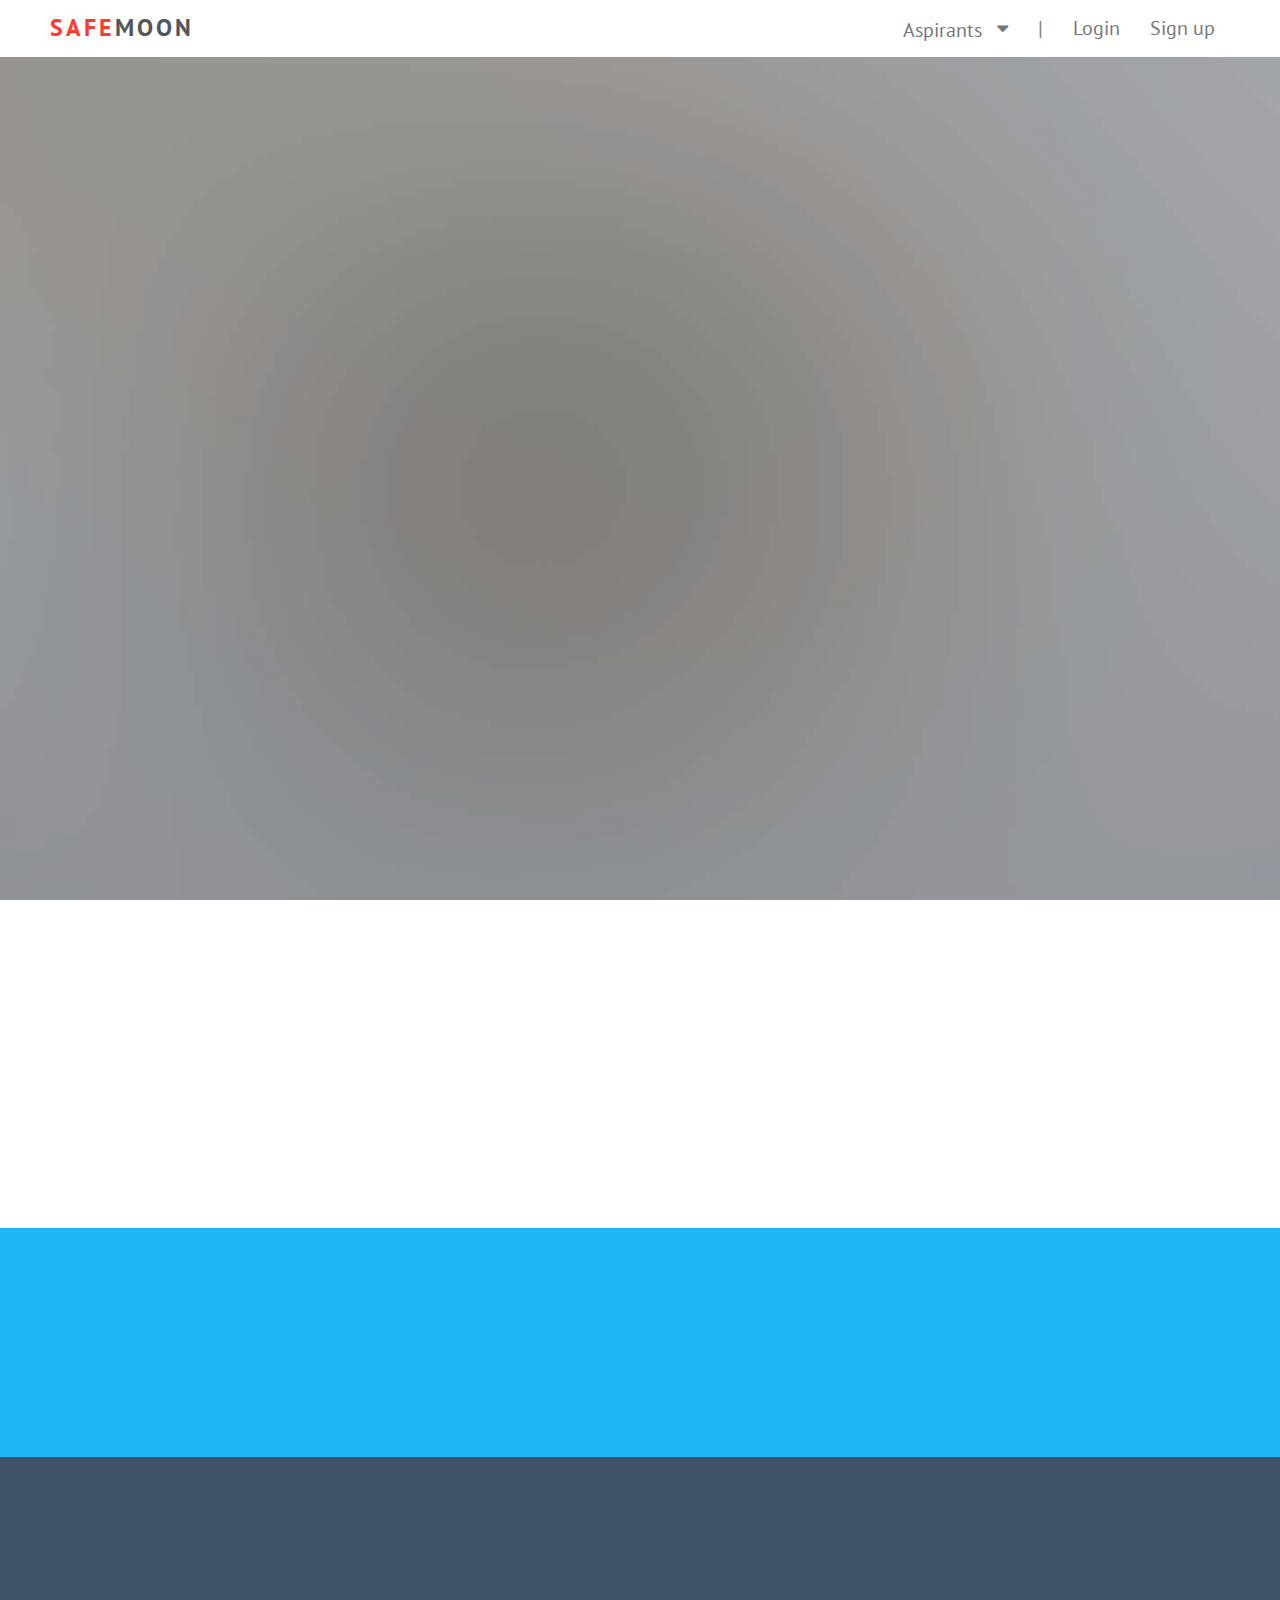
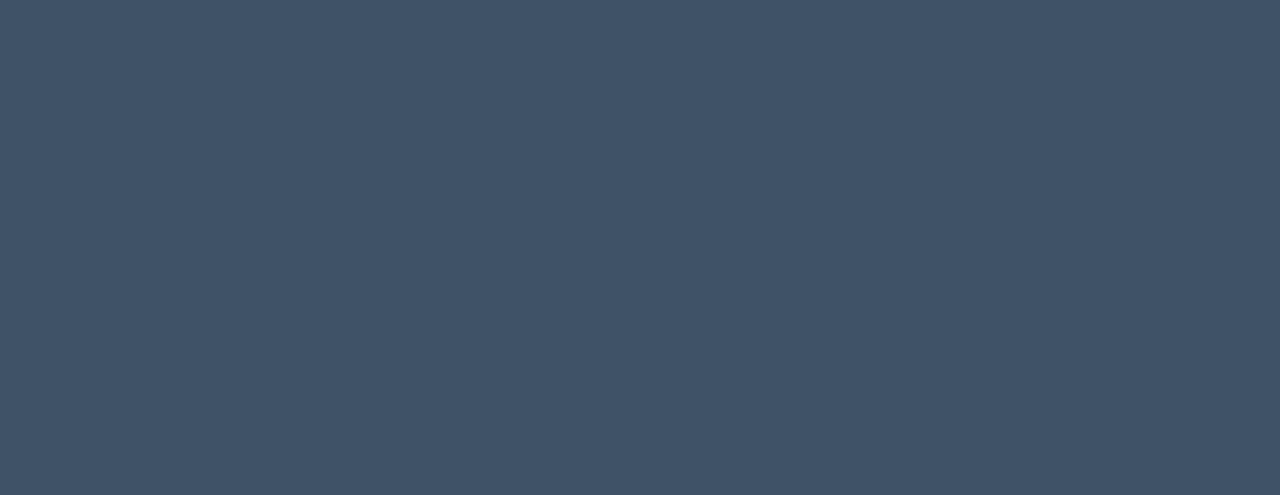
<file: index.html>
<!DOCTYPE html>
<!--[if lt IE 7]>      <html class="no-js lt-ie9 lt-ie8 lt-ie7"> <![endif]-->
<!--[if IE 7]>         <html class="no-js lt-ie9 lt-ie8"> <![endif]-->
<!--[if IE 8]>         <html class="no-js lt-ie9"> <![endif]-->
<!--[if gt IE 8]><!--> <html class="no-js"> <!--<![endif]-->
	<head>
		<meta charset="utf-8">
        <meta http-equiv="X-UA-Compatible" content="IE=edge">
		<meta name="google-site-verification" content="butPw3e3YtkYM_isNKzR-eyzNa-82xw6dhFsmnaJOvs"/>
        <meta name="msvalidate.01" content="3EA6FC87BA4A8513C359EA77AD427210"/>
		<meta name="viewport" content="width=device-width, initial-scale=1">
        <meta name="description"
			  content="Welcome to safemoon, a place to know, interact and challenge you leaders or aspiring leaders and more."/>
        <meta name="keywords" content="Safemoon,politics,kenya politics,political aspirants,aspirants"/>
		<meta name="author" content="Itcyborg Designs, http://itcyborg.webuda.com"/>
		<title>Safemoon</title>

  	<!-- Facebook and Twitter integration -->
	<meta property="og:title" content=""/>
	<meta property="og:image" content=""/>
	<meta property="og:url" content=""/>
	<meta property="og:site_name" content=""/>
	<meta property="og:description" content=""/>
	<meta name="twitter:title" content="" />
	<meta name="twitter:image" content="" />
	<meta name="twitter:url" content="" />
	<meta name="twitter:card" content="" />

	<!-- Place favicon.ico and apple-touch-icon.png in the root directory -->
	<link rel="shortcut icon" href="favicon.ico">

	<link href='https://fonts.googleapis.com/css?family=PT+Sans:400,700,400italic,700italic' rel='stylesheet' type='text/css'>
	
	<!-- Animate.css -->
	<link rel="stylesheet" href="assets/css/animate.css">
	<!-- Icomoon Icon Fonts-->
	<link rel="stylesheet" href="assets/css/icomoon.css">
	<!-- Simple Line Icons -->
	<link rel="stylesheet" href="assets/css/simple-line-icons.css">
	<!-- Bootstrap  -->
	<link rel="stylesheet" href="assets/css/bootstrap.css">
	<!-- Owl Carousel  -->
	<link rel="stylesheet" href="assets/css/owl.carousel.min.css">
	<link rel="stylesheet" href="assets/css/owl.theme.default.min.css">
	<!-- Style -->
	<link rel="stylesheet" href="assets/css/style.css">


	<!-- Modernizr JS -->
	<script src="assets/js/modernizr-2.6.2.min.js"></script>
	<!-- FOR IE9 below -->
	<!--[if lt IE 9]>
	<script src="assets/js/respond.min.js"></script>
	<![endif]-->

	</head>
	<body>
	<header role="banner" id="fh5co-header">
		<div class="fluid-container">
			<nav class="navbar navbar-default">
				<div class="navbar-header">
					<!-- Mobile Toggle Menu Button -->
					<a href="#" class="js-fh5co-nav-toggle fh5co-nav-toggle" data-toggle="collapse" data-target="#navbar" aria-expanded="false" aria-controls="navbar"><i></i></a>
					<a class="navbar-brand" href="index.html"><span>Safe</span>moon</a>
				</div>
				<div class="navbar-collapse collapse">
					<ul class="nav navbar-nav navbar-right">
                        <li class="dropdown">
                            <a href="#" class="dropdown-toggle" data-toggle="dropdown">
                                Aspirants &nbsp;
                                <span class="icon-caret-down"></span>
                            </a>
                            <ul class="dropdown-menu">
								<li><a href="aspirants.php?category=president">Presidential</a></li>
								<li class="nav-divider"></li>
								<li><a href="aspirants.php?category=governor">Gubernatorial</a></li>
								<li class="nav-divider"></li>
								<li><a href="aspirants.php?category=senators">Senators</a></li>
								<li class="nav-divider"></li>
								<li><a href="aspirants.php?category=mp">Member of Parliament</a></li>
								<li class="nav-divider"></li>
								<li><a href="aspirants.php?category=wrep">Women Rep</a></li>
								<li class="nav-divider"></li>
								<li><a href="aspirants.php?category=mca">Member of County Assembly</a></li>
								<li class="nav-divider"></li>
								<li><a href="aspirants.php?category=search">Search</a></li>
								<li class="nav-divider"></li>
								<li><a href="aspirants.php?category=all">All</a></li>
                            </ul>
                        </li>
                        <li><a href="#">|</a></li>
						<li><a href="login.php">Login</a></li>
						<li><a href="signup.php">Sign up</a></li>
					</ul>
				</div>
			</nav>
	  </div>
	</header>

    <section id="fh5co-home" data-section="home" style="background-image: url(assets/images/full_image_3.jpg);"
             data-stellar-background-ratio="0.5">
		<div class="gradient"></div>
		<div class="container">
			<div class="text-wrap">
				<div class="text-inner">
					<div class="row">
						<div class="col-md-8 col-md-offset-2">
							<h1 class="to-animate">Safemoon</h1>
                            <h2 class="to-animate">Know your Leaders.</h2>
							<div class="call-to-action">
								<a href="login.php" class="demo to-animate">Login</a>
								<a href="signup.php" class="download to-animate">SignUp</a>
							</div>
						</div>
					</div>
				</div>
			</div>
		</div>
	</section>

    <section id="fh5co-services" data-section="services">
        <div class="container">
            <div class="row">
                <div class="col-md-6 to-animate">
                    <h3>Know your Future Leaders</h3>
                    <p>Get to know who is vying for a position at your ward, constituency, county and even
                        presidency.</p>
                </div>
                <div class="col-md-6 to-animate-2">
                    <div class="call-to-action text-right">
						<a href="aspirants.php?category=all" class="sign-up">More</a>
                    </div>
                </div>
            </div>
        </div>
	</section>

	<div class="getting-started getting-started-1">
		<div class="container">
			<div class="row">
				<div class="col-md-6 to-animate">
					<h3>Getting Started</h3>
                    <p>Sign up for a free account and talk to your future leaders, either at county, constituency or
                        ward level.</p>
				</div>
				<div class="col-md-6 to-animate-2">
					<div class="call-to-action text-right">
                        <a href="signup.php" class="sign-up">Sign Up For Free</a>
					</div>
				</div>
			</div>
		</div>
	</div>
	<div id="fh5co-footer" role="contentinfo">
		<div class="container">
			<div class="row">
				<div class="col-md-4 to-animate">
					<h3 class="section-title">About Us</h3>
                    <p>We provide detailed information on your future leaders and leaders to be. We give you a platform
                        to interact with future and current leaders.</p>
                    <p class="copy-right">&copy; 2017 Safemoon <br>All Rights Reserved. <br>
                        Designed by <a href="http://itcyborg.webuda.com/" target="_blank">Itcyborg Designs<br>
							Credits by <a rel="nofollow" href="http://freehtml5.co/" target="_blank">FREEHTMML5</a>
					</p>
				</div>

				<div class="col-md-4 to-animate">
					<h3 class="section-title">Our Address</h3>
					<ul class="contact-info">
                        <li><i class="icon-phone"></i>+254 722 235 880</li>
                        <li><i class="icon-envelope"></i><a href="mailto:admin@safemoon.com">admin@safemoon.com</a></li>
					</ul>
					<h3 class="section-title">Connect with Us</h3>
					<ul class="social-media">
                        <li><a href="https://www.facebook.com/safemoon" class="facebook" target="_blank"><i
                                class="icon-facebook"></i></a></li>
                        <li><a href="https://www.twitter.com/safemoonke" target="_blank" class="twitter"><i
                                class="icon-twitter"></i></a></li>
					</ul>
				</div>
				<div class="col-md-4 to-animate">
					<h3 class="section-title">Drop us a line</h3>
					<form class="contact-form">
						<div class="form-group">
							<label for="name" class="sr-only">Name</label>
							<input type="text" class="form-control" id="name" placeholder="Name">
						</div>
						<div class="form-group">
							<label for="email" class="sr-only">Email</label>
							<input type="email" class="form-control" id="email" placeholder="Email">
						</div>
						<div class="form-group">
							<label for="message" class="sr-only">Message</label>
							<textarea class="form-control" id="message" rows="7" placeholder="Message"></textarea>
						</div>
						<div class="form-group">
							<input type="submit" id="btn-submit" class="btn btn-send-message btn-md" value="Send Message">
						</div>
					</form>
				</div>
			</div>
		</div>
	</div>

	
	<!-- jQuery -->
	<script src="assets/js/jquery.min.js"></script>
	<!-- jQuery Easing -->
	<script src="assets/js/jquery.easing.1.3.js"></script>
	<!-- Bootstrap -->
	<script src="assets/js/bootstrap.min.js"></script>
	<!-- Waypoints -->
	<script src="assets/js/jquery.waypoints.min.js"></script>
	<!-- Stellar Parallax -->
	<script src="assets/js/jquery.stellar.min.js"></script>
	<!-- Owl Carousel -->
	<script src="assets/js/owl.carousel.min.js"></script>
	<!-- Main JS (Do not remove) -->
	<script src="assets/js/main.js"></script>

	</body>
</html>
</file>
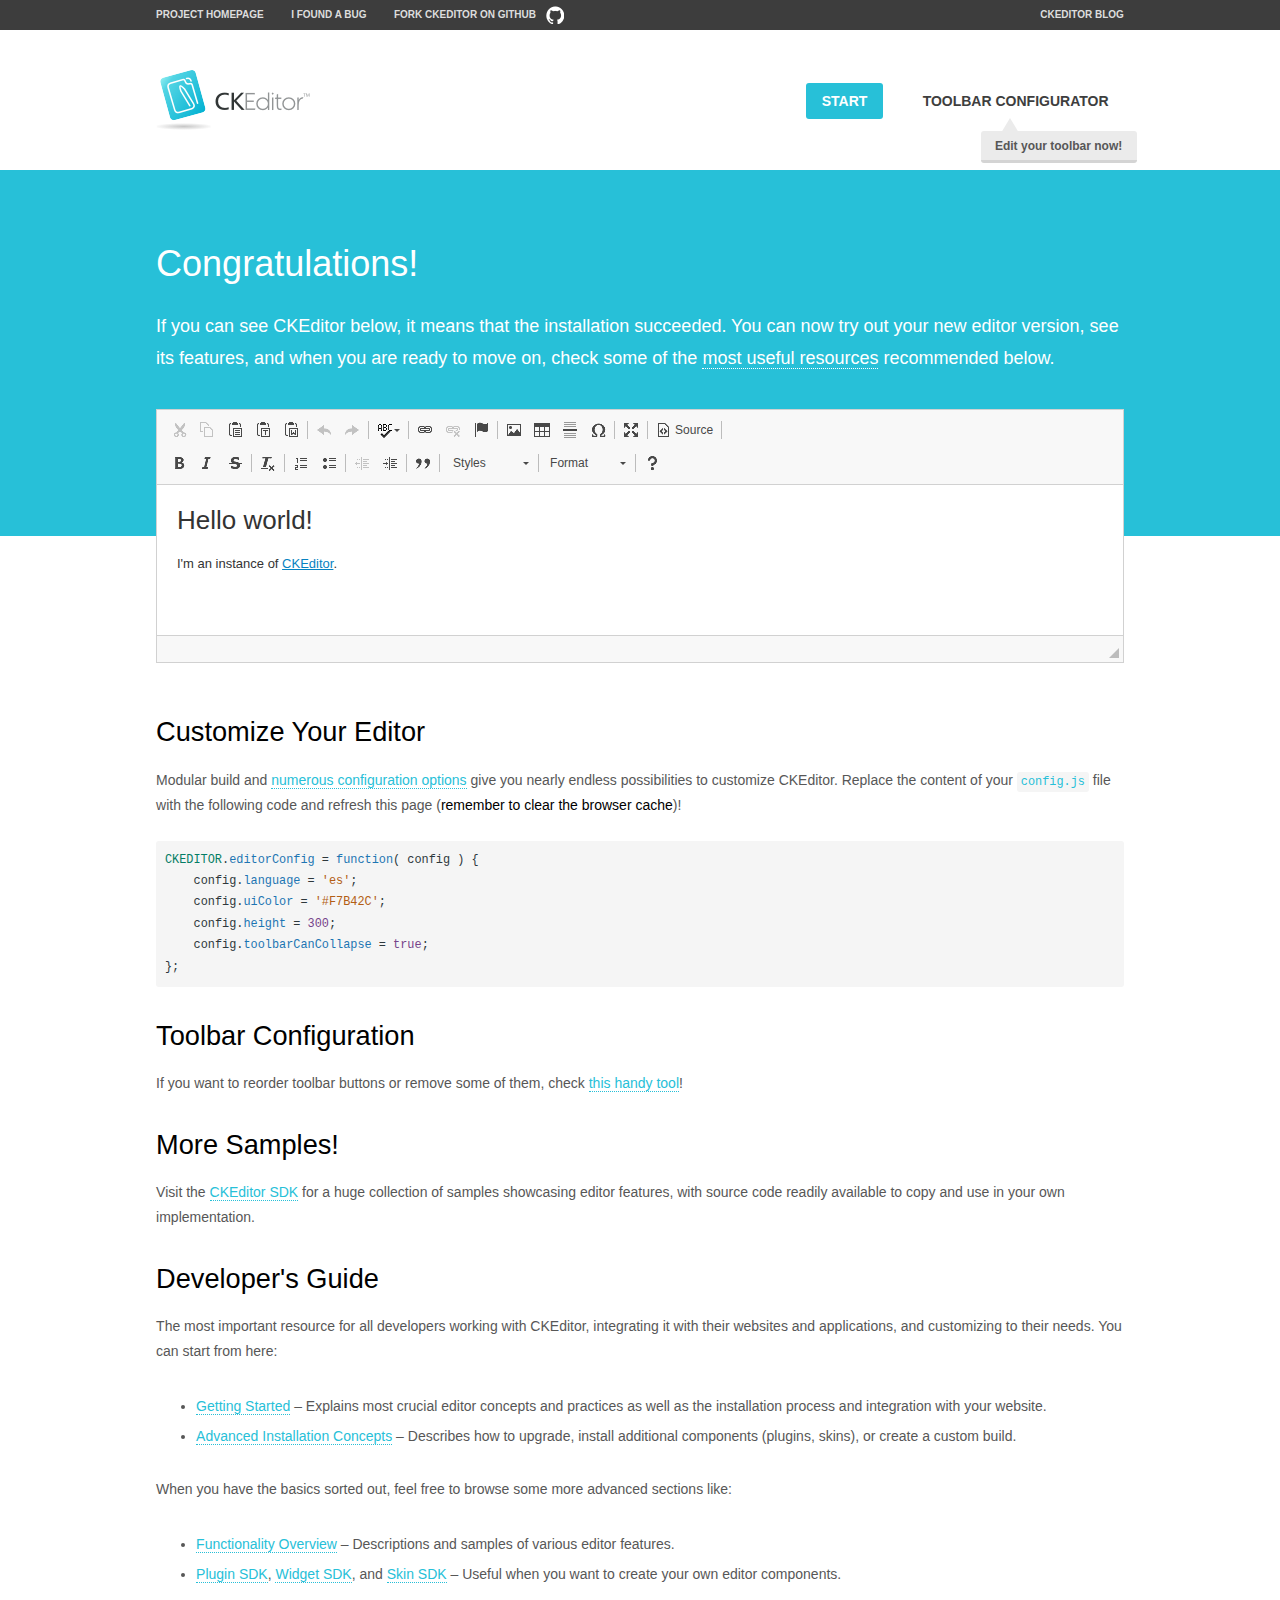
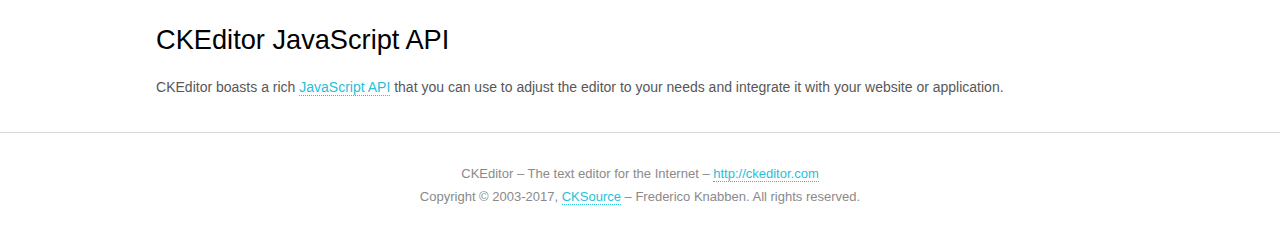
<file: assets/ckeditor/samples/index.html>
<!DOCTYPE html>
<!--
Copyright (c) 2003-2017, CKSource - Frederico Knabben. All rights reserved.
For licensing, see LICENSE.md or http://ckeditor.com/license
-->
<html>
<head>
	<meta charset="utf-8">
	<title>CKEditor Sample</title>
	<script src="../ckeditor.js"></script>
	<script src="js/sample.js"></script>
	<link rel="stylesheet" href="css/samples.css">
	<link rel="stylesheet" href="toolbarconfigurator/lib/codemirror/neo.css">
</head>
<body id="main">

<nav class="navigation-a">
	<div class="grid-container">
		<ul class="navigation-a-left grid-width-70">
			<li><a href="http://ckeditor.com">Project Homepage</a></li>
			<li><a href="http://dev.ckeditor.com/">I found a bug</a></li>
			<li><a href="http://github.com/ckeditor/ckeditor-dev" class="icon-pos-right icon-navigation-a-github">Fork CKEditor on GitHub</a></li>
		</ul>
		<ul class="navigation-a-right grid-width-30">
			<li><a href="http://ckeditor.com/blog-list">CKEditor Blog</a></li>
		</ul>
	</div>
</nav>

<header class="header-a">
	<div class="grid-container">
		<h1 class="header-a-logo grid-width-30">
			<a href="index.html"><img src="img/logo.png" alt="CKEditor Sample"></a>
		</h1>

		<nav class="navigation-b grid-width-70">
			<ul>
				<li><a href="index.html" class="button-a button-a-background">Start</a></li>
				<li><a href="toolbarconfigurator/index.html" class="button-a">Toolbar configurator <span class="balloon-a balloon-a-nw">Edit your toolbar now!</span></a></li>
			</ul>
		</nav>
	</div>
</header>

<main>
	<div class="adjoined-top">
		<div class="grid-container">
			<div class="content grid-width-100">
				<h1>Congratulations!</h1>
				<p>
					If you can see CKEditor below, it means that the installation succeeded.
					You can now try out your new editor version, see its features, and when you are ready to move on, check some of the <a href="#sample-customize">most useful resources</a> recommended below.
				</p>
			</div>
		</div>
	</div>
	<div class="adjoined-bottom">
		<div class="grid-container">
			<div class="grid-width-100">
				<div id="editor">
					<h1>Hello world!</h1>
					<p>I'm an instance of <a href="http://ckeditor.com">CKEditor</a>.</p>
				</div>
			</div>
		</div>
	</div>

	<div class="grid-container">
		<div class="content grid-width-100">
			<section id="sample-customize">
				<h2>Customize Your Editor</h2>
				<p>Modular build and <a href="http://docs.ckeditor.com/#!/guide/dev_configuration">numerous configuration options</a> give you nearly endless possibilities to customize CKEditor. Replace the content of your <code><a href="../config.js">config.js</a></code> file with the following code and refresh this page (<strong>remember to clear the browser cache</strong>)!</p>
		<pre class="cm-s-neo CodeMirror"><code><span style="padding-right: 0.1px;"><span class="cm-variable">CKEDITOR</span>.<span class="cm-property">editorConfig</span> <span class="cm-operator">=</span> <span class="cm-keyword">function</span>( <span class="cm-def">config</span> ) {</span>
<span style="padding-right: 0.1px;"><span class="cm-tab">	</span><span class="cm-variable-2">config</span>.<span class="cm-property">language</span> <span class="cm-operator">=</span> <span class="cm-string">'es'</span>;</span>
<span style="padding-right: 0.1px;"><span class="cm-tab">	</span><span class="cm-variable-2">config</span>.<span class="cm-property">uiColor</span> <span class="cm-operator">=</span> <span class="cm-string">'#F7B42C'</span>;</span>
<span style="padding-right: 0.1px;"><span class="cm-tab">	</span><span class="cm-variable-2">config</span>.<span class="cm-property">height</span> <span class="cm-operator">=</span> <span class="cm-number">300</span>;</span>
<span style="padding-right: 0.1px;"><span class="cm-tab">	</span><span class="cm-variable-2">config</span>.<span class="cm-property">toolbarCanCollapse</span> <span class="cm-operator">=</span> <span class="cm-atom">true</span>;</span>
<span style="padding-right: 0.1px;">};</span></code></pre>
			</section>

			<section>
				<h2>Toolbar Configuration</h2>
				<p>If you want to reorder toolbar buttons or remove some of them, check <a href="toolbarconfigurator/index.html">this handy tool</a>!</p>
			</section>

			<section>
				<h2>More Samples!</h2>
				<p>Visit the <a href="http://sdk.ckeditor.com">CKEditor SDK</a> for a huge collection of samples showcasing editor features, with source code readily available to copy and use in your own implementation.</p>
			</section>

			<section>
				<h2>Developer's Guide</h2>
				<p>The most important resource for all developers working with CKEditor, integrating it with their websites and applications, and customizing to their needs. You can start from here:</p>
				<ul>
					<li><a href="http://docs.ckeditor.com/#!/guide/dev_installation">Getting Started</a> &ndash; Explains most crucial editor concepts and practices as well as the installation process and integration with your website.</li>
					<li><a href="http://docs.ckeditor.com/#!/guide/dev_advanced_installation">Advanced Installation Concepts</a> &ndash; Describes how to upgrade, install additional components (plugins, skins), or create a custom build.</li>
				</ul>
					<p>When you have the basics sorted out, feel free to browse some more advanced sections like:</p>
				<ul>
					<li><a href="http://docs.ckeditor.com/#!/guide/dev_features">Functionality Overview</a> &ndash; Descriptions and samples of various editor features.</li>
					<li><a href="http://docs.ckeditor.com/#!/guide/plugin_sdk_intro">Plugin SDK</a>, <a href="http://docs.ckeditor.com/#!/guide/widget_sdk_intro">Widget SDK</a>, and <a href="http://docs.ckeditor.com/#!/guide/skin_sdk_intro">Skin SDK</a> &ndash; Useful when you want to create your own editor components.</li>
				</ul>
			</section>

			<section>
				<h2>CKEditor JavaScript API</h2>
				<p>CKEditor boasts a rich <a href="http://docs.ckeditor.com/#!/api">JavaScript API</a> that you can use to adjust the editor to your needs and integrate it with your website or application.</p>
			</section>
		</div>
	</div>
</main>

<footer class="footer-a grid-container">
	<div class="grid-container">
		<p class="grid-width-100">
			CKEditor &ndash; The text editor for the Internet &ndash; <a class="samples" href="http://ckeditor.com/">http://ckeditor.com</a>
		</p>
		<p class="grid-width-100" id="copy">
			Copyright &copy; 2003-2017, <a class="samples" href="http://cksource.com/">CKSource</a> &ndash; Frederico Knabben. All rights reserved.
		</p>
	</div>
</footer>
<script>
	initSample();
</script>

</body>
</html>
</file>
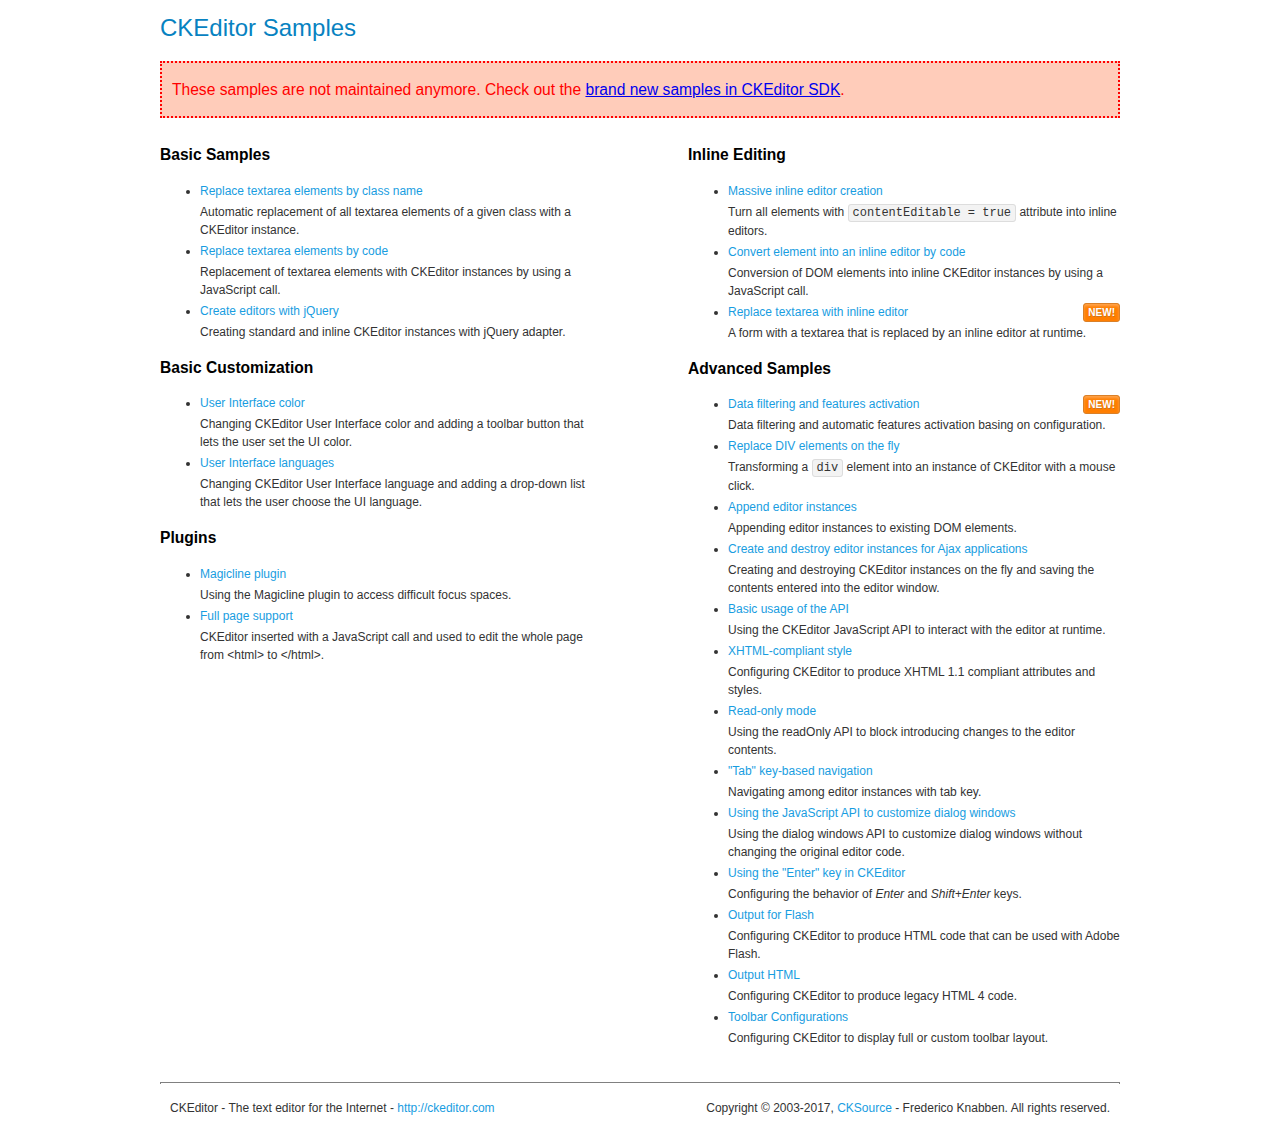
<file: assets/ckeditor/samples/old/index.html>
<!DOCTYPE html>
<!--
Copyright (c) 2003-2017, CKSource - Frederico Knabben. All rights reserved.
For licensing, see LICENSE.md or http://ckeditor.com/license
-->
<html>
<head>
	<meta charset="utf-8">
	<title>CKEditor Samples</title>
	<link rel="stylesheet" href="sample.css">
</head>
<body>
	<h1 class="samples">
		CKEditor Samples
	</h1>
	<div class="warning deprecated">
		These samples are not maintained anymore. Check out the <a href="http://sdk.ckeditor.com/">brand new samples in CKEditor SDK</a>.
	</div>
	<div class="twoColumns">
		<div class="twoColumnsLeft">
			<h2 class="samples">
				Basic Samples
			</h2>
			<dl class="samples">
				<dt><a class="samples" href="replacebyclass.html">Replace textarea elements by class name</a></dt>
				<dd>Automatic replacement of all textarea elements of a given class with a CKEditor instance.</dd>

				<dt><a class="samples" href="replacebycode.html">Replace textarea elements by code</a></dt>
				<dd>Replacement of textarea elements with CKEditor instances by using a JavaScript call.</dd>

				<dt><a class="samples" href="jquery.html">Create editors with jQuery</a></dt>
				<dd>Creating standard and inline CKEditor instances with jQuery adapter.</dd>
			</dl>

			<h2 class="samples">
				Basic Customization
			</h2>
			<dl class="samples">
				<dt><a class="samples" href="uicolor.html">User Interface color</a></dt>
				<dd>Changing CKEditor User Interface color and adding a toolbar button that lets the user set the UI color.</dd>

				<dt><a class="samples" href="uilanguages.html">User Interface languages</a></dt>
				<dd>Changing CKEditor User Interface language and adding a drop-down list that lets the user choose the UI language.</dd>
			</dl>


			<h2 class="samples">Plugins</h2>
<dl class="samples">
<dt><a class="samples" href="magicline/magicline.html">Magicline plugin</a></dt>
<dd>Using the Magicline plugin to access difficult focus spaces.</dd>

<dt><a class="samples" href="wysiwygarea/fullpage.html">Full page support</a></dt>
<dd>CKEditor inserted with a JavaScript call and used to edit the whole page from &lt;html&gt; to &lt;/html&gt;.</dd>
</dl>
		</div>
		<div class="twoColumnsRight">
			<h2 class="samples">
				Inline Editing
			</h2>
			<dl class="samples">
				<dt><a class="samples" href="inlineall.html">Massive inline editor creation</a></dt>
				<dd>Turn all elements with <code>contentEditable = true</code> attribute into inline editors.</dd>

				<dt><a class="samples" href="inlinebycode.html">Convert element into an inline editor by code</a></dt>
				<dd>Conversion of DOM elements into inline CKEditor instances by using a JavaScript call.</dd>

				<dt><a class="samples" href="inlinetextarea.html">Replace textarea with inline editor</a> <span class="new">New!</span></dt>
				<dd>A form with a textarea that is replaced by an inline editor at runtime.</dd>

				
			</dl>

			<h2 class="samples">
				Advanced Samples
			</h2>
			<dl class="samples">
				<dt><a class="samples" href="datafiltering.html">Data filtering and features activation</a> <span class="new">New!</span></dt>
				<dd>Data filtering and automatic features activation basing on configuration.</dd>

				<dt><a class="samples" href="divreplace.html">Replace DIV elements on the fly</a></dt>
				<dd>Transforming a <code>div</code> element into an instance of CKEditor with a mouse click.</dd>

				<dt><a class="samples" href="appendto.html">Append editor instances</a></dt>
				<dd>Appending editor instances to existing DOM elements.</dd>

				<dt><a class="samples" href="ajax.html">Create and destroy editor instances for Ajax applications</a></dt>
				<dd>Creating and destroying CKEditor instances on the fly and saving the contents entered into the editor window.</dd>

				<dt><a class="samples" href="api.html">Basic usage of the API</a></dt>
				<dd>Using the CKEditor JavaScript API to interact with the editor at runtime.</dd>

				<dt><a class="samples" href="xhtmlstyle.html">XHTML-compliant style</a></dt>
				<dd>Configuring CKEditor to produce XHTML 1.1 compliant attributes and styles.</dd>

				<dt><a class="samples" href="readonly.html">Read-only mode</a></dt>
				<dd>Using the readOnly API to block introducing changes to the editor contents.</dd>

				<dt><a class="samples" href="tabindex.html">"Tab" key-based navigation</a></dt>
				<dd>Navigating among editor instances with tab key.</dd>


				
<dt><a class="samples" href="dialog/dialog.html">Using the JavaScript API to customize dialog windows</a></dt>
<dd>Using the dialog windows API to customize dialog windows without changing the original editor code.</dd>

<dt><a class="samples" href="enterkey/enterkey.html">Using the &quot;Enter&quot; key in CKEditor</a></dt>
<dd>Configuring the behavior of <em>Enter</em> and <em>Shift+Enter</em> keys.</dd>

<dt><a class="samples" href="htmlwriter/outputforflash.html">Output for Flash</a></dt>
<dd>Configuring CKEditor to produce HTML code that can be used with Adobe Flash.</dd>

<dt><a class="samples" href="htmlwriter/outputhtml.html">Output HTML</a></dt>
<dd>Configuring CKEditor to produce legacy HTML 4 code.</dd>

<dt><a class="samples" href="toolbar/toolbar.html">Toolbar Configurations</a></dt>
<dd>Configuring CKEditor to display full or custom toolbar layout.</dd>

			</dl>
		</div>
	</div>
	<div id="footer">
		<hr>
		<p>
			CKEditor - The text editor for the Internet - <a class="samples" href="http://ckeditor.com/">http://ckeditor.com</a>
		</p>
		<p id="copy">
			Copyright &copy; 2003-2017, <a class="samples" href="http://cksource.com/">CKSource</a> - Frederico Knabben. All rights reserved.
		</p>
	</div>
</body>
</html>
</file>
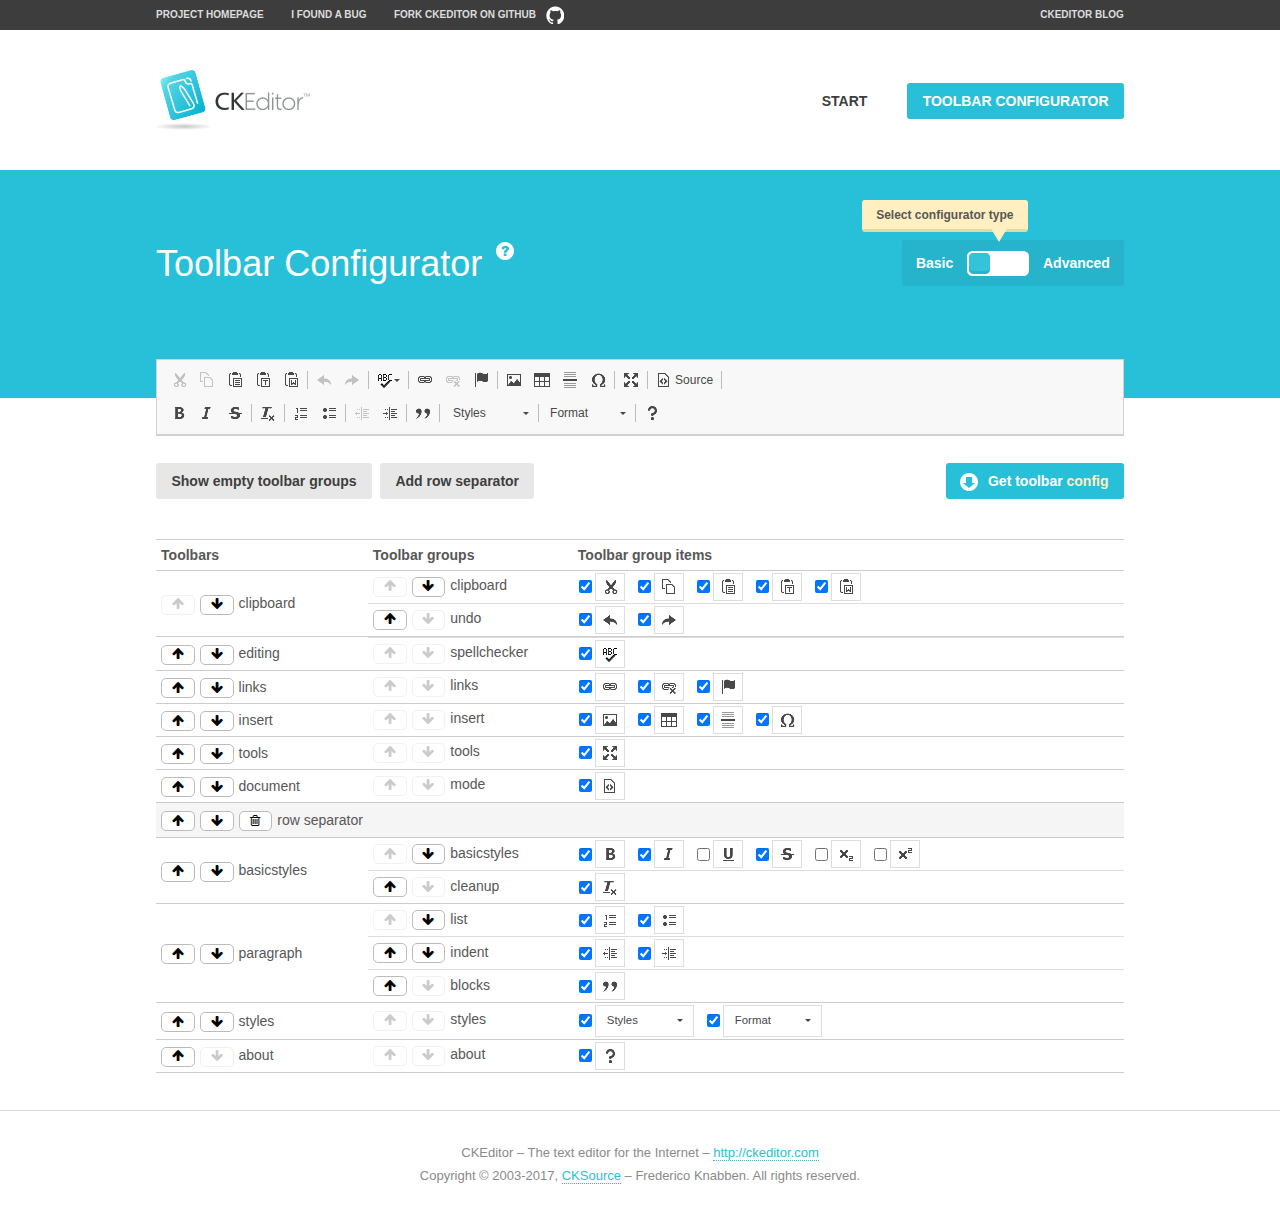
<file: assets/ckeditor/samples/toolbarconfigurator/index.html>
<!DOCTYPE html>
<!--
Copyright (c) 2003-2017, CKSource - Frederico Knabben. All rights reserved.
For licensing, see LICENSE.md or http://ckeditor.com/license
-->
<!--[if IE 8]><html class="ie8"><![endif]-->
<!--[if gt IE 8]><html><![endif]-->
<!--[if !IE]><!--><html><!--<![endif]-->
<head>
	<meta charset="utf-8">
	<title>Toolbar Configurator</title>
	<script src="../../ckeditor.js"></script>
	<script>
		if ( CKEDITOR.env.ie && CKEDITOR.env.version < 9 )
			CKEDITOR.tools.enableHtml5Elements( document );
	</script>
	<link rel="stylesheet" href="lib/codemirror/codemirror.css">
	<link rel="stylesheet" href="lib/codemirror/show-hint.css">
	<link rel="stylesheet" href="lib/codemirror/neo.css">
	<link rel="stylesheet" href="css/fontello.css">
	<link rel="stylesheet" href="../css/samples.css">
</head>
<body id="toolbar">

<nav class="navigation-a">
	<div class="grid-container">
		<ul class="navigation-a-left grid-width-70">
			<li><a href="http://ckeditor.com">Project Homepage</a></li>
			<li><a href="http://dev.ckeditor.com/">I found a bug</a></li>
			<li><a href="http://github.com/ckeditor/ckeditor-dev" class="icon-pos-right icon-navigation-a-github">Fork CKEditor on GitHub</a></li>
		</ul>
		<ul class="navigation-a-right grid-width-30">
			<li><a href="http://ckeditor.com/blog-list">CKEditor Blog</a></li>
		</ul>
	</div>
</nav>

<header class="header-a">
	<div class="grid-container">
		<h1 class="header-a-logo grid-width-30">
			<a href="../index.html"><img src="../img/logo.png" alt="CKEditor Logo"></a>
		</h1>
		<nav class="navigation-b grid-width-70">
			<ul>
				<li><a href="../index.html"  class="button-a">Start</a></li>
				<li><a href="index.html"  class="button-a button-a-background">Toolbar configurator</a></li>
			</ul>
		</nav>
	</div>
</header>

<main>
	<div class="adjoined-top">
		<div class="grid-container">
			<div class="content grid-width-100">
				<div class="grid-container-nested">
					<h1 class="grid-width-60">
						Toolbar Configurator
						<a href="#help-content" type="button" title="Configurator help" id="help" class="button-a button-a-background button-a-no-text icon-pos-left icon-question-mark">Help</a>
					</h1>

					<div class="grid-width-40 grid-switch-magic">
						<div class="switch">
							<span class="balloon-a balloon-a-se">Select configurator type</span>
							<input type="radio" name="radio" data-num="1" id="radio-basic" />
							<input type="radio" name="radio" data-num="2" id="radio-advanced" />
							<label data-for="1" for="radio-basic">Basic</label>
							<span class="switch-inner">
								<span class="handler"></span>
							</span>
							<label data-for="2" for="radio-advanced">Advanced</label>
						</div>
					</div>
				</div>
			</div>
		</div>
	</div>
	<div class="adjoined-bottom">
		<div class="grid-container">
			<div class="grid-width-100">
				<div class="editors-container">
					<div id="editor-basic"></div>
					<div id="editor-advanced"></div>
				</div>
			</div>
		</div>
	</div>

	<div class="grid-container configurator">
		<div class="content grid-width-100">
			<div class="configurator">
				<div>
					<div id="toolbarModifierWrapper"></div>
				</div>
			</div>
		</div>
	</div>

	<div id="help-content">
		<div class="grid-container">
			<div class="grid-width-100">
				<h2>What Am I Doing Here?</h2>

				<div class="grid-container grid-container-nested">
					<div class="basic">
						<div class="grid-width-50">
							<p>Arrange <a href="http://docs.ckeditor.com/#!/api/CKEDITOR.config-cfg-toolbarGroups">toolbar groups</a>, toggle <a href="http://docs.ckeditor.com/#!/api/CKEDITOR.config-cfg-removeButtons">button visibility</a> according to your needs and get your toolbar configuration.</p>
							<p>You can replace the content of the <a href="../../config.js"><code>config.js</code></a> file with the generated configuration. If you already set some configuration options you will need to merge both configurations.</p>
						</div>
						<div class="grid-width-50">
							<p>Read more about different ways of <a href="http://docs.ckeditor.com/#!/guide/dev_configuration">setting configuration</a> and do not forget about <strong>clearing browser cache</strong>.</p>
							<p>Arranging toolbar groups is the recommended way of configuring the toolbar, but if you need more freedom you can use the <a href="#advanced">advanced configurator</a>.</p>
						</div>
					</div>
					<div class="advanced" style="display: none;">
						<div class="grid-width-50">
							<p>With this code editor you can edit your <a href="http://docs.ckeditor.com/#!/api/CKEDITOR.config-cfg-toolbar">toolbar configuration</a> live.</p>
							<p>You can replace the content of the <a href="../../config.js"><code>config.js</code></a> file with the generated configuration. If you already set some configuration options you will need to merge both configurations.</p>
						</div>
						<div class="grid-width-50">
							<p>Read more about different ways of <a href="http://docs.ckeditor.com/#!/guide/dev_configuration">setting configuration</a> and do not forget about <strong>clearing browser cache</strong>.</p>
						</div>
					</div>
				</div>

				<p class="grid-container grid-container-nested">
					<button type="button" class="help-content-close grid-width-100 button-a button-a-background">Got it. Let's play!</button>
				</p>
			</div>
		</div>
	</div>
</main>

<footer class="footer-a grid-container">
	<p class="grid-width-100">
		CKEditor &ndash; The text editor for the Internet &ndash; <a class="samples" href="http://ckeditor.com/">http://ckeditor.com</a>
	</p>
	<p class="grid-width-100" id="copy">
		Copyright &copy; 2003-2017, <a class="samples" href="http://cksource.com/">CKSource</a> &ndash; Frederico Knabben. All rights reserved.
	</p>
</footer>

<script src="lib/codemirror/codemirror.js"></script>
<script src="lib/codemirror/javascript.js"></script>
<script src="lib/codemirror/show-hint.js"></script>

<script src="js/fulltoolbareditor.js"></script>
<script src="js/abstracttoolbarmodifier.js"></script>
<script src="js/toolbarmodifier.js"></script>
<script src="js/toolbartextmodifier.js"></script>
<script src="../js/sf.js"></script>

<script>
	( function() {
		'use strict';

		var mode = ( window.location.hash.substr( 1 ) === 'advanced' ) ? 'advanced' : 'basic',
			configuratorSection = CKEDITOR.document.findOne( 'main > .grid-container.configurator' ),
			basicInstruction = CKEDITOR.document.findOne( '#help-content .basic' ),
			advancedInstruction = CKEDITOR.document.findOne( '#help-content .advanced' ),

			// Configurator mode switcher.
			modeSwitchBasic = CKEDITOR.document.getById( 'radio-basic' ),
			modeSwitchAdvanced = CKEDITOR.document.getById( 'radio-advanced' );

		// Initial setup
		function updateSwitcher() {
			if ( mode === 'advanced' ) {
				modeSwitchAdvanced.$.checked = true;
			} else {
				modeSwitchBasic.$.checked = true;
			}
		}

		updateSwitcher();

		CKEDITOR.document.getWindow().on( 'hashchange', function( e ) {
			var hash = window.location.hash.substr( 1 );
			if ( !( hash === 'advanced' || hash === 'basic' ) ) {
				return;
			}
			mode = hash;
			onToolbarsDone( mode );
		} );

		CKEDITOR.document.getWindow().on( 'resize', function() {
			updateToolbar( ( mode === 'basic' ? toolbarModifier : toolbarTextModifier )[ 'editorInstance' ] );
		} );

		function onRefresh( modifier ) {
			modifier = modifier || this;

			if ( mode === 'basic' && modifier instanceof ToolbarConfigurator.ToolbarTextModifier ) {
				return;
			}

			// CodeMirror container becomes visible, so we need to refresh and to avoid rendering problems.
			if ( mode === 'advanced' && modifier instanceof ToolbarConfigurator.ToolbarTextModifier ) {
				modifier.codeContainer.refresh();
			}

			updateToolbar( modifier.editorInstance );
		}

		function updateToolbar( editor ) {
			var editorContainer = editor.container;

			// Not always editor is loaded.
			if ( !editorContainer ) {
				return;
			}

			var displayStyle = editorContainer.getStyle( 'display' );

			editorContainer.setStyle( 'display', 'block' );

			var newHeight = editorContainer.getSize( 'height' );

			var newMarginTop = parseInt( editorContainer.getComputedStyle( 'margin-top' ), 10 );
			newMarginTop = ( isNaN( newMarginTop ) ? 0 : Number( newMarginTop ) );

			var newMarginBottom = parseInt( editorContainer.getComputedStyle( 'margin-bottom' ), 10 );
			newMarginBottom = ( isNaN( newMarginBottom ) ? 0 : Number( newMarginBottom ) );

			var result = newHeight + newMarginTop + newMarginBottom;

			editorContainer.setStyle( 'display', displayStyle );

			editor.container.getAscendant( 'div' ).setStyle( 'height', result + 'px' );
		}

		var toolbarModifier = new ToolbarConfigurator.ToolbarModifier( 'editor-basic' );

		var done = 0;
		toolbarModifier.init( onToolbarInit );
		toolbarModifier.onRefresh = onRefresh;

		CKEDITOR.document.getById( 'toolbarModifierWrapper' ).append( toolbarModifier.mainContainer );

		var toolbarTextModifier = new ToolbarConfigurator.ToolbarTextModifier( 'editor-advanced' );
		toolbarTextModifier.init( onToolbarInit );
		toolbarTextModifier.onRefresh = onRefresh;

		function onToolbarInit() {
			if ( ++done === 2 ) {
				onToolbarsDone();

				positionSticky.watch( CKEDITOR.document.findOne( '.toolbar' ), function() {
					return mode === 'advanced';
				} );
			}
		}

		function onToolbarsDone() {
			if ( mode === 'basic' ) {
				toggleModeBasic( false );
			} else {
				toggleModeAdvanced( false );
			}

			updateSwitcher();

			setTimeout( function() {
				CKEDITOR.document.findOne( '.editors-container' ).addClass( 'active' );
				CKEDITOR.document.findOne( '#toolbarModifierWrapper' ).addClass( 'active' );
			}, 200 );
		}

		CKEDITOR.document.getById( 'toolbarModifierWrapper' ).append( toolbarTextModifier.mainContainer );

		function toogleModeSwitch( onElement, offElement, onModifier, offModifier ) {
			onElement.addClass( 'fancy-button-active' );
			offElement.removeClass( 'fancy-button-active' );

			onModifier.showUI();
			offModifier.hideUI();
		}

		function toggleModeBasic( callOnRefresh ) {
			callOnRefresh = ( callOnRefresh !== false );
			mode = 'basic';
			window.location.hash = '#basic';
			toogleModeSwitch( modeSwitchBasic, modeSwitchAdvanced, toolbarModifier, toolbarTextModifier );

			configuratorSection.removeClass( 'freed-width' );
			basicInstruction.show();
			advancedInstruction.hide();

			callOnRefresh && onRefresh( toolbarModifier );
		}

		function toggleModeAdvanced( callOnRefresh ) {
			callOnRefresh = ( callOnRefresh !== false );
			mode = 'advanced';
			window.location.hash = '#advanced';
			toogleModeSwitch( modeSwitchAdvanced, modeSwitchBasic, toolbarTextModifier, toolbarModifier );

			configuratorSection.addClass( 'freed-width' );
			advancedInstruction.show();
			basicInstruction.hide();

			callOnRefresh && onRefresh( toolbarTextModifier );
		}

		modeSwitchBasic.on( 'click', toggleModeBasic );
		modeSwitchAdvanced.on( 'click', toggleModeAdvanced );

		//
		// Position:sticky for the toolbar.
		//

		// Will make elements behave like they were styled with position:sticky.
		var positionSticky = {
			// Store object: {
			// 		element: CKEDITOR.dom.element, // Element which will float.
			// 		placeholder: CKEDITOR.dom.element, // Placeholder which is place to prevent page bounce.
			// 		isFixed: boolean // Whether element float now.
			// }
			watched: [],

			active: [],

			staticContainer: null,

			init: function() {
				var element = CKEDITOR.dom.element.createFromHtml(
					'<div class="staticContainer">' +
						'<div class="grid-container" >' +
							'<div class="grid-width-100">' +
								'<div class="inner"></div>' +
							'</div>' +
						'</div>' +
					'</div>' );

				this.staticContainer = element.findOne( '.inner' );

				CKEDITOR.document.getBody().append( element );
			},

			watch: function( element, preventFunc ) {
				this.watched.push( {
					element: element,
					placeholder: new CKEDITOR.dom.element( 'div' ),
					isFixed: false,
					preventFunc: preventFunc
				} );
			},

			checkAll: function() {
				for ( var i = 0; i < this.watched.length; i++ ) {
					this.check( this.watched[ i ] );
				}
			},

			check: function( element ) {
				var isFixed = element.isFixed;
				var shouldBeFixed = this.shouldBeFixed( element );

				// Nothing to be done.
				if ( isFixed === shouldBeFixed ) {
					return;
				}

				var placeholder = element.placeholder;

				if ( isFixed ) {
					// Unfixing.

					element.element.insertBefore( placeholder );
					placeholder.remove();

					element.element.removeStyle( 'margin' );

					this.active.splice( CKEDITOR.tools.indexOf( this.active, element ), 1 );

				} else {
					// Fixing.
					placeholder.setStyle( 'width', element.element.getSize( 'width' ) + 'px' );
					placeholder.setStyle( 'height', element.element.getSize( 'height' ) + 'px' );
					placeholder.setStyle( 'margin-bottom', element.element.getComputedStyle( 'margin-bottom' ) );
					placeholder.setStyle( 'display', element.element.getComputedStyle( 'display' ) );
					placeholder.insertAfter( element.element );

					this.staticContainer.append( element.element );

					this.active.push( element );
				}

				element.isFixed = !element.isFixed;
			},

			shouldBeFixed: function( element ) {
				if ( element.preventFunc && element.preventFunc() ) {
					return false;
				}

				// If element is already fixed we are checking it's placeholder.
				var related = ( element.isFixed ? element.placeholder : element.element ),
					clientRect = related.$.getBoundingClientRect(),
					staticHeight = this.staticContainer.getSize('height' ),
					elemHeight = element.element.getSize( 'height' );

				if ( element.isFixed ) {
					return ( clientRect.top + elemHeight < staticHeight );
				} else {
					return ( clientRect.top < staticHeight );
				}
			}
		};

		positionSticky.init();

		CKEDITOR.document.getWindow().on( 'scroll',
			new CKEDITOR.tools.eventsBuffer( 100, positionSticky.checkAll, positionSticky ).input
		);

		// Make the toolbar sticky.
		positionSticky.watch( CKEDITOR.document.findOne( '.editors-container' ) );

		// Help button and help-content.
		( function() {
			var helpButton = CKEDITOR.document.getById( 'help' ),
				helpContent = CKEDITOR.document.getById( 'help-content' );

			// Don't show help button on IE8 because it's unsupported by Pico Modal.
			if ( CKEDITOR.env.ie && CKEDITOR.env.version == 8 ) {
				helpButton.hide();
			} else {
				// Display help modal when the button is clicked.
				helpButton.on( 'click', function( evt ) {
					SF.modal( {
						// Clone modal content from DOM.
						content: helpContent.getHtml(),

						afterCreate: function( modal ) {
							// Enable modal content button to close the modal.
							new CKEDITOR.dom.element( modal.modalElem() ).findOne( '.help-content-close' ).once( 'click', modal.close );
						}
					} ).show();
				} );
			}
		} )();
	} )();
</script>
</body>
</html>
</file>
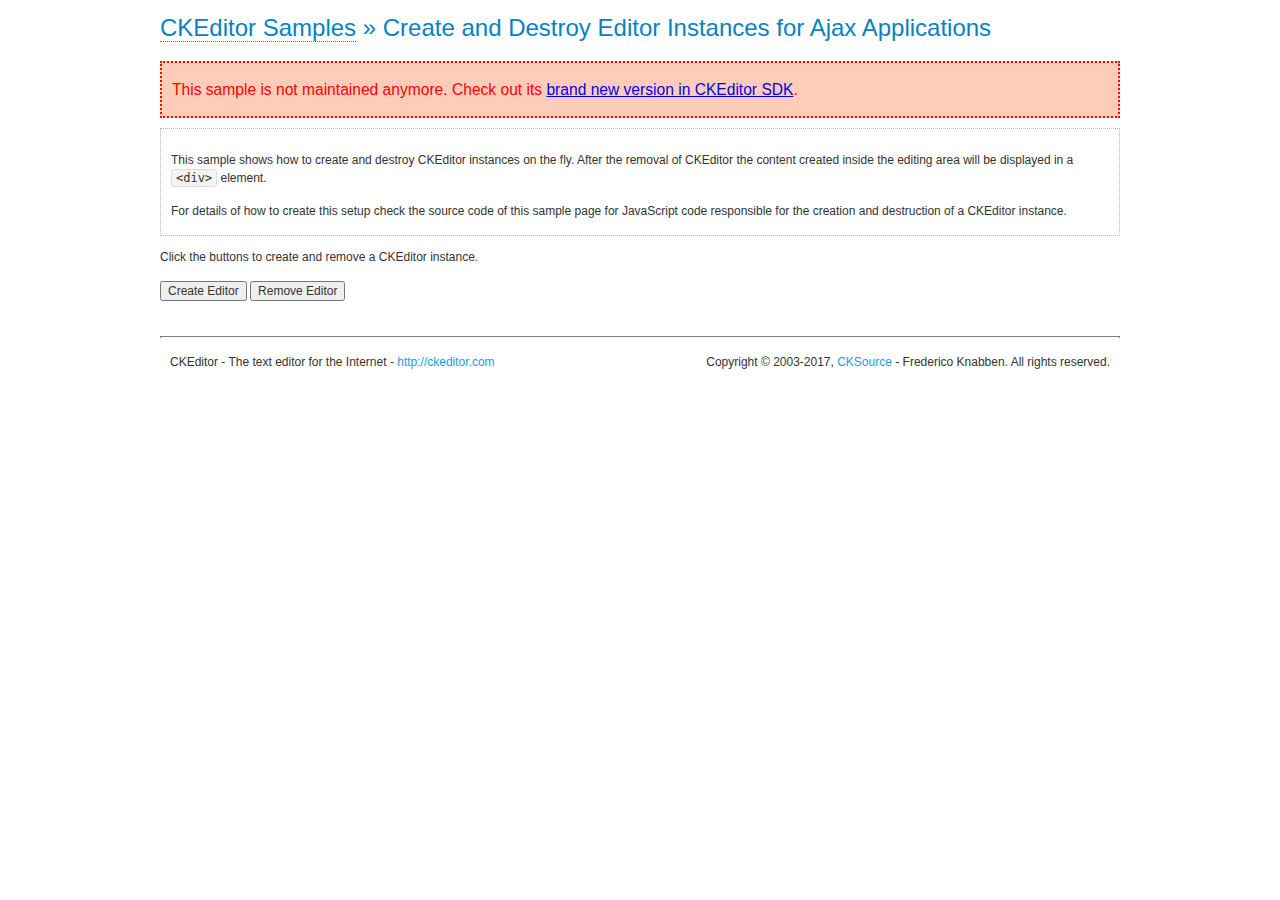
<file: assets/ckeditor/samples/old/ajax.html>
<!DOCTYPE html>
<!--
Copyright (c) 2003-2017, CKSource - Frederico Knabben. All rights reserved.
For licensing, see LICENSE.md or http://ckeditor.com/license
-->
<html>
<head>
	<meta charset="utf-8">
	<title>Ajax &mdash; CKEditor Sample</title>
	<script src="../../ckeditor.js"></script>
	<link rel="stylesheet" href="sample.css">
	<script>

		var editor, html = '';

		function createEditor() {
			if ( editor )
				return;

			// Create a new editor inside the <div id="editor">, setting its value to html
			var config = {};
			editor = CKEDITOR.appendTo( 'editor', config, html );
		}

		function removeEditor() {
			if ( !editor )
				return;

			// Retrieve the editor contents. In an Ajax application, this data would be
			// sent to the server or used in any other way.
			document.getElementById( 'editorcontents' ).innerHTML = html = editor.getData();
			document.getElementById( 'contents' ).style.display = '';

			// Destroy the editor.
			editor.destroy();
			editor = null;
		}

	</script>
</head>
<body>
	<h1 class="samples">
		<a href="index.html">CKEditor Samples</a> &raquo; Create and Destroy Editor Instances for Ajax Applications
	</h1>
	<div class="warning deprecated">
		This sample is not maintained anymore. Check out its <a href="http://sdk.ckeditor.com/samples/saveajax.html">brand new version in CKEditor SDK</a>.
	</div>
	<div class="description">
		<p>
			This sample shows how to create and destroy CKEditor instances on the fly. After the removal of CKEditor the content created inside the editing
			area will be displayed in a <code>&lt;div&gt;</code> element.
		</p>
		<p>
			For details of how to create this setup check the source code of this sample page
			for JavaScript code responsible for the creation and destruction of a CKEditor instance.
		</p>
	</div>
	<p>Click the buttons to create and remove a CKEditor instance.</p>
	<p>
		<input onclick="createEditor();" type="button" value="Create Editor">
		<input onclick="removeEditor();" type="button" value="Remove Editor">
	</p>
	<!-- This div will hold the editor. -->
	<div id="editor">
	</div>
	<div id="contents" style="display: none">
		<p>
			Edited Contents:
		</p>
		<!-- This div will be used to display the editor contents. -->
		<div id="editorcontents">
		</div>
	</div>
	<div id="footer">
		<hr>
		<p>
			CKEditor - The text editor for the Internet - <a class="samples" href="http://ckeditor.com/">http://ckeditor.com</a>
		</p>
		<p id="copy">
			Copyright &copy; 2003-2017, <a class="samples" href="http://cksource.com/">CKSource</a> - Frederico
			Knabben. All rights reserved.
		</p>
	</div>
</body>
</html>
</file>
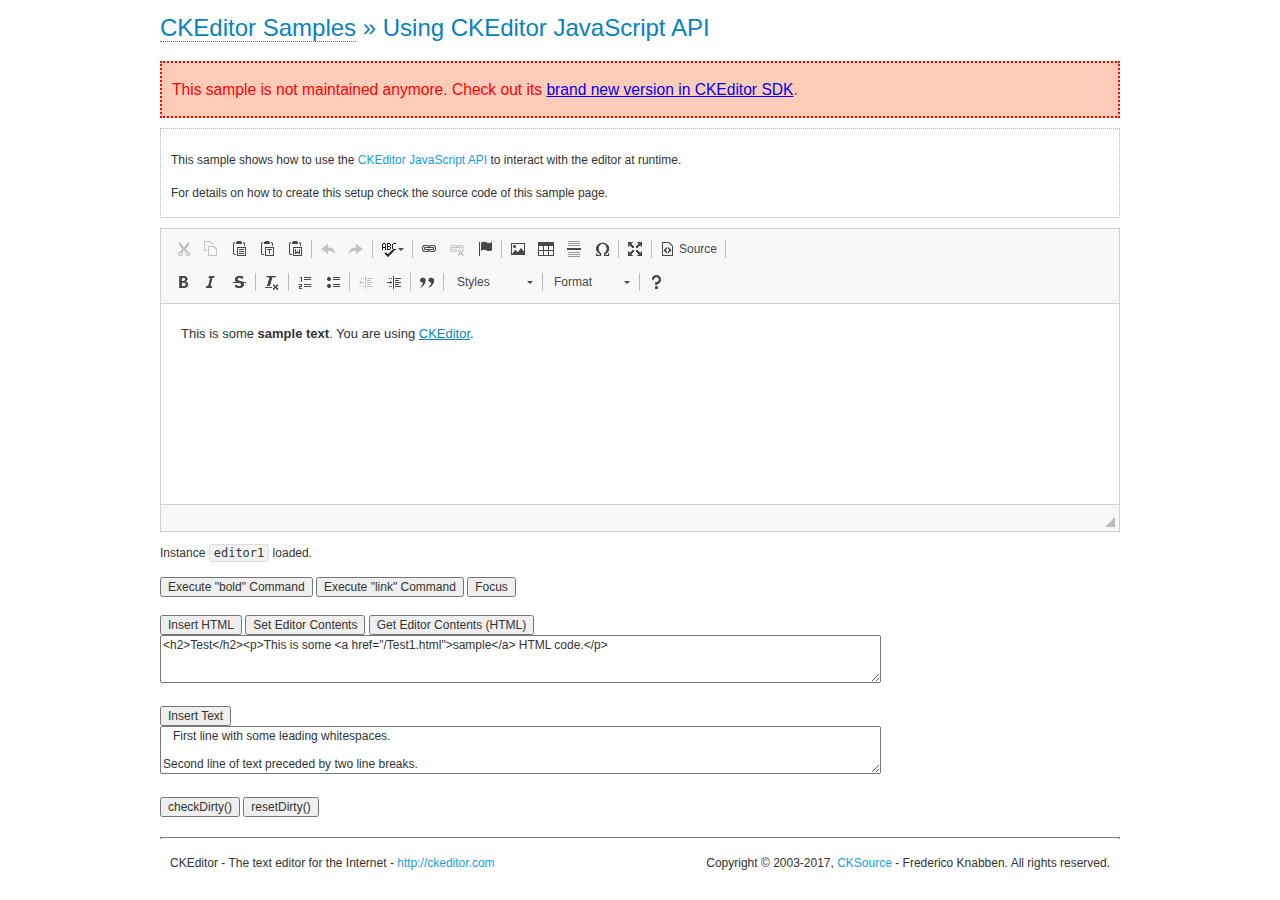
<file: assets/ckeditor/samples/old/api.html>
<!DOCTYPE html>
<!--
Copyright (c) 2003-2017, CKSource - Frederico Knabben. All rights reserved.
For licensing, see LICENSE.md or http://ckeditor.com/license
-->
<html>
<head>
	<meta charset="utf-8">
	<title>API Usage &mdash; CKEditor Sample</title>
	<script src="../../ckeditor.js"></script>
	<link href="sample.css" rel="stylesheet">
	<script>

// The instanceReady event is fired, when an instance of CKEditor has finished
// its initialization.
CKEDITOR.on( 'instanceReady', function( ev ) {
	// Show the editor name and description in the browser status bar.
	document.getElementById( 'eMessage' ).innerHTML = 'Instance <code>' + ev.editor.name + '<\/code> loaded.';

	// Show this sample buttons.
	document.getElementById( 'eButtons' ).style.display = 'block';
});

function InsertHTML() {
	// Get the editor instance that we want to interact with.
	var editor = CKEDITOR.instances.editor1;
	var value = document.getElementById( 'htmlArea' ).value;

	// Check the active editing mode.
	if ( editor.mode == 'wysiwyg' )
	{
		// Insert HTML code.
		// http://docs.ckeditor.com/#!/api/CKEDITOR.editor-method-insertHtml
		editor.insertHtml( value );
	}
	else
		alert( 'You must be in WYSIWYG mode!' );
}

function InsertText() {
	// Get the editor instance that we want to interact with.
	var editor = CKEDITOR.instances.editor1;
	var value = document.getElementById( 'txtArea' ).value;

	// Check the active editing mode.
	if ( editor.mode == 'wysiwyg' )
	{
		// Insert as plain text.
		// http://docs.ckeditor.com/#!/api/CKEDITOR.editor-method-insertText
		editor.insertText( value );
	}
	else
		alert( 'You must be in WYSIWYG mode!' );
}

function SetContents() {
	// Get the editor instance that we want to interact with.
	var editor = CKEDITOR.instances.editor1;
	var value = document.getElementById( 'htmlArea' ).value;

	// Set editor contents (replace current contents).
	// http://docs.ckeditor.com/#!/api/CKEDITOR.editor-method-setData
	editor.setData( value );
}

function GetContents() {
	// Get the editor instance that you want to interact with.
	var editor = CKEDITOR.instances.editor1;

	// Get editor contents
	// http://docs.ckeditor.com/#!/api/CKEDITOR.editor-method-getData
	alert( editor.getData() );
}

function ExecuteCommand( commandName ) {
	// Get the editor instance that we want to interact with.
	var editor = CKEDITOR.instances.editor1;

	// Check the active editing mode.
	if ( editor.mode == 'wysiwyg' )
	{
		// Execute the command.
		// http://docs.ckeditor.com/#!/api/CKEDITOR.editor-method-execCommand
		editor.execCommand( commandName );
	}
	else
		alert( 'You must be in WYSIWYG mode!' );
}

function CheckDirty() {
	// Get the editor instance that we want to interact with.
	var editor = CKEDITOR.instances.editor1;
	// Checks whether the current editor contents present changes when compared
	// to the contents loaded into the editor at startup
	// http://docs.ckeditor.com/#!/api/CKEDITOR.editor-method-checkDirty
	alert( editor.checkDirty() );
}

function ResetDirty() {
	// Get the editor instance that we want to interact with.
	var editor = CKEDITOR.instances.editor1;
	// Resets the "dirty state" of the editor (see CheckDirty())
	// http://docs.ckeditor.com/#!/api/CKEDITOR.editor-method-resetDirty
	editor.resetDirty();
	alert( 'The "IsDirty" status has been reset' );
}

function Focus() {
	CKEDITOR.instances.editor1.focus();
}

function onFocus() {
	document.getElementById( 'eMessage' ).innerHTML = '<b>' + this.name + ' is focused </b>';
}

function onBlur() {
	document.getElementById( 'eMessage' ).innerHTML = this.name + ' lost focus';
}

	</script>

</head>
<body>
	<h1 class="samples">
		<a href="index.html">CKEditor Samples</a> &raquo; Using CKEditor JavaScript API
	</h1>
	<div class="warning deprecated">
		This sample is not maintained anymore. Check out its <a href="http://sdk.ckeditor.com/samples/api.html">brand new version in CKEditor SDK</a>.
	</div>
	<div class="description">
	<p>
		This sample shows how to use the
		<a class="samples" href="http://docs.ckeditor.com/#!/api/CKEDITOR.editor">CKEditor JavaScript API</a>
		to interact with the editor at runtime.
	</p>
	<p>
		For details on how to create this setup check the source code of this sample page.
	</p>
	</div>

	<!-- This <div> holds alert messages to be display in the sample page. -->
	<div id="alerts">
		<noscript>
			<p>
				<strong>CKEditor requires JavaScript to run</strong>. In a browser with no JavaScript
				support, like yours, you should still see the contents (HTML data) and you should
				be able to edit it normally, without a rich editor interface.
			</p>
		</noscript>
	</div>
	<form action="../../../samples/sample_posteddata.php" method="post">
		<textarea cols="100" id="editor1" name="editor1" rows="10">&lt;p&gt;This is some &lt;strong&gt;sample text&lt;/strong&gt;. You are using &lt;a href="http://ckeditor.com/"&gt;CKEditor&lt;/a&gt;.&lt;/p&gt;</textarea>

		<script>
			// Replace the <textarea id="editor1"> with an CKEditor instance.
			CKEDITOR.replace( 'editor1', {
				on: {
					focus: onFocus,
					blur: onBlur,

					// Check for availability of corresponding plugins.
					pluginsLoaded: function( evt ) {
						var doc = CKEDITOR.document, ed = evt.editor;
						if ( !ed.getCommand( 'bold' ) )
							doc.getById( 'exec-bold' ).hide();
						if ( !ed.getCommand( 'link' ) )
							doc.getById( 'exec-link' ).hide();
					}
				}
			});
		</script>

		<p id="eMessage">
		</p>

		<div id="eButtons" style="display: none">
			<input id="exec-bold" onclick="ExecuteCommand('bold');" type="button" value="Execute &quot;bold&quot; Command">
			<input id="exec-link" onclick="ExecuteCommand('link');" type="button" value="Execute &quot;link&quot; Command">
			<input onclick="Focus();" type="button" value="Focus">
			<br><br>
			<input onclick="InsertHTML();" type="button" value="Insert HTML">
			<input onclick="SetContents();" type="button" value="Set Editor Contents">
			<input onclick="GetContents();" type="button" value="Get Editor Contents (HTML)">
			<br>
			<textarea cols="100" id="htmlArea" rows="3">&lt;h2&gt;Test&lt;/h2&gt;&lt;p&gt;This is some &lt;a href="/Test1.html"&gt;sample&lt;/a&gt; HTML code.&lt;/p&gt;</textarea>
			<br>
			<br>
			<input onclick="InsertText();" type="button" value="Insert Text">
			<br>
			<textarea cols="100" id="txtArea" rows="3">   First line with some leading whitespaces.

Second line of text preceded by two line breaks.</textarea>
			<br>
			<br>
			<input onclick="CheckDirty();" type="button" value="checkDirty()">
			<input onclick="ResetDirty();" type="button" value="resetDirty()">
		</div>
	</form>
	<div id="footer">
		<hr>
		<p>
			CKEditor - The text editor for the Internet - <a class="samples" href="http://ckeditor.com/">http://ckeditor.com</a>
		</p>
		<p id="copy">
			Copyright &copy; 2003-2017, <a class="samples" href="http://cksource.com/">CKSource</a> - Frederico
			Knabben. All rights reserved.
		</p>
	</div>
</body>
</html>
</file>
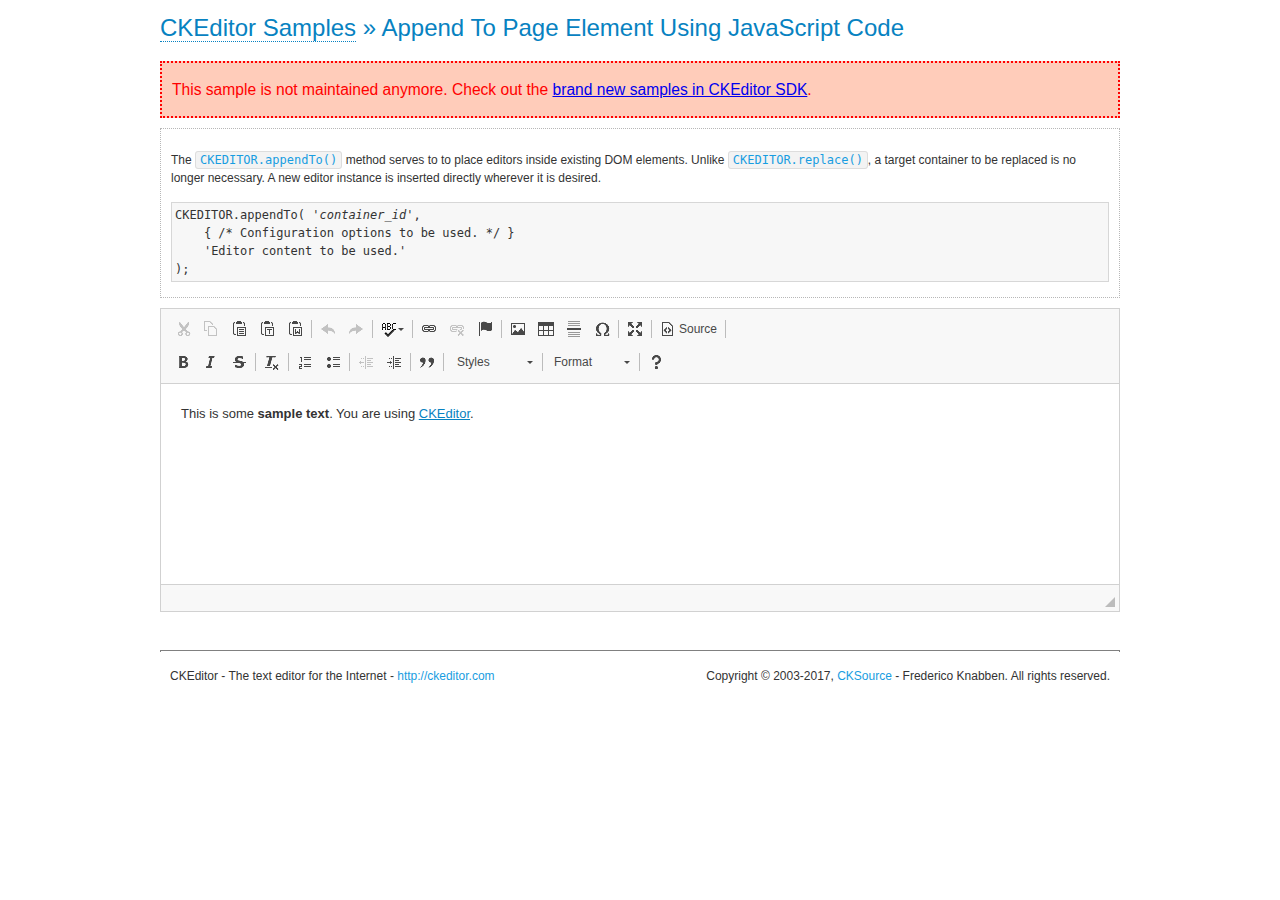
<file: assets/ckeditor/samples/old/appendto.html>
<!DOCTYPE html>
<!--
Copyright (c) 2003-2017, CKSource - Frederico Knabben. All rights reserved.
For licensing, see LICENSE.md or http://ckeditor.com/license
-->
<html>
<head>
	<meta charset="utf-8">
	<title>Append To Page Element Using JavaScript Code &mdash; CKEditor Sample</title>
	<script src="../../ckeditor.js"></script>
	<link rel="stylesheet" href="sample.css">
</head>
<body>
	<h1 class="samples">
		<a href="index.html">CKEditor Samples</a> &raquo; Append To Page Element Using JavaScript Code
	</h1>
	<div class="warning deprecated">
		This sample is not maintained anymore. Check out the <a href="http://sdk.ckeditor.com/">brand new samples in CKEditor SDK</a>.
	</div>
	<div id="section1">
		<div class="description">
			<p>
				The <code><a class="samples" href="http://docs.ckeditor.com/#!/api/CKEDITOR-method-appendTo">CKEDITOR.appendTo()</a></code> method serves to to place editors inside existing DOM elements. Unlike <code><a class="samples" href="http://docs.ckeditor.com/#!/api/CKEDITOR-method-replace">CKEDITOR.replace()</a></code>,
				a target container to be replaced is no longer necessary. A new editor
				instance is inserted directly wherever it is desired.
			</p>
<pre class="samples">CKEDITOR.appendTo( '<em>container_id</em>',
	{ /* Configuration options to be used. */ }
	'Editor content to be used.'
);</pre>
		</div>
		<script>

			// This call can be placed at any point after the
			// DOM element to append CKEditor to or inside the <head><script>
			// in a window.onload event handler.

			// Append a CKEditor instance using the default configuration and the
			// provided content to the <div> element of ID "section1".
			CKEDITOR.appendTo( 'section1',
				null,
				'<p>This is some <strong>sample text</strong>. You are using <a href="http://ckeditor.com/">CKEditor</a>.</p>'
			);

		</script>
	</div>
	<br>
	<div id="footer">
		<hr>
		<p>
			CKEditor - The text editor for the Internet - <a class="samples" href="http://ckeditor.com/">http://ckeditor.com</a>
		</p>
		<p id="copy">
			Copyright &copy; 2003-2017, <a class="samples" href="http://cksource.com/">CKSource</a> - Frederico
			Knabben. All rights reserved.
		</p>
	</div>
</body>
</html>
</file>
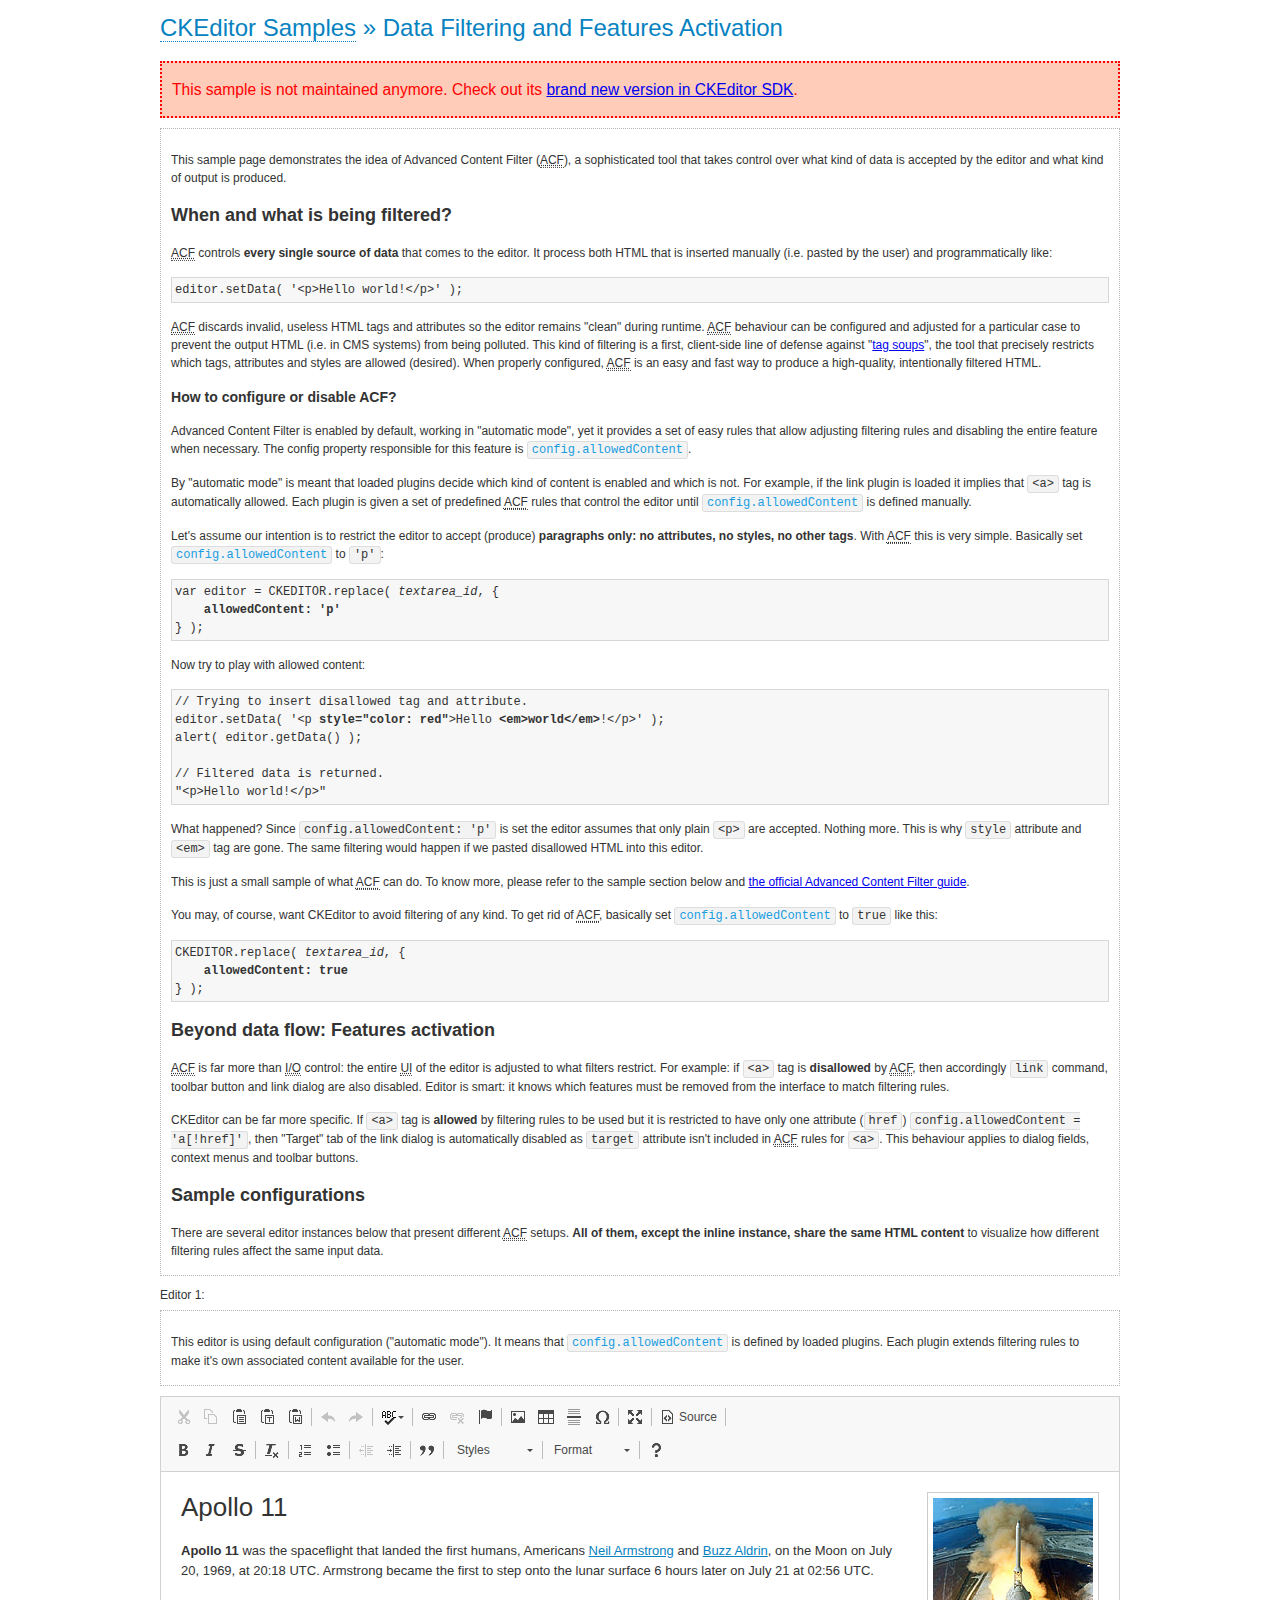
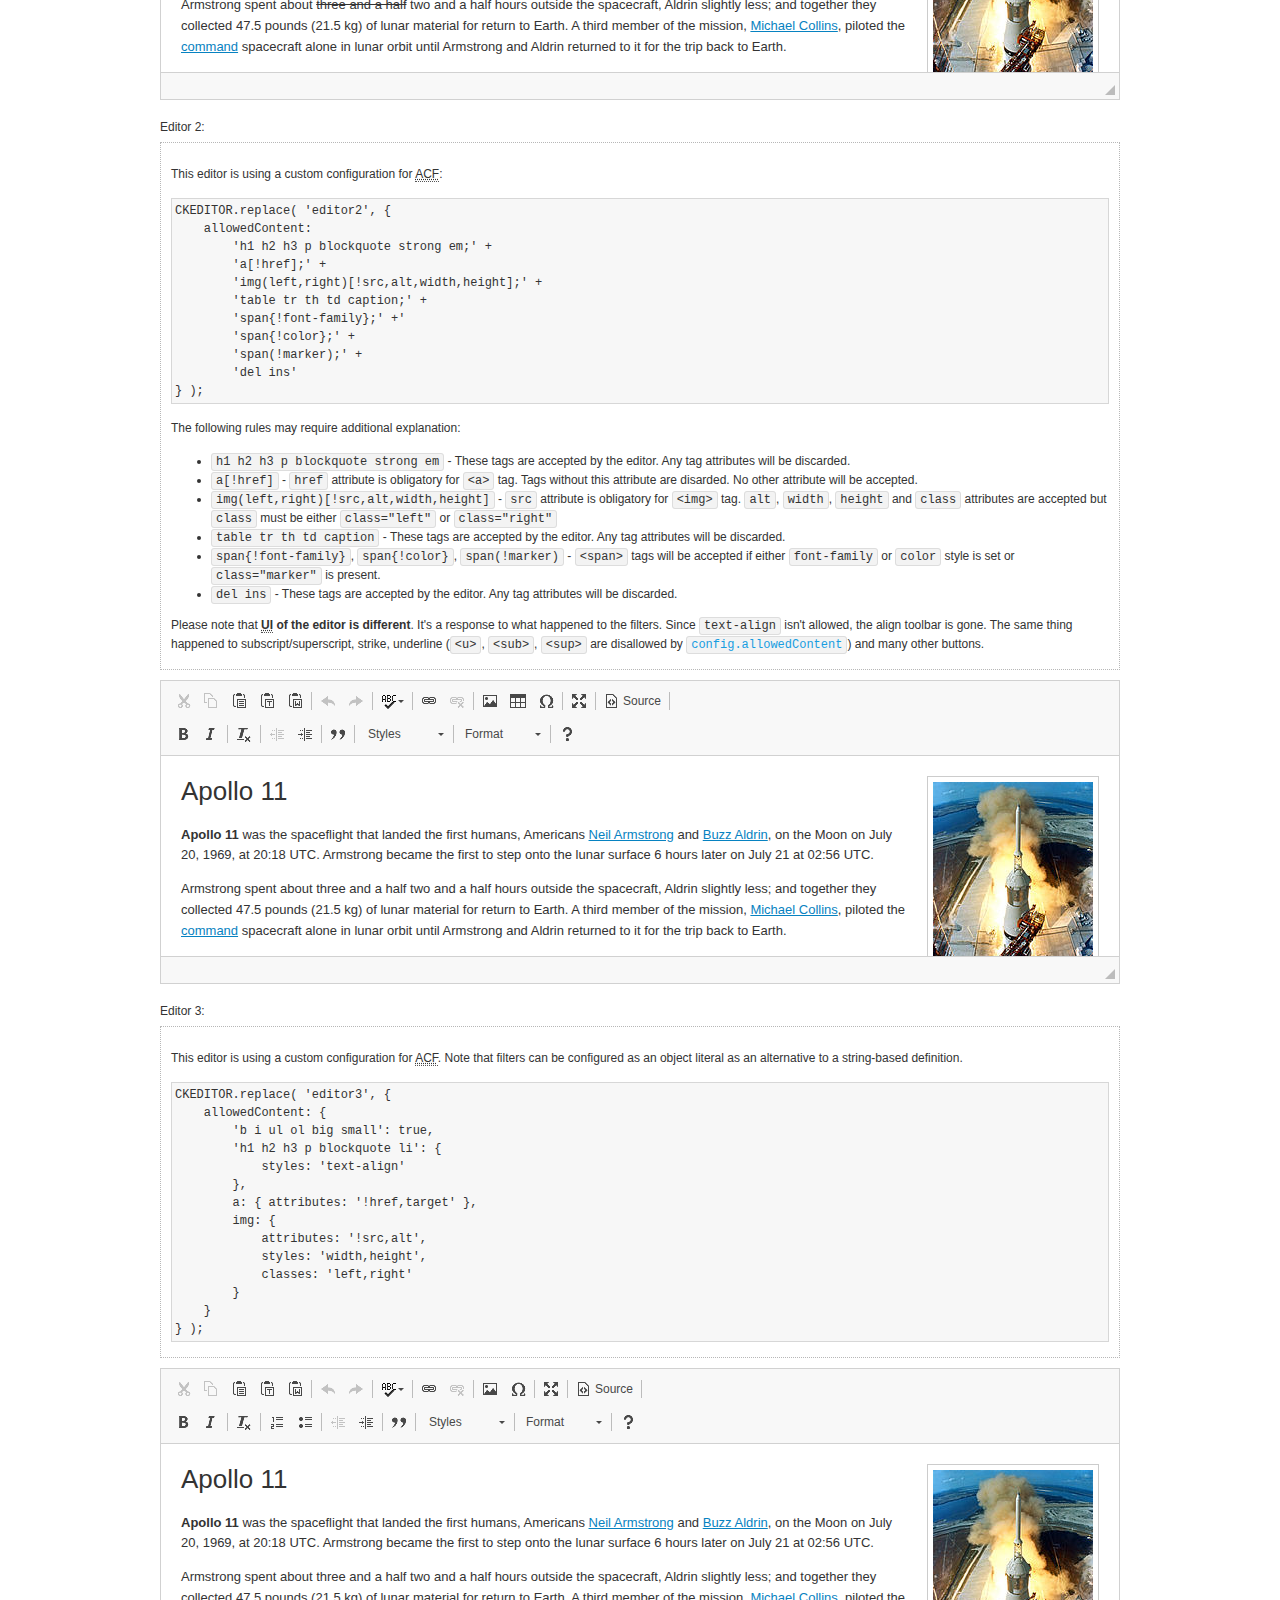
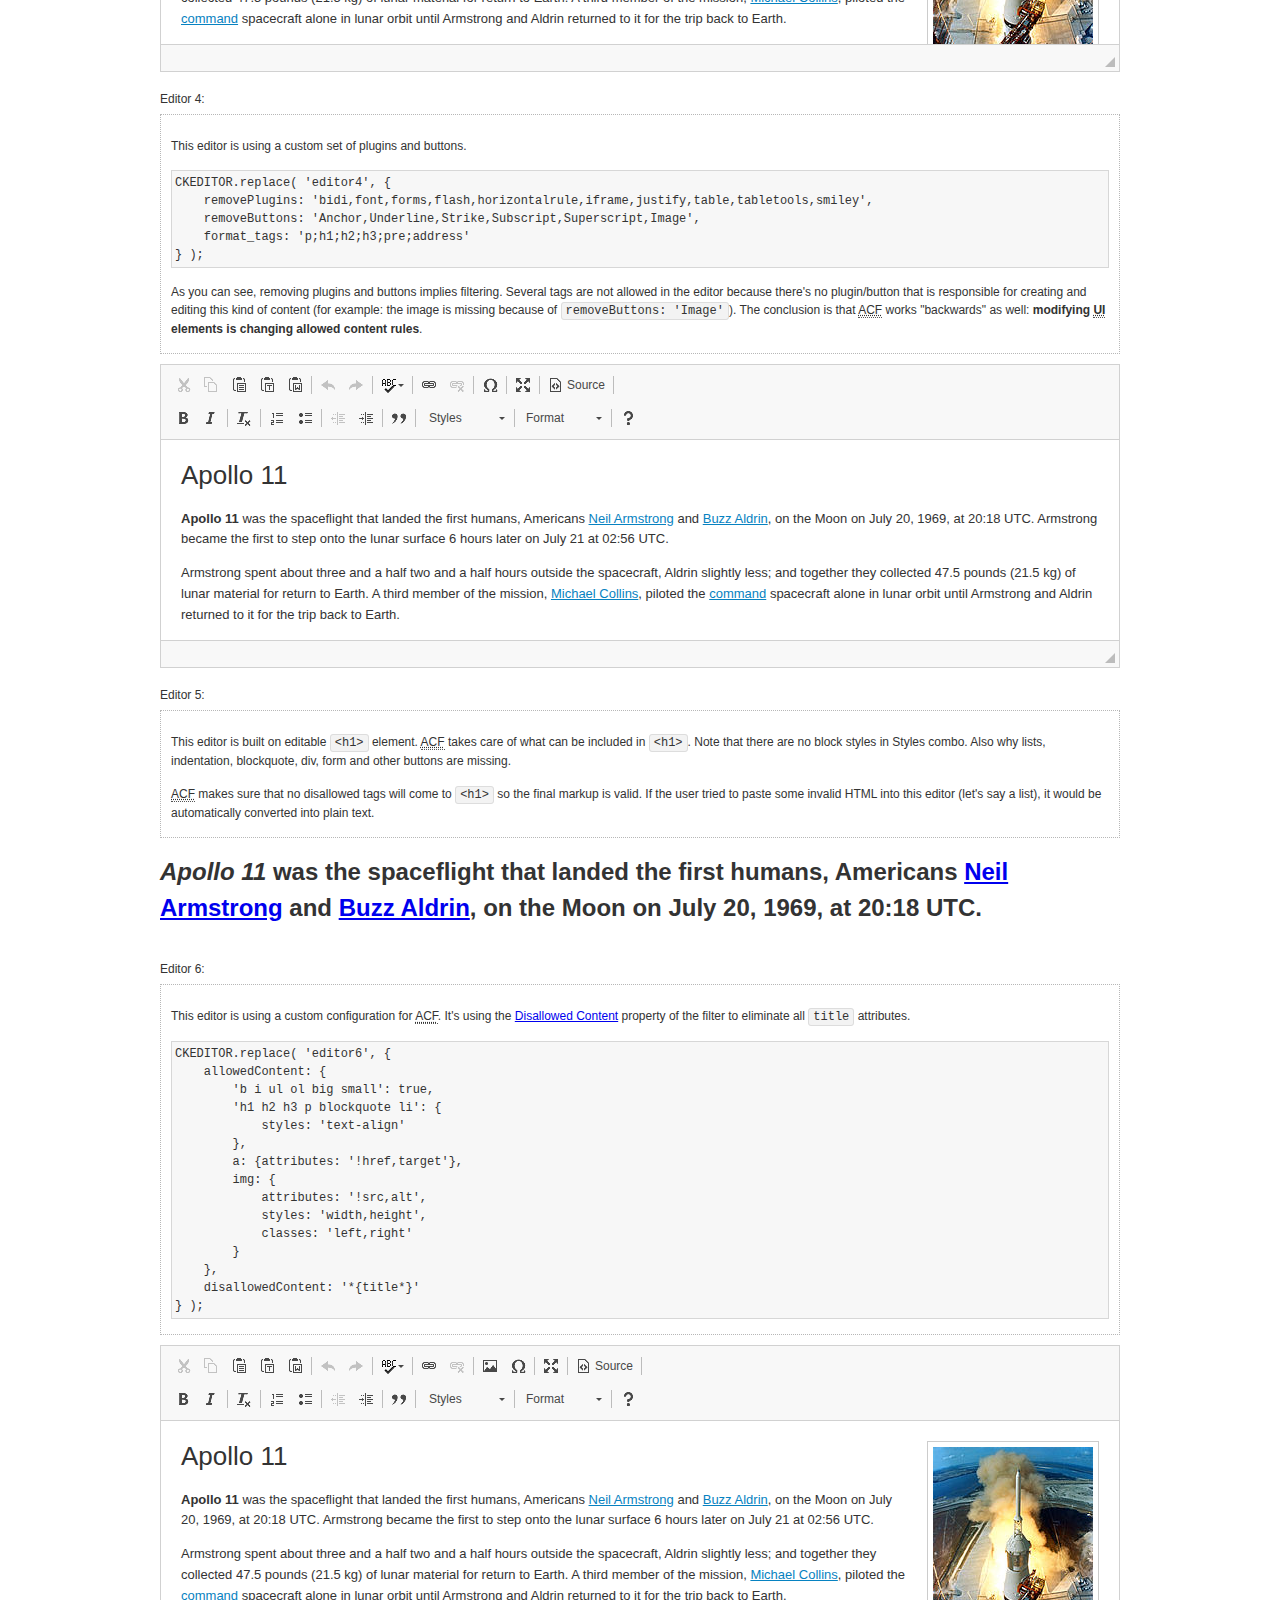
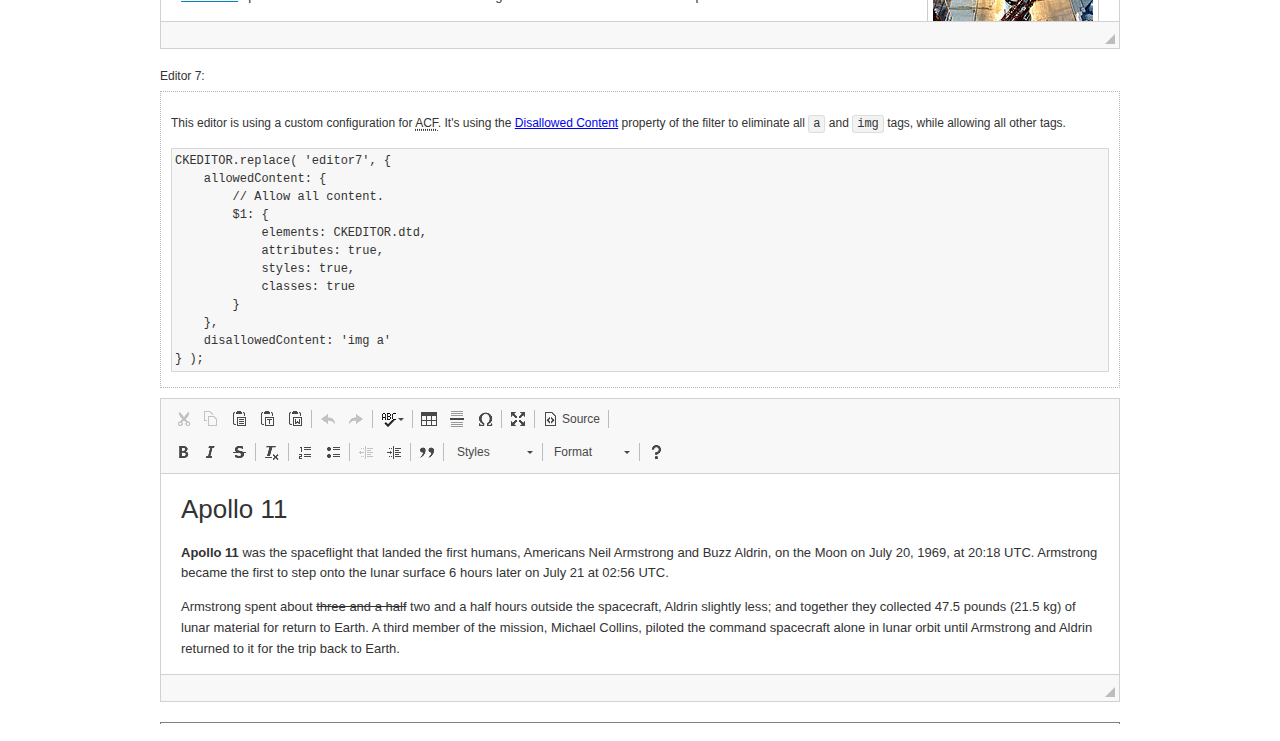
<file: assets/ckeditor/samples/old/datafiltering.html>
<!DOCTYPE html>
<!--
Copyright (c) 2003-2017, CKSource - Frederico Knabben. All rights reserved.
For licensing, see LICENSE.md or http://ckeditor.com/license
-->
<html>
<head>
	<meta charset="utf-8">
	<title>Data Filtering &mdash; CKEditor Sample</title>
	<script src="../../ckeditor.js"></script>
	<link rel="stylesheet" href="sample.css">
	<script>
		// Remove advanced tabs for all editors.
		CKEDITOR.config.removeDialogTabs = 'image:advanced;link:advanced;flash:advanced;creatediv:advanced;editdiv:advanced';
	</script>
</head>
<body>
	<h1 class="samples">
		<a href="index.html">CKEditor Samples</a> &raquo; Data Filtering and Features Activation
	</h1>
	<div class="warning deprecated">
		This sample is not maintained anymore. Check out its <a href="http://sdk.ckeditor.com/samples/acf.html">brand new version in CKEditor SDK</a>.
	</div>
	<div class="description">
		<p>
			This sample page demonstrates the idea of Advanced Content Filter
			(<abbr title="Advanced Content Filter">ACF</abbr>), a sophisticated
			tool that takes control over what kind of data is accepted by the editor and what
			kind of output is produced.
		</p>
		<h2>When and what is being filtered?</h2>
		<p>
			<abbr title="Advanced Content Filter">ACF</abbr> controls
			<strong>every single source of data</strong> that comes to the editor.
			It process both HTML that is inserted manually (i.e. pasted by the user)
			and programmatically like:
		</p>
<pre class="samples">
editor.setData( '&lt;p&gt;Hello world!&lt;/p&gt;' );
</pre>
		<p>
			<abbr title="Advanced Content Filter">ACF</abbr> discards invalid,
			useless HTML tags and attributes so the editor remains "clean" during
			runtime. <abbr title="Advanced Content Filter">ACF</abbr> behaviour
			can be configured and adjusted for a particular case to prevent the
			output HTML (i.e. in CMS systems) from being polluted.

			This kind of filtering is a first, client-side line of defense
			against "<a href="http://en.wikipedia.org/wiki/Tag_soup">tag soups</a>",
			the tool that precisely restricts which tags, attributes and styles
			are allowed (desired). When properly configured, <abbr title="Advanced Content Filter">ACF</abbr>
			is an easy and fast way to produce a high-quality, intentionally filtered HTML.
		</p>

		<h3>How to configure or disable ACF?</h3>
		<p>
			Advanced Content Filter is enabled by default, working in "automatic mode", yet
			it provides a set of easy rules that allow adjusting filtering rules
			and disabling the entire feature when necessary. The config property
			responsible for this feature is <code><a class="samples"
			href="http://docs.ckeditor.com/#!/api/CKEDITOR.config-cfg-allowedContent">config.allowedContent</a></code>.
		</p>
		<p>
			By "automatic mode" is meant that loaded plugins decide which kind
			of content is enabled and which is not. For example, if the link
			plugin is loaded it implies that <code>&lt;a&gt;</code> tag is
			automatically allowed. Each plugin is given a set
			of predefined <abbr title="Advanced Content Filter">ACF</abbr> rules
			that control the editor until <code><a class="samples"
			href="http://docs.ckeditor.com/#!/api/CKEDITOR.config-cfg-allowedContent">
			config.allowedContent</a></code>
			is defined manually.
		</p>
		<p>
			Let's assume our intention is to restrict the editor to accept (produce) <strong>paragraphs
			only: no attributes, no styles, no other tags</strong>.
			With <abbr title="Advanced Content Filter">ACF</abbr>
			this is very simple. Basically set <code><a class="samples"
			href="http://docs.ckeditor.com/#!/api/CKEDITOR.config-cfg-allowedContent">
			config.allowedContent</a></code> to <code>'p'</code>:
		</p>
<pre class="samples">
var editor = CKEDITOR.replace( <em>textarea_id</em>, {
	<strong>allowedContent: 'p'</strong>
} );
</pre>
		<p>
			Now try to play with allowed content:
		</p>
<pre class="samples">
// Trying to insert disallowed tag and attribute.
editor.setData( '&lt;p <strong>style="color: red"</strong>&gt;Hello <strong>&lt;em&gt;world&lt;/em&gt;</strong>!&lt;/p&gt;' );
alert( editor.getData() );

// Filtered data is returned.
"&lt;p&gt;Hello world!&lt;/p&gt;"
</pre>
		<p>
			What happened? Since <code>config.allowedContent: 'p'</code> is set the editor assumes
			that only plain <code>&lt;p&gt;</code> are accepted. Nothing more. This is why
			<code>style</code> attribute and <code>&lt;em&gt;</code> tag are gone. The same
			filtering would happen if we pasted disallowed HTML into this editor.
		</p>
		<p>
			This is just a small sample of what <abbr title="Advanced Content Filter">ACF</abbr>
			can do. To know more, please refer to the sample section below and
			<a href="http://docs.ckeditor.com/#!/guide/dev_advanced_content_filter">the official Advanced Content Filter guide</a>.
		</p>
		<p>
			You may, of course, want CKEditor to avoid filtering of any kind.
			To get rid of <abbr title="Advanced Content Filter">ACF</abbr>,
			basically set <code><a class="samples"
			href="http://docs.ckeditor.com/#!/api/CKEDITOR.config-cfg-allowedContent">
			config.allowedContent</a></code> to <code>true</code> like this:
		</p>
<pre class="samples">
CKEDITOR.replace( <em>textarea_id</em>, {
	<strong>allowedContent: true</strong>
} );
</pre>

		<h2>Beyond data flow: Features activation</h2>
		<p>
			<abbr title="Advanced Content Filter">ACF</abbr> is far more than
			<abbr title="Input/Output">I/O</abbr> control: the entire
			<abbr title="User Interface">UI</abbr> of the editor is adjusted to what
			filters restrict. For example: if <code>&lt;a&gt;</code> tag is
			<strong>disallowed</strong>
			by <abbr title="Advanced Content Filter">ACF</abbr>,
			then accordingly <code>link</code> command, toolbar button and link dialog
			are also disabled. Editor is smart: it knows which features must be
			removed from the interface to match filtering rules.
		</p>
		<p>
			CKEditor can be far more specific. If <code>&lt;a&gt;</code> tag is
			<strong>allowed</strong> by filtering rules to be used but it is restricted
			to have only one attribute (<code>href</code>)
			<code>config.allowedContent = 'a[!href]'</code>, then
			"Target" tab of the link dialog is automatically disabled as <code>target</code>
			attribute isn't included in <abbr title="Advanced Content Filter">ACF</abbr> rules
			for <code>&lt;a&gt;</code>. This behaviour applies to dialog fields, context
			menus and toolbar buttons.
		</p>

		<h2>Sample configurations</h2>
		<p>
			There are several editor instances below that present different
			<abbr title="Advanced Content Filter">ACF</abbr> setups. <strong>All of them,
			except the inline instance, share the same HTML content</strong> to visualize
			how different filtering rules affect the same input data.
		</p>
	</div>

	<div>
		<label for="editor1">
			Editor 1:
		</label>
		<div class="description">
			<p>
				This editor is using default configuration ("automatic mode"). It means that
				<code><a class="samples"
				href="http://docs.ckeditor.com/#!/api/CKEDITOR.config-cfg-allowedContent">
				config.allowedContent</a></code> is defined by loaded plugins.
				Each plugin extends filtering rules to make it's own associated content
				available for the user.
			</p>
		</div>
		<textarea cols="80" id="editor1" name="editor1" rows="10">
			&lt;h1&gt;&lt;img alt=&quot;Saturn V carrying Apollo 11&quot; class=&quot;right&quot; src=&quot;assets/sample.jpg&quot;/&gt; Apollo 11&lt;/h1&gt; &lt;p&gt;&lt;b&gt;Apollo 11&lt;/b&gt; was the spaceflight that landed the first humans, Americans &lt;a href=&quot;http://en.wikipedia.org/wiki/Neil_Armstrong&quot; title=&quot;Neil Armstrong&quot;&gt;Neil Armstrong&lt;/a&gt; and &lt;a href=&quot;http://en.wikipedia.org/wiki/Buzz_Aldrin&quot; title=&quot;Buzz Aldrin&quot;&gt;Buzz Aldrin&lt;/a&gt;, on the Moon on July 20, 1969, at 20:18 UTC. Armstrong became the first to step onto the lunar surface 6 hours later on July 21 at 02:56 UTC.&lt;/p&gt; &lt;p&gt;Armstrong spent about &lt;s&gt;three and a half&lt;/s&gt; two and a half hours outside the spacecraft, Aldrin slightly less; and together they collected 47.5 pounds (21.5&amp;nbsp;kg) of lunar material for return to Earth. A third member of the mission, &lt;a href=&quot;http://en.wikipedia.org/wiki/Michael_Collins_(astronaut)&quot; title=&quot;Michael Collins (astronaut)&quot;&gt;Michael Collins&lt;/a&gt;, piloted the &lt;a href=&quot;http://en.wikipedia.org/wiki/Apollo_Command/Service_Module&quot; title=&quot;Apollo Command/Service Module&quot;&gt;command&lt;/a&gt; spacecraft alone in lunar orbit until Armstrong and Aldrin returned to it for the trip back to Earth.&lt;/p&gt; &lt;h2&gt;Broadcasting and &lt;em&gt;quotes&lt;/em&gt; &lt;a id=&quot;quotes&quot; name=&quot;quotes&quot;&gt;&lt;/a&gt;&lt;/h2&gt; &lt;p&gt;Broadcast on live TV to a world-wide audience, Armstrong stepped onto the lunar surface and described the event as:&lt;/p&gt; &lt;blockquote&gt;&lt;p&gt;One small step for [a] man, one giant leap for mankind.&lt;/p&gt;&lt;/blockquote&gt; &lt;p&gt;Apollo 11 effectively ended the &lt;a href=&quot;http://en.wikipedia.org/wiki/Space_Race&quot; title=&quot;Space Race&quot;&gt;Space Race&lt;/a&gt; and fulfilled a national goal proposed in 1961 by the late U.S. President &lt;a href=&quot;http://en.wikipedia.org/wiki/John_F._Kennedy&quot; title=&quot;John F. Kennedy&quot;&gt;John F. Kennedy&lt;/a&gt; in a speech before the United States Congress:&lt;/p&gt; &lt;blockquote&gt;&lt;p&gt;[...] before this decade is out, of landing a man on the Moon and returning him safely to the Earth.&lt;/p&gt;&lt;/blockquote&gt; &lt;h2&gt;Technical details &lt;a id=&quot;tech-details&quot; name=&quot;tech-details&quot;&gt;&lt;/a&gt;&lt;/h2&gt; &lt;table align=&quot;right&quot; border=&quot;1&quot; bordercolor=&quot;#ccc&quot; cellpadding=&quot;5&quot; cellspacing=&quot;0&quot; style=&quot;border-collapse:collapse;margin:10px 0 10px 15px;&quot;&gt; &lt;caption&gt;&lt;strong&gt;Mission crew&lt;/strong&gt;&lt;/caption&gt; &lt;thead&gt; &lt;tr&gt; &lt;th scope=&quot;col&quot;&gt;Position&lt;/th&gt; &lt;th scope=&quot;col&quot;&gt;Astronaut&lt;/th&gt; &lt;/tr&gt; &lt;/thead&gt; &lt;tbody&gt; &lt;tr&gt; &lt;td&gt;Commander&lt;/td&gt; &lt;td&gt;Neil A. Armstrong&lt;/td&gt; &lt;/tr&gt; &lt;tr&gt; &lt;td&gt;Command Module Pilot&lt;/td&gt; &lt;td&gt;Michael Collins&lt;/td&gt; &lt;/tr&gt; &lt;tr&gt; &lt;td&gt;Lunar Module Pilot&lt;/td&gt; &lt;td&gt;Edwin &amp;quot;Buzz&amp;quot; E. Aldrin, Jr.&lt;/td&gt; &lt;/tr&gt; &lt;/tbody&gt; &lt;/table&gt; &lt;p&gt;Launched by a &lt;strong&gt;Saturn V&lt;/strong&gt; rocket from &lt;a href=&quot;http://en.wikipedia.org/wiki/Kennedy_Space_Center&quot; title=&quot;Kennedy Space Center&quot;&gt;Kennedy Space Center&lt;/a&gt; in Merritt Island, Florida on July 16, Apollo 11 was the fifth manned mission of &lt;a href=&quot;http://en.wikipedia.org/wiki/NASA&quot; title=&quot;NASA&quot;&gt;NASA&lt;/a&gt;&amp;#39;s Apollo program. The Apollo spacecraft had three parts:&lt;/p&gt; &lt;ol&gt; &lt;li&gt;&lt;strong&gt;Command Module&lt;/strong&gt; with a cabin for the three astronauts which was the only part which landed back on Earth&lt;/li&gt; &lt;li&gt;&lt;strong&gt;Service Module&lt;/strong&gt; which supported the Command Module with propulsion, electrical power, oxygen and water&lt;/li&gt; &lt;li&gt;&lt;strong&gt;Lunar Module&lt;/strong&gt; for landing on the Moon.&lt;/li&gt; &lt;/ol&gt; &lt;p&gt;After being sent to the Moon by the Saturn V&amp;#39;s upper stage, the astronauts separated the spacecraft from it and travelled for three days until they entered into lunar orbit. Armstrong and Aldrin then moved into the Lunar Module and landed in the &lt;a href=&quot;http://en.wikipedia.org/wiki/Mare_Tranquillitatis&quot; title=&quot;Mare Tranquillitatis&quot;&gt;Sea of Tranquility&lt;/a&gt;. They stayed a total of about 21 and a half hours on the lunar surface. After lifting off in the upper part of the Lunar Module and rejoining Collins in the Command Module, they returned to Earth and landed in the &lt;a href=&quot;http://en.wikipedia.org/wiki/Pacific_Ocean&quot; title=&quot;Pacific Ocean&quot;&gt;Pacific Ocean&lt;/a&gt; on July 24.&lt;/p&gt; &lt;hr/&gt; &lt;p style=&quot;text-align: right;&quot;&gt;&lt;small&gt;Source: &lt;a href=&quot;http://en.wikipedia.org/wiki/Apollo_11&quot;&gt;Wikipedia.org&lt;/a&gt;&lt;/small&gt;&lt;/p&gt;
		</textarea>

		<script>

			CKEDITOR.replace( 'editor1' );

		</script>
	</div>

	<br>

	<div>
		<label for="editor2">
			Editor 2:
		</label>
		<div class="description">
			<p>
				This editor is using a custom configuration for
				<abbr title="Advanced Content Filter">ACF</abbr>:
			</p>
<pre class="samples">
CKEDITOR.replace( 'editor2', {
	allowedContent:
		'h1 h2 h3 p blockquote strong em;' +
		'a[!href];' +
		'img(left,right)[!src,alt,width,height];' +
		'table tr th td caption;' +
		'span{!font-family};' +'
		'span{!color};' +
		'span(!marker);' +
		'del ins'
} );
</pre>
			<p>
				The following rules may require additional explanation:
			</p>
			<ul>
				<li>
					<code>h1 h2 h3 p blockquote strong em</code> - These tags
					are accepted by the editor. Any tag attributes will be discarded.
				</li>
				<li>
					<code>a[!href]</code> - <code>href</code> attribute is obligatory
					for <code>&lt;a&gt;</code> tag. Tags without this attribute
					are disarded. No other attribute will be accepted.
				</li>
				<li>
					<code>img(left,right)[!src,alt,width,height]</code> - <code>src</code>
					attribute is obligatory for <code>&lt;img&gt;</code> tag.
					<code>alt</code>, <code>width</code>, <code>height</code>
					and <code>class</code> attributes are accepted but
					<code>class</code> must be either <code>class="left"</code>
					or <code>class="right"</code>
				</li>
				<li>
					<code>table tr th td caption</code> - These tags
					are accepted by the editor. Any tag attributes will be discarded.
				</li>
				<li>
					<code>span{!font-family}</code>, <code>span{!color}</code>,
					<code>span(!marker)</code> - <code>&lt;span&gt;</code> tags
					will be accepted if either <code>font-family</code> or
					<code>color</code> style is set or <code>class="marker"</code>
					is present.
				</li>
				<li>
					<code>del ins</code> - These tags
					are accepted by the editor. Any tag attributes will be discarded.
				</li>
			</ul>
			<p>
				Please note that <strong><abbr title="User Interface">UI</abbr> of the
				editor is different</strong>. It's a response to what happened to the filters.
				Since <code>text-align</code> isn't allowed, the align toolbar is gone.
				The same thing happened to subscript/superscript, strike, underline
				(<code>&lt;u&gt;</code>, <code>&lt;sub&gt;</code>, <code>&lt;sup&gt;</code>
				are disallowed by <code><a class="samples"
				href="http://docs.ckeditor.com/#!/api/CKEDITOR.config-cfg-allowedContent">
				config.allowedContent</a></code>) and many other buttons.
			</p>
		</div>
		<textarea cols="80" id="editor2" name="editor2" rows="10">
			&lt;h1&gt;&lt;img alt=&quot;Saturn V carrying Apollo 11&quot; class=&quot;right&quot; src=&quot;assets/sample.jpg&quot;/&gt; Apollo 11&lt;/h1&gt; &lt;p&gt;&lt;b&gt;Apollo 11&lt;/b&gt; was the spaceflight that landed the first humans, Americans &lt;a href=&quot;http://en.wikipedia.org/wiki/Neil_Armstrong&quot; title=&quot;Neil Armstrong&quot;&gt;Neil Armstrong&lt;/a&gt; and &lt;a href=&quot;http://en.wikipedia.org/wiki/Buzz_Aldrin&quot; title=&quot;Buzz Aldrin&quot;&gt;Buzz Aldrin&lt;/a&gt;, on the Moon on July 20, 1969, at 20:18 UTC. Armstrong became the first to step onto the lunar surface 6 hours later on July 21 at 02:56 UTC.&lt;/p&gt; &lt;p&gt;Armstrong spent about &lt;s&gt;three and a half&lt;/s&gt; two and a half hours outside the spacecraft, Aldrin slightly less; and together they collected 47.5 pounds (21.5&amp;nbsp;kg) of lunar material for return to Earth. A third member of the mission, &lt;a href=&quot;http://en.wikipedia.org/wiki/Michael_Collins_(astronaut)&quot; title=&quot;Michael Collins (astronaut)&quot;&gt;Michael Collins&lt;/a&gt;, piloted the &lt;a href=&quot;http://en.wikipedia.org/wiki/Apollo_Command/Service_Module&quot; title=&quot;Apollo Command/Service Module&quot;&gt;command&lt;/a&gt; spacecraft alone in lunar orbit until Armstrong and Aldrin returned to it for the trip back to Earth.&lt;/p&gt; &lt;h2&gt;Broadcasting and &lt;em&gt;quotes&lt;/em&gt; &lt;a id=&quot;quotes&quot; name=&quot;quotes&quot;&gt;&lt;/a&gt;&lt;/h2&gt; &lt;p&gt;Broadcast on live TV to a world-wide audience, Armstrong stepped onto the lunar surface and described the event as:&lt;/p&gt; &lt;blockquote&gt;&lt;p&gt;One small step for [a] man, one giant leap for mankind.&lt;/p&gt;&lt;/blockquote&gt; &lt;p&gt;Apollo 11 effectively ended the &lt;a href=&quot;http://en.wikipedia.org/wiki/Space_Race&quot; title=&quot;Space Race&quot;&gt;Space Race&lt;/a&gt; and fulfilled a national goal proposed in 1961 by the late U.S. President &lt;a href=&quot;http://en.wikipedia.org/wiki/John_F._Kennedy&quot; title=&quot;John F. Kennedy&quot;&gt;John F. Kennedy&lt;/a&gt; in a speech before the United States Congress:&lt;/p&gt; &lt;blockquote&gt;&lt;p&gt;[...] before this decade is out, of landing a man on the Moon and returning him safely to the Earth.&lt;/p&gt;&lt;/blockquote&gt; &lt;h2&gt;Technical details &lt;a id=&quot;tech-details&quot; name=&quot;tech-details&quot;&gt;&lt;/a&gt;&lt;/h2&gt; &lt;table align=&quot;right&quot; border=&quot;1&quot; bordercolor=&quot;#ccc&quot; cellpadding=&quot;5&quot; cellspacing=&quot;0&quot; style=&quot;border-collapse:collapse;margin:10px 0 10px 15px;&quot;&gt; &lt;caption&gt;&lt;strong&gt;Mission crew&lt;/strong&gt;&lt;/caption&gt; &lt;thead&gt; &lt;tr&gt; &lt;th scope=&quot;col&quot;&gt;Position&lt;/th&gt; &lt;th scope=&quot;col&quot;&gt;Astronaut&lt;/th&gt; &lt;/tr&gt; &lt;/thead&gt; &lt;tbody&gt; &lt;tr&gt; &lt;td&gt;Commander&lt;/td&gt; &lt;td&gt;Neil A. Armstrong&lt;/td&gt; &lt;/tr&gt; &lt;tr&gt; &lt;td&gt;Command Module Pilot&lt;/td&gt; &lt;td&gt;Michael Collins&lt;/td&gt; &lt;/tr&gt; &lt;tr&gt; &lt;td&gt;Lunar Module Pilot&lt;/td&gt; &lt;td&gt;Edwin &amp;quot;Buzz&amp;quot; E. Aldrin, Jr.&lt;/td&gt; &lt;/tr&gt; &lt;/tbody&gt; &lt;/table&gt; &lt;p&gt;Launched by a &lt;strong&gt;Saturn V&lt;/strong&gt; rocket from &lt;a href=&quot;http://en.wikipedia.org/wiki/Kennedy_Space_Center&quot; title=&quot;Kennedy Space Center&quot;&gt;Kennedy Space Center&lt;/a&gt; in Merritt Island, Florida on July 16, Apollo 11 was the fifth manned mission of &lt;a href=&quot;http://en.wikipedia.org/wiki/NASA&quot; title=&quot;NASA&quot;&gt;NASA&lt;/a&gt;&amp;#39;s Apollo program. The Apollo spacecraft had three parts:&lt;/p&gt; &lt;ol&gt; &lt;li&gt;&lt;strong&gt;Command Module&lt;/strong&gt; with a cabin for the three astronauts which was the only part which landed back on Earth&lt;/li&gt; &lt;li&gt;&lt;strong&gt;Service Module&lt;/strong&gt; which supported the Command Module with propulsion, electrical power, oxygen and water&lt;/li&gt; &lt;li&gt;&lt;strong&gt;Lunar Module&lt;/strong&gt; for landing on the Moon.&lt;/li&gt; &lt;/ol&gt; &lt;p&gt;After being sent to the Moon by the Saturn V&amp;#39;s upper stage, the astronauts separated the spacecraft from it and travelled for three days until they entered into lunar orbit. Armstrong and Aldrin then moved into the Lunar Module and landed in the &lt;a href=&quot;http://en.wikipedia.org/wiki/Mare_Tranquillitatis&quot; title=&quot;Mare Tranquillitatis&quot;&gt;Sea of Tranquility&lt;/a&gt;. They stayed a total of about 21 and a half hours on the lunar surface. After lifting off in the upper part of the Lunar Module and rejoining Collins in the Command Module, they returned to Earth and landed in the &lt;a href=&quot;http://en.wikipedia.org/wiki/Pacific_Ocean&quot; title=&quot;Pacific Ocean&quot;&gt;Pacific Ocean&lt;/a&gt; on July 24.&lt;/p&gt; &lt;hr/&gt; &lt;p style=&quot;text-align: right;&quot;&gt;&lt;small&gt;Source: &lt;a href=&quot;http://en.wikipedia.org/wiki/Apollo_11&quot;&gt;Wikipedia.org&lt;/a&gt;&lt;/small&gt;&lt;/p&gt;
		</textarea>
		<script>

			CKEDITOR.replace( 'editor2', {
				allowedContent:
					'h1 h2 h3 p blockquote strong em;' +
					'a[!href];' +
					'img(left,right)[!src,alt,width,height];' +
					'table tr th td caption;' +
					'span{!font-family};' +
					'span{!color};' +
					'span(!marker);' +
					'del ins'
			} );

		</script>
	</div>

	<br>

	<div>
		<label for="editor3">
			Editor 3:
		</label>
		<div class="description">
			<p>
				This editor is using a custom configuration for
				<abbr title="Advanced Content Filter">ACF</abbr>.
				Note that filters can be configured as an object literal
				as an alternative to a string-based definition.
			</p>
<pre class="samples">
CKEDITOR.replace( 'editor3', {
	allowedContent: {
		'b i ul ol big small': true,
		'h1 h2 h3 p blockquote li': {
			styles: 'text-align'
		},
		a: { attributes: '!href,target' },
		img: {
			attributes: '!src,alt',
			styles: 'width,height',
			classes: 'left,right'
		}
	}
} );
</pre>
		</div>
		<textarea cols="80" id="editor3" name="editor3" rows="10">
			&lt;h1&gt;&lt;img alt=&quot;Saturn V carrying Apollo 11&quot; class=&quot;right&quot; src=&quot;assets/sample.jpg&quot;/&gt; Apollo 11&lt;/h1&gt; &lt;p&gt;&lt;b&gt;Apollo 11&lt;/b&gt; was the spaceflight that landed the first humans, Americans &lt;a href=&quot;http://en.wikipedia.org/wiki/Neil_Armstrong&quot; title=&quot;Neil Armstrong&quot;&gt;Neil Armstrong&lt;/a&gt; and &lt;a href=&quot;http://en.wikipedia.org/wiki/Buzz_Aldrin&quot; title=&quot;Buzz Aldrin&quot;&gt;Buzz Aldrin&lt;/a&gt;, on the Moon on July 20, 1969, at 20:18 UTC. Armstrong became the first to step onto the lunar surface 6 hours later on July 21 at 02:56 UTC.&lt;/p&gt; &lt;p&gt;Armstrong spent about &lt;s&gt;three and a half&lt;/s&gt; two and a half hours outside the spacecraft, Aldrin slightly less; and together they collected 47.5 pounds (21.5&amp;nbsp;kg) of lunar material for return to Earth. A third member of the mission, &lt;a href=&quot;http://en.wikipedia.org/wiki/Michael_Collins_(astronaut)&quot; title=&quot;Michael Collins (astronaut)&quot;&gt;Michael Collins&lt;/a&gt;, piloted the &lt;a href=&quot;http://en.wikipedia.org/wiki/Apollo_Command/Service_Module&quot; title=&quot;Apollo Command/Service Module&quot;&gt;command&lt;/a&gt; spacecraft alone in lunar orbit until Armstrong and Aldrin returned to it for the trip back to Earth.&lt;/p&gt; &lt;h2&gt;Broadcasting and &lt;em&gt;quotes&lt;/em&gt; &lt;a id=&quot;quotes&quot; name=&quot;quotes&quot;&gt;&lt;/a&gt;&lt;/h2&gt; &lt;p&gt;Broadcast on live TV to a world-wide audience, Armstrong stepped onto the lunar surface and described the event as:&lt;/p&gt; &lt;blockquote&gt;&lt;p&gt;One small step for [a] man, one giant leap for mankind.&lt;/p&gt;&lt;/blockquote&gt; &lt;p&gt;Apollo 11 effectively ended the &lt;a href=&quot;http://en.wikipedia.org/wiki/Space_Race&quot; title=&quot;Space Race&quot;&gt;Space Race&lt;/a&gt; and fulfilled a national goal proposed in 1961 by the late U.S. President &lt;a href=&quot;http://en.wikipedia.org/wiki/John_F._Kennedy&quot; title=&quot;John F. Kennedy&quot;&gt;John F. Kennedy&lt;/a&gt; in a speech before the United States Congress:&lt;/p&gt; &lt;blockquote&gt;&lt;p&gt;[...] before this decade is out, of landing a man on the Moon and returning him safely to the Earth.&lt;/p&gt;&lt;/blockquote&gt; &lt;h2&gt;Technical details &lt;a id=&quot;tech-details&quot; name=&quot;tech-details&quot;&gt;&lt;/a&gt;&lt;/h2&gt; &lt;table align=&quot;right&quot; border=&quot;1&quot; bordercolor=&quot;#ccc&quot; cellpadding=&quot;5&quot; cellspacing=&quot;0&quot; style=&quot;border-collapse:collapse;margin:10px 0 10px 15px;&quot;&gt; &lt;caption&gt;&lt;strong&gt;Mission crew&lt;/strong&gt;&lt;/caption&gt; &lt;thead&gt; &lt;tr&gt; &lt;th scope=&quot;col&quot;&gt;Position&lt;/th&gt; &lt;th scope=&quot;col&quot;&gt;Astronaut&lt;/th&gt; &lt;/tr&gt; &lt;/thead&gt; &lt;tbody&gt; &lt;tr&gt; &lt;td&gt;Commander&lt;/td&gt; &lt;td&gt;Neil A. Armstrong&lt;/td&gt; &lt;/tr&gt; &lt;tr&gt; &lt;td&gt;Command Module Pilot&lt;/td&gt; &lt;td&gt;Michael Collins&lt;/td&gt; &lt;/tr&gt; &lt;tr&gt; &lt;td&gt;Lunar Module Pilot&lt;/td&gt; &lt;td&gt;Edwin &amp;quot;Buzz&amp;quot; E. Aldrin, Jr.&lt;/td&gt; &lt;/tr&gt; &lt;/tbody&gt; &lt;/table&gt; &lt;p&gt;Launched by a &lt;strong&gt;Saturn V&lt;/strong&gt; rocket from &lt;a href=&quot;http://en.wikipedia.org/wiki/Kennedy_Space_Center&quot; title=&quot;Kennedy Space Center&quot;&gt;Kennedy Space Center&lt;/a&gt; in Merritt Island, Florida on July 16, Apollo 11 was the fifth manned mission of &lt;a href=&quot;http://en.wikipedia.org/wiki/NASA&quot; title=&quot;NASA&quot;&gt;NASA&lt;/a&gt;&amp;#39;s Apollo program. The Apollo spacecraft had three parts:&lt;/p&gt; &lt;ol&gt; &lt;li&gt;&lt;strong&gt;Command Module&lt;/strong&gt; with a cabin for the three astronauts which was the only part which landed back on Earth&lt;/li&gt; &lt;li&gt;&lt;strong&gt;Service Module&lt;/strong&gt; which supported the Command Module with propulsion, electrical power, oxygen and water&lt;/li&gt; &lt;li&gt;&lt;strong&gt;Lunar Module&lt;/strong&gt; for landing on the Moon.&lt;/li&gt; &lt;/ol&gt; &lt;p&gt;After being sent to the Moon by the Saturn V&amp;#39;s upper stage, the astronauts separated the spacecraft from it and travelled for three days until they entered into lunar orbit. Armstrong and Aldrin then moved into the Lunar Module and landed in the &lt;a href=&quot;http://en.wikipedia.org/wiki/Mare_Tranquillitatis&quot; title=&quot;Mare Tranquillitatis&quot;&gt;Sea of Tranquility&lt;/a&gt;. They stayed a total of about 21 and a half hours on the lunar surface. After lifting off in the upper part of the Lunar Module and rejoining Collins in the Command Module, they returned to Earth and landed in the &lt;a href=&quot;http://en.wikipedia.org/wiki/Pacific_Ocean&quot; title=&quot;Pacific Ocean&quot;&gt;Pacific Ocean&lt;/a&gt; on July 24.&lt;/p&gt; &lt;hr/&gt; &lt;p style=&quot;text-align: right;&quot;&gt;&lt;small&gt;Source: &lt;a href=&quot;http://en.wikipedia.org/wiki/Apollo_11&quot;&gt;Wikipedia.org&lt;/a&gt;&lt;/small&gt;&lt;/p&gt;
		</textarea>
		<script>

			CKEDITOR.replace( 'editor3', {
				allowedContent: {
					'b i ul ol big small': true,
					'h1 h2 h3 p blockquote li': {
						styles: 'text-align'
					},
					a: { attributes: '!href,target' },
					img: {
						attributes: '!src,alt',
						styles: 'width,height',
						classes: 'left,right'
					}
				}
			} );

		</script>
	</div>

	<br>

	<div>
		<label for="editor4">
			Editor 4:
		</label>
		<div class="description">
			<p>
				This editor is using a custom set of plugins and buttons.
			</p>
<pre class="samples">
CKEDITOR.replace( 'editor4', {
	removePlugins: 'bidi,font,forms,flash,horizontalrule,iframe,justify,table,tabletools,smiley',
	removeButtons: 'Anchor,Underline,Strike,Subscript,Superscript,Image',
	format_tags: 'p;h1;h2;h3;pre;address'
} );
</pre>
			<p>
				As you can see, removing plugins and buttons implies filtering.
				Several tags are not allowed in the editor because there's no
				plugin/button that is responsible for creating and editing this
				kind of content (for example: the image is missing because
				of <code>removeButtons: 'Image'</code>). The conclusion is that
				<abbr title="Advanced Content Filter">ACF</abbr> works "backwards"
				as well: <strong>modifying <abbr title="User Interface">UI</abbr>
				elements is changing allowed content rules</strong>.
			</p>
		</div>
		<textarea cols="80" id="editor4" name="editor4" rows="10">
			&lt;h1&gt;&lt;img alt=&quot;Saturn V carrying Apollo 11&quot; class=&quot;right&quot; src=&quot;assets/sample.jpg&quot;/&gt; Apollo 11&lt;/h1&gt; &lt;p&gt;&lt;b&gt;Apollo 11&lt;/b&gt; was the spaceflight that landed the first humans, Americans &lt;a href=&quot;http://en.wikipedia.org/wiki/Neil_Armstrong&quot; title=&quot;Neil Armstrong&quot;&gt;Neil Armstrong&lt;/a&gt; and &lt;a href=&quot;http://en.wikipedia.org/wiki/Buzz_Aldrin&quot; title=&quot;Buzz Aldrin&quot;&gt;Buzz Aldrin&lt;/a&gt;, on the Moon on July 20, 1969, at 20:18 UTC. Armstrong became the first to step onto the lunar surface 6 hours later on July 21 at 02:56 UTC.&lt;/p&gt; &lt;p&gt;Armstrong spent about &lt;s&gt;three and a half&lt;/s&gt; two and a half hours outside the spacecraft, Aldrin slightly less; and together they collected 47.5 pounds (21.5&amp;nbsp;kg) of lunar material for return to Earth. A third member of the mission, &lt;a href=&quot;http://en.wikipedia.org/wiki/Michael_Collins_(astronaut)&quot; title=&quot;Michael Collins (astronaut)&quot;&gt;Michael Collins&lt;/a&gt;, piloted the &lt;a href=&quot;http://en.wikipedia.org/wiki/Apollo_Command/Service_Module&quot; title=&quot;Apollo Command/Service Module&quot;&gt;command&lt;/a&gt; spacecraft alone in lunar orbit until Armstrong and Aldrin returned to it for the trip back to Earth.&lt;/p&gt; &lt;h2&gt;Broadcasting and &lt;em&gt;quotes&lt;/em&gt; &lt;a id=&quot;quotes&quot; name=&quot;quotes&quot;&gt;&lt;/a&gt;&lt;/h2&gt; &lt;p&gt;Broadcast on live TV to a world-wide audience, Armstrong stepped onto the lunar surface and described the event as:&lt;/p&gt; &lt;blockquote&gt;&lt;p&gt;One small step for [a] man, one giant leap for mankind.&lt;/p&gt;&lt;/blockquote&gt; &lt;p&gt;Apollo 11 effectively ended the &lt;a href=&quot;http://en.wikipedia.org/wiki/Space_Race&quot; title=&quot;Space Race&quot;&gt;Space Race&lt;/a&gt; and fulfilled a national goal proposed in 1961 by the late U.S. President &lt;a href=&quot;http://en.wikipedia.org/wiki/John_F._Kennedy&quot; title=&quot;John F. Kennedy&quot;&gt;John F. Kennedy&lt;/a&gt; in a speech before the United States Congress:&lt;/p&gt; &lt;blockquote&gt;&lt;p&gt;[...] before this decade is out, of landing a man on the Moon and returning him safely to the Earth.&lt;/p&gt;&lt;/blockquote&gt; &lt;h2&gt;Technical details &lt;a id=&quot;tech-details&quot; name=&quot;tech-details&quot;&gt;&lt;/a&gt;&lt;/h2&gt; &lt;table align=&quot;right&quot; border=&quot;1&quot; bordercolor=&quot;#ccc&quot; cellpadding=&quot;5&quot; cellspacing=&quot;0&quot; style=&quot;border-collapse:collapse;margin:10px 0 10px 15px;&quot;&gt; &lt;caption&gt;&lt;strong&gt;Mission crew&lt;/strong&gt;&lt;/caption&gt; &lt;thead&gt; &lt;tr&gt; &lt;th scope=&quot;col&quot;&gt;Position&lt;/th&gt; &lt;th scope=&quot;col&quot;&gt;Astronaut&lt;/th&gt; &lt;/tr&gt; &lt;/thead&gt; &lt;tbody&gt; &lt;tr&gt; &lt;td&gt;Commander&lt;/td&gt; &lt;td&gt;Neil A. Armstrong&lt;/td&gt; &lt;/tr&gt; &lt;tr&gt; &lt;td&gt;Command Module Pilot&lt;/td&gt; &lt;td&gt;Michael Collins&lt;/td&gt; &lt;/tr&gt; &lt;tr&gt; &lt;td&gt;Lunar Module Pilot&lt;/td&gt; &lt;td&gt;Edwin &amp;quot;Buzz&amp;quot; E. Aldrin, Jr.&lt;/td&gt; &lt;/tr&gt; &lt;/tbody&gt; &lt;/table&gt; &lt;p&gt;Launched by a &lt;strong&gt;Saturn V&lt;/strong&gt; rocket from &lt;a href=&quot;http://en.wikipedia.org/wiki/Kennedy_Space_Center&quot; title=&quot;Kennedy Space Center&quot;&gt;Kennedy Space Center&lt;/a&gt; in Merritt Island, Florida on July 16, Apollo 11 was the fifth manned mission of &lt;a href=&quot;http://en.wikipedia.org/wiki/NASA&quot; title=&quot;NASA&quot;&gt;NASA&lt;/a&gt;&amp;#39;s Apollo program. The Apollo spacecraft had three parts:&lt;/p&gt; &lt;ol&gt; &lt;li&gt;&lt;strong&gt;Command Module&lt;/strong&gt; with a cabin for the three astronauts which was the only part which landed back on Earth&lt;/li&gt; &lt;li&gt;&lt;strong&gt;Service Module&lt;/strong&gt; which supported the Command Module with propulsion, electrical power, oxygen and water&lt;/li&gt; &lt;li&gt;&lt;strong&gt;Lunar Module&lt;/strong&gt; for landing on the Moon.&lt;/li&gt; &lt;/ol&gt; &lt;p&gt;After being sent to the Moon by the Saturn V&amp;#39;s upper stage, the astronauts separated the spacecraft from it and travelled for three days until they entered into lunar orbit. Armstrong and Aldrin then moved into the Lunar Module and landed in the &lt;a href=&quot;http://en.wikipedia.org/wiki/Mare_Tranquillitatis&quot; title=&quot;Mare Tranquillitatis&quot;&gt;Sea of Tranquility&lt;/a&gt;. They stayed a total of about 21 and a half hours on the lunar surface. After lifting off in the upper part of the Lunar Module and rejoining Collins in the Command Module, they returned to Earth and landed in the &lt;a href=&quot;http://en.wikipedia.org/wiki/Pacific_Ocean&quot; title=&quot;Pacific Ocean&quot;&gt;Pacific Ocean&lt;/a&gt; on July 24.&lt;/p&gt; &lt;hr/&gt; &lt;p style=&quot;text-align: right;&quot;&gt;&lt;small&gt;Source: &lt;a href=&quot;http://en.wikipedia.org/wiki/Apollo_11&quot;&gt;Wikipedia.org&lt;/a&gt;&lt;/small&gt;&lt;/p&gt;
		</textarea>
		<script>

			CKEDITOR.replace( 'editor4', {
				removePlugins: 'bidi,div,font,forms,flash,horizontalrule,iframe,justify,table,tabletools,smiley',
				removeButtons: 'Anchor,Underline,Strike,Subscript,Superscript,Image',
				format_tags: 'p;h1;h2;h3;pre;address'
			} );

		</script>
	</div>

	<br>

	<div>
		<label for="editor5">
			Editor 5:
		</label>
		<div class="description">
			<p>
				This editor is built on editable <code>&lt;h1&gt;</code> element.
				<abbr title="Advanced Content Filter">ACF</abbr> takes care of
				what can be included in <code>&lt;h1&gt;</code>. Note that there
				are no block styles in Styles combo. Also why lists, indentation,
				blockquote, div, form and other buttons are missing.
			</p>
			<p>
				<abbr title="Advanced Content Filter">ACF</abbr> makes sure that
				no disallowed tags will come to <code>&lt;h1&gt;</code> so the final
				markup is valid. If the user tried to paste some invalid HTML
				into this editor (let's say a list), it would be automatically
				converted into plain text.
			</p>
		</div>
		<h1 id="editor5" contenteditable="true">
			<em>Apollo 11</em> was the spaceflight that landed the first humans, Americans <a href="http://en.wikipedia.org/wiki/Neil_Armstrong" title="Neil Armstrong">Neil Armstrong</a> and <a href="http://en.wikipedia.org/wiki/Buzz_Aldrin" title="Buzz Aldrin">Buzz Aldrin</a>, on the Moon on July 20, 1969, at 20:18 UTC.
		</h1>
	</div>

	<br>

	<div>
		<label for="editor3">
			Editor 6:
		</label>
		<div class="description">
			<p>
				This editor is using a custom configuration for <abbr title="Advanced Content Filter">ACF</abbr>.
				It's using the <a href="http://docs.ckeditor.com/#!/guide/dev_disallowed_content" rel="noopener noreferrer" target="_blank">
				Disallowed Content</a> property of the filter to eliminate all <code>title</code> attributes.
			</p>

<pre class="samples">
CKEDITOR.replace( 'editor6', {
	allowedContent: {
		'b i ul ol big small': true,
		'h1 h2 h3 p blockquote li': {
			styles: 'text-align'
		},
		a: {attributes: '!href,target'},
		img: {
			attributes: '!src,alt',
			styles: 'width,height',
			classes: 'left,right'
		}
	},
	disallowedContent: '*{title*}'
} );
</pre>
		</div>
		<textarea cols="80" id="editor6" name="editor6" rows="10">
			&lt;h1&gt;&lt;img alt=&quot;Saturn V carrying Apollo 11&quot; class=&quot;right&quot; src=&quot;assets/sample.jpg&quot;/&gt; Apollo 11&lt;/h1&gt; &lt;p&gt;&lt;b&gt;Apollo 11&lt;/b&gt; was the spaceflight that landed the first humans, Americans &lt;a href=&quot;http://en.wikipedia.org/wiki/Neil_Armstrong&quot; title=&quot;Neil Armstrong&quot;&gt;Neil Armstrong&lt;/a&gt; and &lt;a href=&quot;http://en.wikipedia.org/wiki/Buzz_Aldrin&quot; title=&quot;Buzz Aldrin&quot;&gt;Buzz Aldrin&lt;/a&gt;, on the Moon on July 20, 1969, at 20:18 UTC. Armstrong became the first to step onto the lunar surface 6 hours later on July 21 at 02:56 UTC.&lt;/p&gt; &lt;p&gt;Armstrong spent about &lt;s&gt;three and a half&lt;/s&gt; two and a half hours outside the spacecraft, Aldrin slightly less; and together they collected 47.5 pounds (21.5&amp;nbsp;kg) of lunar material for return to Earth. A third member of the mission, &lt;a href=&quot;http://en.wikipedia.org/wiki/Michael_Collins_(astronaut)&quot; title=&quot;Michael Collins (astronaut)&quot;&gt;Michael Collins&lt;/a&gt;, piloted the &lt;a href=&quot;http://en.wikipedia.org/wiki/Apollo_Command/Service_Module&quot; title=&quot;Apollo Command/Service Module&quot;&gt;command&lt;/a&gt; spacecraft alone in lunar orbit until Armstrong and Aldrin returned to it for the trip back to Earth.&lt;/p&gt; &lt;h2&gt;Broadcasting and &lt;em&gt;quotes&lt;/em&gt; &lt;a id=&quot;quotes&quot; name=&quot;quotes&quot;&gt;&lt;/a&gt;&lt;/h2&gt; &lt;p&gt;Broadcast on live TV to a world-wide audience, Armstrong stepped onto the lunar surface and described the event as:&lt;/p&gt; &lt;blockquote&gt;&lt;p&gt;One small step for [a] man, one giant leap for mankind.&lt;/p&gt;&lt;/blockquote&gt; &lt;p&gt;Apollo 11 effectively ended the &lt;a href=&quot;http://en.wikipedia.org/wiki/Space_Race&quot; title=&quot;Space Race&quot;&gt;Space Race&lt;/a&gt; and fulfilled a national goal proposed in 1961 by the late U.S. President &lt;a href=&quot;http://en.wikipedia.org/wiki/John_F._Kennedy&quot; title=&quot;John F. Kennedy&quot;&gt;John F. Kennedy&lt;/a&gt; in a speech before the United States Congress:&lt;/p&gt; &lt;blockquote&gt;&lt;p&gt;[...] before this decade is out, of landing a man on the Moon and returning him safely to the Earth.&lt;/p&gt;&lt;/blockquote&gt; &lt;h2&gt;Technical details &lt;a id=&quot;tech-details&quot; name=&quot;tech-details&quot;&gt;&lt;/a&gt;&lt;/h2&gt; &lt;table align=&quot;right&quot; border=&quot;1&quot; bordercolor=&quot;#ccc&quot; cellpadding=&quot;5&quot; cellspacing=&quot;0&quot; style=&quot;border-collapse:collapse;margin:10px 0 10px 15px;&quot;&gt; &lt;caption&gt;&lt;strong&gt;Mission crew&lt;/strong&gt;&lt;/caption&gt; &lt;thead&gt; &lt;tr&gt; &lt;th scope=&quot;col&quot;&gt;Position&lt;/th&gt; &lt;th scope=&quot;col&quot;&gt;Astronaut&lt;/th&gt; &lt;/tr&gt; &lt;/thead&gt; &lt;tbody&gt; &lt;tr&gt; &lt;td&gt;Commander&lt;/td&gt; &lt;td&gt;Neil A. Armstrong&lt;/td&gt; &lt;/tr&gt; &lt;tr&gt; &lt;td&gt;Command Module Pilot&lt;/td&gt; &lt;td&gt;Michael Collins&lt;/td&gt; &lt;/tr&gt; &lt;tr&gt; &lt;td&gt;Lunar Module Pilot&lt;/td&gt; &lt;td&gt;Edwin &amp;quot;Buzz&amp;quot; E. Aldrin, Jr.&lt;/td&gt; &lt;/tr&gt; &lt;/tbody&gt; &lt;/table&gt; &lt;p&gt;Launched by a &lt;strong&gt;Saturn V&lt;/strong&gt; rocket from &lt;a href=&quot;http://en.wikipedia.org/wiki/Kennedy_Space_Center&quot; title=&quot;Kennedy Space Center&quot;&gt;Kennedy Space Center&lt;/a&gt; in Merritt Island, Florida on July 16, Apollo 11 was the fifth manned mission of &lt;a href=&quot;http://en.wikipedia.org/wiki/NASA&quot; title=&quot;NASA&quot;&gt;NASA&lt;/a&gt;&amp;#39;s Apollo program. The Apollo spacecraft had three parts:&lt;/p&gt; &lt;ol&gt; &lt;li&gt;&lt;strong&gt;Command Module&lt;/strong&gt; with a cabin for the three astronauts which was the only part which landed back on Earth&lt;/li&gt; &lt;li&gt;&lt;strong&gt;Service Module&lt;/strong&gt; which supported the Command Module with propulsion, electrical power, oxygen and water&lt;/li&gt; &lt;li&gt;&lt;strong&gt;Lunar Module&lt;/strong&gt; for landing on the Moon.&lt;/li&gt; &lt;/ol&gt; &lt;p&gt;After being sent to the Moon by the Saturn V&amp;#39;s upper stage, the astronauts separated the spacecraft from it and travelled for three days until they entered into lunar orbit. Armstrong and Aldrin then moved into the Lunar Module and landed in the &lt;a href=&quot;http://en.wikipedia.org/wiki/Mare_Tranquillitatis&quot; title=&quot;Mare Tranquillitatis&quot;&gt;Sea of Tranquility&lt;/a&gt;. They stayed a total of about 21 and a half hours on the lunar surface. After lifting off in the upper part of the Lunar Module and rejoining Collins in the Command Module, they returned to Earth and landed in the &lt;a href=&quot;http://en.wikipedia.org/wiki/Pacific_Ocean&quot; title=&quot;Pacific Ocean&quot;&gt;Pacific Ocean&lt;/a&gt; on July 24.&lt;/p&gt; &lt;hr/&gt; &lt;p style=&quot;text-align: right;&quot;&gt;&lt;small&gt;Source: &lt;a href=&quot;http://en.wikipedia.org/wiki/Apollo_11&quot;&gt;Wikipedia.org&lt;/a&gt;&lt;/small&gt;&lt;/p&gt;
		</textarea>
		<script>

			CKEDITOR.replace( 'editor6', {
				allowedContent: {
					'b i ul ol big small': true,
					'h1 h2 h3 p blockquote li': {
						styles: 'text-align'
					},
					a: {attributes: '!href,target'},
					img: {
						attributes: '!src,alt',
						styles: 'width,height',
						classes: 'left,right'
					}
				},
				disallowedContent: '*{title*}'
			} );

		</script>
	</div>

	<br>

	<div>
		<label for="editor7">
			Editor 7:
		</label>
		<div class="description">
			<p>
				This editor is using a custom configuration for <abbr title="Advanced Content Filter">ACF</abbr>.
				It's using the <a href="http://docs.ckeditor.com/#!/guide/dev_disallowed_content" rel="noopener noreferrer" target="_blank">
				Disallowed Content</a> property of the filter to eliminate all <code>a</code> and <code>img</code> tags,
				while allowing all other tags.
			</p>
<pre class="samples">
CKEDITOR.replace( 'editor7', {
	allowedContent: {
		// Allow all content.
		$1: {
			elements: CKEDITOR.dtd,
			attributes: true,
			styles: true,
			classes: true
		}
	},
	disallowedContent: 'img a'
} );
</pre>
		</div>
		<textarea cols="80" id="editor7" name="editor7" rows="10">
			&lt;h1&gt;&lt;img alt=&quot;Saturn V carrying Apollo 11&quot; class=&quot;right&quot; src=&quot;assets/sample.jpg&quot;/&gt; Apollo 11&lt;/h1&gt; &lt;p&gt;&lt;b&gt;Apollo 11&lt;/b&gt; was the spaceflight that landed the first humans, Americans &lt;a href=&quot;http://en.wikipedia.org/wiki/Neil_Armstrong&quot; title=&quot;Neil Armstrong&quot;&gt;Neil Armstrong&lt;/a&gt; and &lt;a href=&quot;http://en.wikipedia.org/wiki/Buzz_Aldrin&quot; title=&quot;Buzz Aldrin&quot;&gt;Buzz Aldrin&lt;/a&gt;, on the Moon on July 20, 1969, at 20:18 UTC. Armstrong became the first to step onto the lunar surface 6 hours later on July 21 at 02:56 UTC.&lt;/p&gt; &lt;p&gt;Armstrong spent about &lt;s&gt;three and a half&lt;/s&gt; two and a half hours outside the spacecraft, Aldrin slightly less; and together they collected 47.5 pounds (21.5&amp;nbsp;kg) of lunar material for return to Earth. A third member of the mission, &lt;a href=&quot;http://en.wikipedia.org/wiki/Michael_Collins_(astronaut)&quot; title=&quot;Michael Collins (astronaut)&quot;&gt;Michael Collins&lt;/a&gt;, piloted the &lt;a href=&quot;http://en.wikipedia.org/wiki/Apollo_Command/Service_Module&quot; title=&quot;Apollo Command/Service Module&quot;&gt;command&lt;/a&gt; spacecraft alone in lunar orbit until Armstrong and Aldrin returned to it for the trip back to Earth.&lt;/p&gt; &lt;h2&gt;Broadcasting and &lt;em&gt;quotes&lt;/em&gt; &lt;a id=&quot;quotes&quot; name=&quot;quotes&quot;&gt;&lt;/a&gt;&lt;/h2&gt; &lt;p&gt;Broadcast on live TV to a world-wide audience, Armstrong stepped onto the lunar surface and described the event as:&lt;/p&gt; &lt;blockquote&gt;&lt;p&gt;One small step for [a] man, one giant leap for mankind.&lt;/p&gt;&lt;/blockquote&gt; &lt;p&gt;Apollo 11 effectively ended the &lt;a href=&quot;http://en.wikipedia.org/wiki/Space_Race&quot; title=&quot;Space Race&quot;&gt;Space Race&lt;/a&gt; and fulfilled a national goal proposed in 1961 by the late U.S. President &lt;a href=&quot;http://en.wikipedia.org/wiki/John_F._Kennedy&quot; title=&quot;John F. Kennedy&quot;&gt;John F. Kennedy&lt;/a&gt; in a speech before the United States Congress:&lt;/p&gt; &lt;blockquote&gt;&lt;p&gt;[...] before this decade is out, of landing a man on the Moon and returning him safely to the Earth.&lt;/p&gt;&lt;/blockquote&gt; &lt;h2&gt;Technical details &lt;a id=&quot;tech-details&quot; name=&quot;tech-details&quot;&gt;&lt;/a&gt;&lt;/h2&gt; &lt;table align=&quot;right&quot; border=&quot;1&quot; bordercolor=&quot;#ccc&quot; cellpadding=&quot;5&quot; cellspacing=&quot;0&quot; style=&quot;border-collapse:collapse;margin:10px 0 10px 15px;&quot;&gt; &lt;caption&gt;&lt;strong&gt;Mission crew&lt;/strong&gt;&lt;/caption&gt; &lt;thead&gt; &lt;tr&gt; &lt;th scope=&quot;col&quot;&gt;Position&lt;/th&gt; &lt;th scope=&quot;col&quot;&gt;Astronaut&lt;/th&gt; &lt;/tr&gt; &lt;/thead&gt; &lt;tbody&gt; &lt;tr&gt; &lt;td&gt;Commander&lt;/td&gt; &lt;td&gt;Neil A. Armstrong&lt;/td&gt; &lt;/tr&gt; &lt;tr&gt; &lt;td&gt;Command Module Pilot&lt;/td&gt; &lt;td&gt;Michael Collins&lt;/td&gt; &lt;/tr&gt; &lt;tr&gt; &lt;td&gt;Lunar Module Pilot&lt;/td&gt; &lt;td&gt;Edwin &amp;quot;Buzz&amp;quot; E. Aldrin, Jr.&lt;/td&gt; &lt;/tr&gt; &lt;/tbody&gt; &lt;/table&gt; &lt;p&gt;Launched by a &lt;strong&gt;Saturn V&lt;/strong&gt; rocket from &lt;a href=&quot;http://en.wikipedia.org/wiki/Kennedy_Space_Center&quot; title=&quot;Kennedy Space Center&quot;&gt;Kennedy Space Center&lt;/a&gt; in Merritt Island, Florida on July 16, Apollo 11 was the fifth manned mission of &lt;a href=&quot;http://en.wikipedia.org/wiki/NASA&quot; title=&quot;NASA&quot;&gt;NASA&lt;/a&gt;&amp;#39;s Apollo program. The Apollo spacecraft had three parts:&lt;/p&gt; &lt;ol&gt; &lt;li&gt;&lt;strong&gt;Command Module&lt;/strong&gt; with a cabin for the three astronauts which was the only part which landed back on Earth&lt;/li&gt; &lt;li&gt;&lt;strong&gt;Service Module&lt;/strong&gt; which supported the Command Module with propulsion, electrical power, oxygen and water&lt;/li&gt; &lt;li&gt;&lt;strong&gt;Lunar Module&lt;/strong&gt; for landing on the Moon.&lt;/li&gt; &lt;/ol&gt; &lt;p&gt;After being sent to the Moon by the Saturn V&amp;#39;s upper stage, the astronauts separated the spacecraft from it and travelled for three days until they entered into lunar orbit. Armstrong and Aldrin then moved into the Lunar Module and landed in the &lt;a href=&quot;http://en.wikipedia.org/wiki/Mare_Tranquillitatis&quot; title=&quot;Mare Tranquillitatis&quot;&gt;Sea of Tranquility&lt;/a&gt;. They stayed a total of about 21 and a half hours on the lunar surface. After lifting off in the upper part of the Lunar Module and rejoining Collins in the Command Module, they returned to Earth and landed in the &lt;a href=&quot;http://en.wikipedia.org/wiki/Pacific_Ocean&quot; title=&quot;Pacific Ocean&quot;&gt;Pacific Ocean&lt;/a&gt; on July 24.&lt;/p&gt; &lt;hr/&gt; &lt;p style=&quot;text-align: right;&quot;&gt;&lt;small&gt;Source: &lt;a href=&quot;http://en.wikipedia.org/wiki/Apollo_11&quot;&gt;Wikipedia.org&lt;/a&gt;&lt;/small&gt;&lt;/p&gt;
		</textarea>
		<script>

			CKEDITOR.replace( 'editor7', {
				allowedContent: {
					// allow all content
					$1: {
						elements: CKEDITOR.dtd,
						attributes: true,
						styles: true,
						classes: true
					}
				},
				disallowedContent: 'img a'
			} );

		</script>
	</div>

	<div id="footer">
		<hr>
		<p>
			CKEditor - The text editor for the Internet - <a class="samples" href="http://ckeditor.com/">http://ckeditor.com</a>
		</p>
		<p id="copy">
			Copyright &copy; 2003-2017, <a class="samples" href="http://cksource.com/">CKSource</a> - Frederico
			Knabben. All rights reserved.
		</p>
	</div>
</body>
</html>
</file>
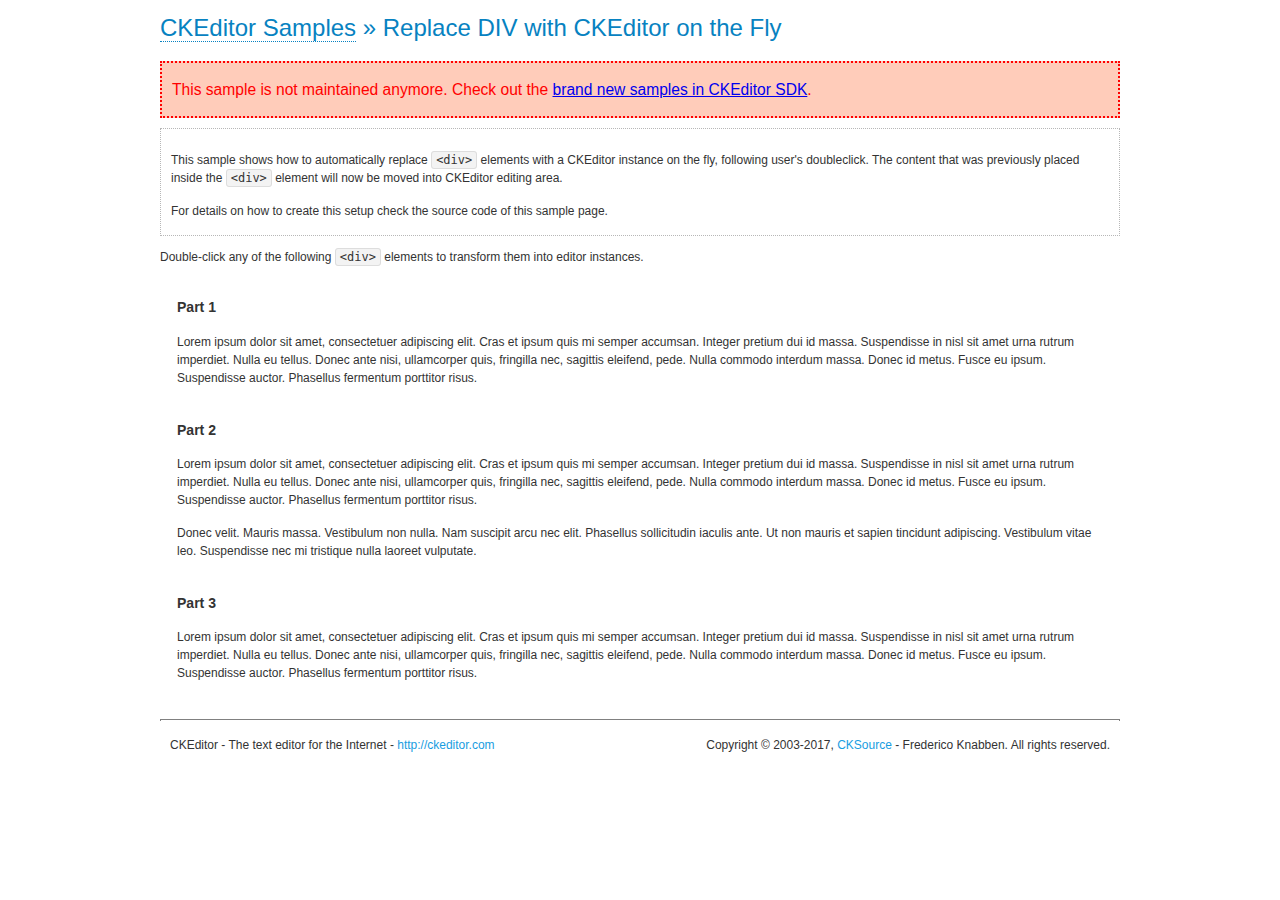
<file: assets/ckeditor/samples/old/divreplace.html>
<!DOCTYPE html>
<!--
Copyright (c) 2003-2017, CKSource - Frederico Knabben. All rights reserved.
For licensing, see LICENSE.md or http://ckeditor.com/license
-->
<html>
<head>
	<meta charset="utf-8">
	<title>Replace DIV &mdash; CKEditor Sample</title>
	<script src="../../ckeditor.js"></script>
	<link href="sample.css" rel="stylesheet">
	<style>

		div.editable
		{
			border: solid 2px transparent;
			padding-left: 15px;
			padding-right: 15px;
		}

		div.editable:hover
		{
			border-color: black;
		}

	</style>
	<script>

		// Uncomment the following code to test the "Timeout Loading Method".
		// CKEDITOR.loadFullCoreTimeout = 5;

		window.onload = function() {
			// Listen to the double click event.
			if ( window.addEventListener )
				document.body.addEventListener( 'dblclick', onDoubleClick, false );
			else if ( window.attachEvent )
				document.body.attachEvent( 'ondblclick', onDoubleClick );

		};

		function onDoubleClick( ev ) {
			// Get the element which fired the event. This is not necessarily the
			// element to which the event has been attached.
			var element = ev.target || ev.srcElement;

			// Find out the div that holds this element.
			var name;

			do {
				element = element.parentNode;
			}
			while ( element && ( name = element.nodeName.toLowerCase() ) &&
				( name != 'div' || element.className.indexOf( 'editable' ) == -1 ) && name != 'body' );

			if ( name == 'div' && element.className.indexOf( 'editable' ) != -1 )
				replaceDiv( element );
		}

		var editor;

		function replaceDiv( div ) {
			if ( editor )
				editor.destroy();

			editor = CKEDITOR.replace( div );
		}

	</script>
</head>
<body>
	<h1 class="samples">
		<a href="index.html">CKEditor Samples</a> &raquo; Replace DIV with CKEditor on the Fly
	</h1>
	<div class="warning deprecated">
		This sample is not maintained anymore. Check out the <a href="http://sdk.ckeditor.com/">brand new samples in CKEditor SDK</a>.
	</div>
	<div class="description">
		<p>
			This sample shows how to automatically replace <code>&lt;div&gt;</code> elements
			with a CKEditor instance on the fly, following user's doubleclick. The content
			that was previously placed inside the <code>&lt;div&gt;</code> element will now
			be moved into CKEditor editing area.
		</p>
		<p>
			For details on how to create this setup check the source code of this sample page.
		</p>
	</div>
	<p>
		Double-click any of the following <code>&lt;div&gt;</code> elements to transform them into
		editor instances.
	</p>
	<div class="editable">
		<h3>
			Part 1
		</h3>
		<p>
			Lorem ipsum dolor sit amet, consectetuer adipiscing elit. Cras et ipsum quis mi
			semper accumsan. Integer pretium dui id massa. Suspendisse in nisl sit amet urna
			rutrum imperdiet. Nulla eu tellus. Donec ante nisi, ullamcorper quis, fringilla
			nec, sagittis eleifend, pede. Nulla commodo interdum massa. Donec id metus. Fusce
			eu ipsum. Suspendisse auctor. Phasellus fermentum porttitor risus.
		</p>
	</div>
	<div class="editable">
		<h3>
			Part 2
		</h3>
		<p>
			Lorem ipsum dolor sit amet, consectetuer adipiscing elit. Cras et ipsum quis mi
			semper accumsan. Integer pretium dui id massa. Suspendisse in nisl sit amet urna
			rutrum imperdiet. Nulla eu tellus. Donec ante nisi, ullamcorper quis, fringilla
			nec, sagittis eleifend, pede. Nulla commodo interdum massa. Donec id metus. Fusce
			eu ipsum. Suspendisse auctor. Phasellus fermentum porttitor risus.
		</p>
		<p>
			Donec velit. Mauris massa. Vestibulum non nulla. Nam suscipit arcu nec elit. Phasellus
			sollicitudin iaculis ante. Ut non mauris et sapien tincidunt adipiscing. Vestibulum
			vitae leo. Suspendisse nec mi tristique nulla laoreet vulputate.
		</p>
	</div>
	<div class="editable">
		<h3>
			Part 3
		</h3>
		<p>
			Lorem ipsum dolor sit amet, consectetuer adipiscing elit. Cras et ipsum quis mi
			semper accumsan. Integer pretium dui id massa. Suspendisse in nisl sit amet urna
			rutrum imperdiet. Nulla eu tellus. Donec ante nisi, ullamcorper quis, fringilla
			nec, sagittis eleifend, pede. Nulla commodo interdum massa. Donec id metus. Fusce
			eu ipsum. Suspendisse auctor. Phasellus fermentum porttitor risus.
		</p>
	</div>
	<div id="footer">
		<hr>
		<p>
			CKEditor - The text editor for the Internet - <a class="samples" href="http://ckeditor.com/">http://ckeditor.com</a>
		</p>
		<p id="copy">
			Copyright &copy; 2003-2017, <a class="samples" href="http://cksource.com/">CKSource</a> - Frederico
			Knabben. All rights reserved.
		</p>
	</div>
</body>
</html>
</file>
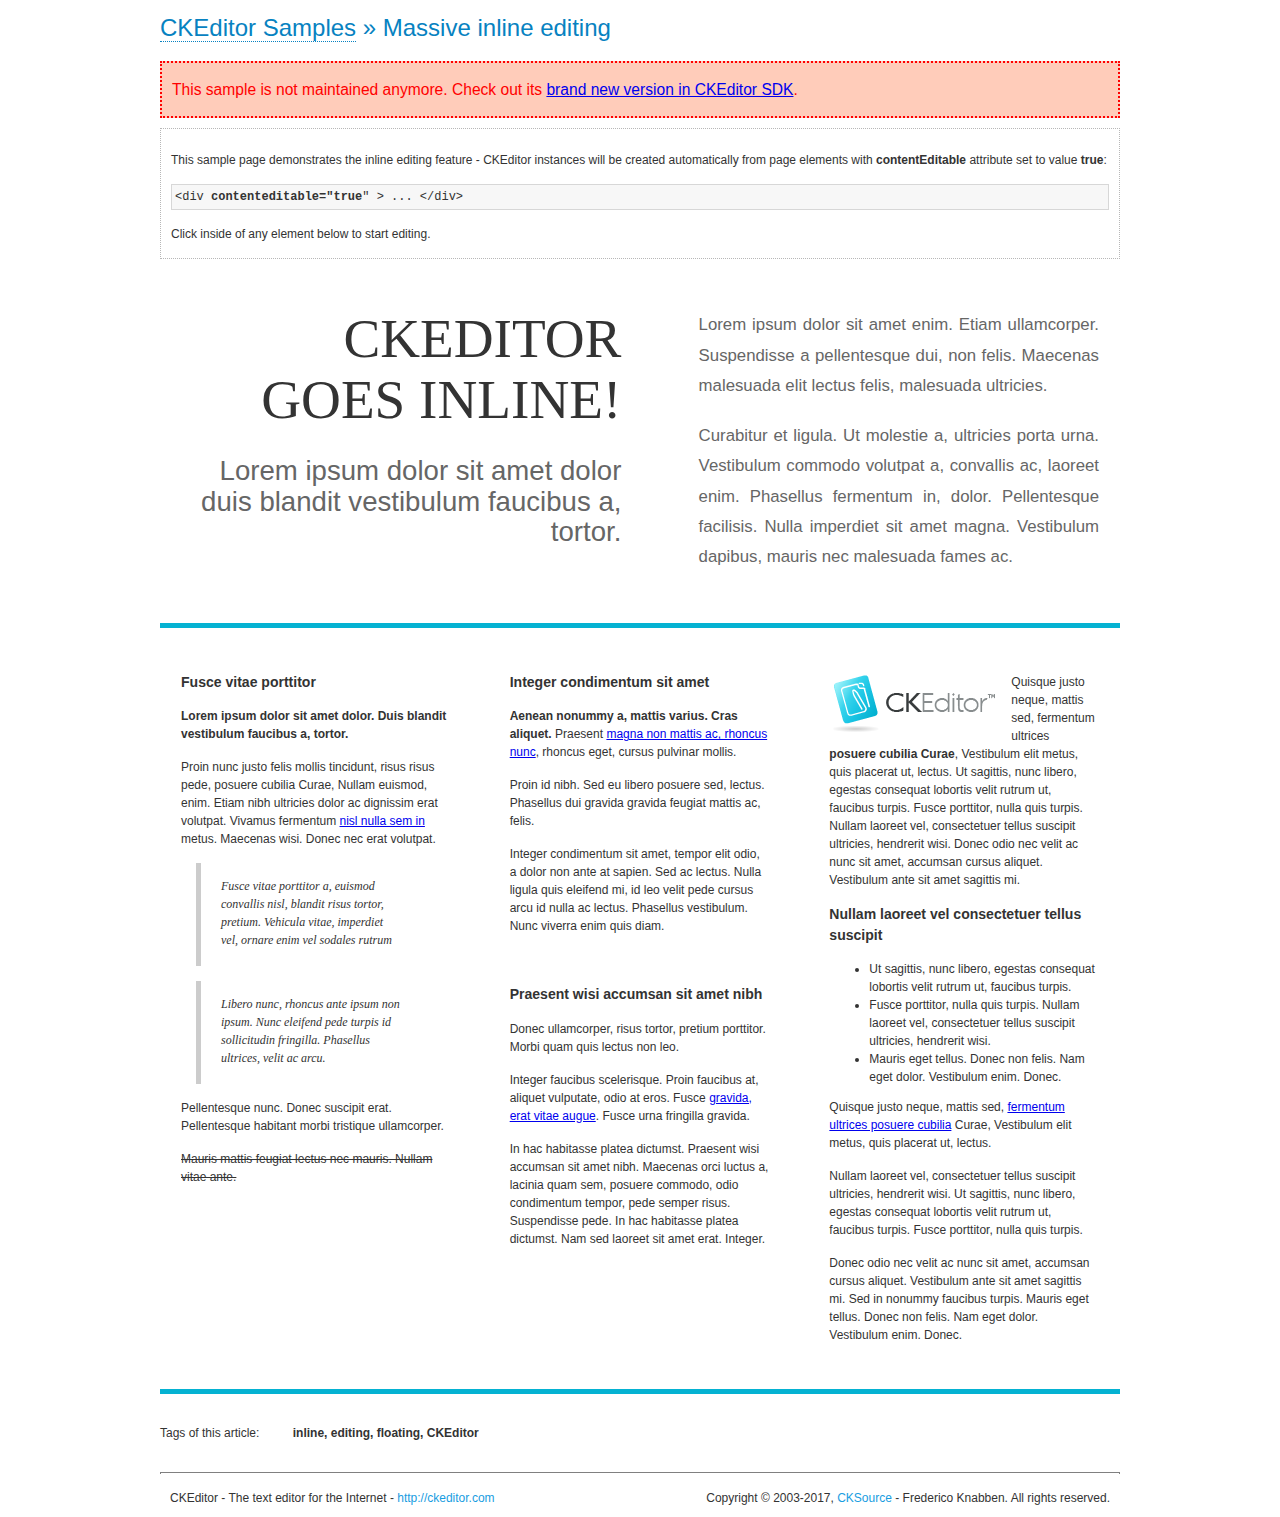
<file: assets/ckeditor/samples/old/inlineall.html>
<!DOCTYPE html>
<!--
Copyright (c) 2003-2017, CKSource - Frederico Knabben. All rights reserved.
For licensing, see LICENSE.md or http://ckeditor.com/license
-->
<html>
<head>
	<meta charset="utf-8">
	<title>Massive inline editing &mdash; CKEditor Sample</title>
	<script src="../../ckeditor.js"></script>
	<script>

		// This code is generally not necessary, but it is here to demonstrate
		// how to customize specific editor instances on the fly. This fits well
		// this demo because we have editable elements (like headers) that
		// require less features.

		// The "instanceCreated" event is fired for every editor instance created.
		CKEDITOR.on( 'instanceCreated', function( event ) {
			var editor = event.editor,
				element = editor.element;

			// Customize editors for headers and tag list.
			// These editors don't need features like smileys, templates, iframes etc.
			if ( element.is( 'h1', 'h2', 'h3' ) || element.getAttribute( 'id' ) == 'taglist' ) {
				// Customize the editor configurations on "configLoaded" event,
				// which is fired after the configuration file loading and
				// execution. This makes it possible to change the
				// configurations before the editor initialization takes place.
				editor.on( 'configLoaded', function() {

					// Remove unnecessary plugins to make the editor simpler.
					editor.config.removePlugins = 'colorbutton,find,flash,font,' +
						'forms,iframe,image,newpage,removeformat,' +
						'smiley,specialchar,stylescombo,templates';

					// Rearrange the layout of the toolbar.
					editor.config.toolbarGroups = [
						{ name: 'editing',		groups: [ 'basicstyles', 'links' ] },
						{ name: 'undo' },
						{ name: 'clipboard',	groups: [ 'selection', 'clipboard' ] },
						{ name: 'about' }
					];
				});
			}
		});

	</script>
	<link href="sample.css" rel="stylesheet">
	<style>

		/* The following styles are just to make the page look nice. */

		/* Workaround to show Arial Black in Firefox. */
		@font-face
		{
			font-family: 'arial-black';
			src: local('Arial Black');
		}

		*[contenteditable="true"]
		{
			padding: 10px;
		}

		#container
		{
			width: 960px;
			margin: 30px auto 0;
		}

		#header
		{
			overflow: hidden;
			padding: 0 0 30px;
			border-bottom: 5px solid #05B2D2;
			position: relative;
		}

		#headerLeft,
		#headerRight
		{
			width: 49%;
			overflow: hidden;
		}

		#headerLeft
		{
			float: left;
			padding: 10px 1px 1px;
		}

		#headerLeft h2,
		#headerLeft h3
		{
			text-align: right;
			margin: 0;
			overflow: hidden;
			font-weight: normal;
		}

		#headerLeft h2
		{
			font-family: "Arial Black",arial-black;
			font-size: 4.6em;
			line-height: 1.1;
			text-transform: uppercase;
		}

		#headerLeft h3
		{
			font-size: 2.3em;
			line-height: 1.1;
			margin: .2em 0 0;
			color: #666;
		}

		#headerRight
		{
			float: right;
			padding: 1px;
		}

		#headerRight p
		{
			line-height: 1.8;
			text-align: justify;
			margin: 0;
		}

		#headerRight p + p
		{
			margin-top: 20px;
		}

		#headerRight > div
		{
			padding: 20px;
			margin: 0 0 0 30px;
			font-size: 1.4em;
			color: #666;
		}

		#columns
		{
			color: #333;
			overflow: hidden;
			padding: 20px 0;
		}

		#columns > div
		{
			float: left;
			width: 33.3%;
		}

		#columns #column1 > div
		{
			margin-left: 1px;
		}

		#columns #column3 > div
		{
			margin-right: 1px;
		}

		#columns > div > div
		{
			margin: 0px 10px;
			padding: 10px 20px;
		}

		#columns blockquote
		{
			margin-left: 15px;
		}

		#tagLine
		{
			border-top: 5px solid #05B2D2;
			padding-top: 20px;
		}

		#taglist {
			display: inline-block;
			margin-left: 20px;
			font-weight: bold;
			margin: 0 0 0 20px;
		}

	</style>
</head>
<body>
<div>
	<h1 class="samples"><a href="index.html">CKEditor Samples</a> &raquo; Massive inline editing</h1>
	<div class="warning deprecated">
		This sample is not maintained anymore. Check out its <a href="http://sdk.ckeditor.com/samples/inline.html">brand new version in CKEditor SDK</a>.
	</div>
	<div class="description">
		<p>This sample page demonstrates the inline editing feature - CKEditor instances will be created automatically from page elements with <strong>contentEditable</strong> attribute set to value <strong>true</strong>:</p>
		<pre class="samples">&lt;div <strong>contenteditable="true</strong>" &gt; ... &lt;/div&gt;</pre>
		<p>Click inside of any element below to start editing.</p>
	</div>
</div>
<div id="container">
	<div id="header">
		<div id="headerLeft">
			<h2 id="sampleTitle" contenteditable="true">
				CKEditor<br> Goes Inline!
			</h2>
			<h3 contenteditable="true">
				Lorem ipsum dolor sit amet dolor duis blandit vestibulum faucibus a, tortor.
			</h3>
		</div>
		<div id="headerRight">
			<div contenteditable="true">
				<p>
					Lorem ipsum dolor sit amet enim. Etiam ullamcorper. Suspendisse a pellentesque dui, non felis. Maecenas malesuada elit lectus felis, malesuada ultricies.
				</p>
				<p>
					Curabitur et ligula. Ut molestie a, ultricies porta urna. Vestibulum commodo volutpat a, convallis ac, laoreet enim. Phasellus fermentum in, dolor. Pellentesque facilisis. Nulla imperdiet sit amet magna. Vestibulum dapibus, mauris nec malesuada fames ac.
				</p>
			</div>
		</div>
	</div>
	<div id="columns">
		<div id="column1">
			<div contenteditable="true">
				<h3>
					Fusce vitae porttitor
				</h3>
				<p>
					<strong>
						Lorem ipsum dolor sit amet dolor. Duis blandit vestibulum faucibus a, tortor.
					</strong>
				</p>
				<p>
					Proin nunc justo felis mollis tincidunt, risus risus pede, posuere cubilia Curae, Nullam euismod, enim. Etiam nibh ultricies dolor ac dignissim erat volutpat. Vivamus fermentum <a href="http://ckeditor.com/">nisl nulla sem in</a> metus. Maecenas wisi. Donec nec erat volutpat.
				</p>
				<blockquote>
					<p>
						Fusce vitae porttitor a, euismod convallis nisl, blandit risus tortor, pretium.
						Vehicula vitae, imperdiet vel, ornare enim vel sodales rutrum
					</p>
				</blockquote>
				<blockquote>
					<p>
						Libero nunc, rhoncus ante ipsum non ipsum. Nunc eleifend pede turpis id sollicitudin fringilla. Phasellus ultrices, velit ac arcu.
					</p>
				</blockquote>
				<p>Pellentesque nunc. Donec suscipit erat. Pellentesque habitant morbi tristique ullamcorper.</p>
				<p><s>Mauris mattis feugiat lectus nec mauris. Nullam vitae ante.</s></p>
			</div>
		</div>
		<div id="column2">
			<div contenteditable="true">
				<h3>
					Integer condimentum sit amet
				</h3>
				<p>
					<strong>Aenean nonummy a, mattis varius. Cras aliquet.</strong>
					Praesent <a href="http://ckeditor.com/">magna non mattis ac, rhoncus nunc</a>, rhoncus eget, cursus pulvinar mollis.</p>
				<p>Proin id nibh. Sed eu libero posuere sed, lectus. Phasellus dui gravida gravida feugiat mattis ac, felis.</p>
				<p>Integer condimentum sit amet, tempor elit odio, a dolor non ante at sapien. Sed ac lectus. Nulla ligula quis eleifend mi, id leo velit pede cursus arcu id nulla ac lectus. Phasellus vestibulum. Nunc viverra enim quis diam.</p>
			</div>
			<div contenteditable="true">
				<h3>
					Praesent wisi accumsan sit amet nibh
				</h3>
				<p>Donec ullamcorper, risus tortor, pretium porttitor. Morbi quam quis lectus non leo.</p>
				<p style="margin-left: 40px; ">Integer faucibus scelerisque. Proin faucibus at, aliquet vulputate, odio at eros. Fusce <a href="http://ckeditor.com/">gravida, erat vitae augue</a>. Fusce urna fringilla gravida.</p>
				<p>In hac habitasse platea dictumst. Praesent wisi accumsan sit amet nibh. Maecenas orci luctus a, lacinia quam sem, posuere commodo, odio condimentum tempor, pede semper risus. Suspendisse pede. In hac habitasse platea dictumst. Nam sed laoreet sit amet erat. Integer.</p>
			</div>
		</div>
		<div id="column3">
			<div contenteditable="true">
				<p>
					<img src="assets/inlineall/logo.png" alt="CKEditor logo" style="float:left">
				</p>
				<p>Quisque justo neque, mattis sed, fermentum ultrices <strong>posuere cubilia Curae</strong>, Vestibulum elit metus, quis placerat ut, lectus. Ut sagittis, nunc libero, egestas consequat lobortis velit rutrum ut, faucibus turpis. Fusce porttitor, nulla quis turpis. Nullam laoreet vel, consectetuer tellus suscipit ultricies, hendrerit wisi. Donec odio nec velit ac nunc sit amet, accumsan cursus aliquet. Vestibulum ante sit amet sagittis mi.</p>
				<h3>
					Nullam laoreet vel consectetuer tellus suscipit
				</h3>
				<ul>
					<li>Ut sagittis, nunc libero, egestas consequat lobortis velit rutrum ut, faucibus turpis.</li>
					<li>Fusce porttitor, nulla quis turpis. Nullam laoreet vel, consectetuer tellus suscipit ultricies, hendrerit wisi.</li>
					<li>Mauris eget tellus. Donec non felis. Nam eget dolor. Vestibulum enim. Donec.</li>
				</ul>
				<p>Quisque justo neque, mattis sed, <a href="http://ckeditor.com/">fermentum ultrices posuere cubilia</a> Curae, Vestibulum elit metus, quis placerat ut, lectus.</p>
				<p>Nullam laoreet vel, consectetuer tellus suscipit ultricies, hendrerit wisi. Ut sagittis, nunc libero, egestas consequat lobortis velit rutrum ut, faucibus turpis. Fusce porttitor, nulla quis turpis.</p>
				<p>Donec odio nec velit ac nunc sit amet, accumsan cursus aliquet. Vestibulum ante sit amet sagittis mi. Sed in nonummy faucibus turpis. Mauris eget tellus. Donec non felis. Nam eget dolor. Vestibulum enim. Donec.</p>
			</div>
		</div>
	</div>
	<div id="tagLine">
		Tags of this article:
		<p id="taglist" contenteditable="true">
			inline, editing, floating, CKEditor
		</p>
	</div>
</div>
<div id="footer">
	<hr>
	<p>
		CKEditor - The text editor for the Internet - <a class="samples" href="http://ckeditor.com/">
			http://ckeditor.com</a>
	</p>
	<p id="copy">
		Copyright &copy; 2003-2017, <a class="samples" href="http://cksource.com/">CKSource</a>
		- Frederico Knabben. All rights reserved.
	</p>
</div>
</body>
</html>
</file>
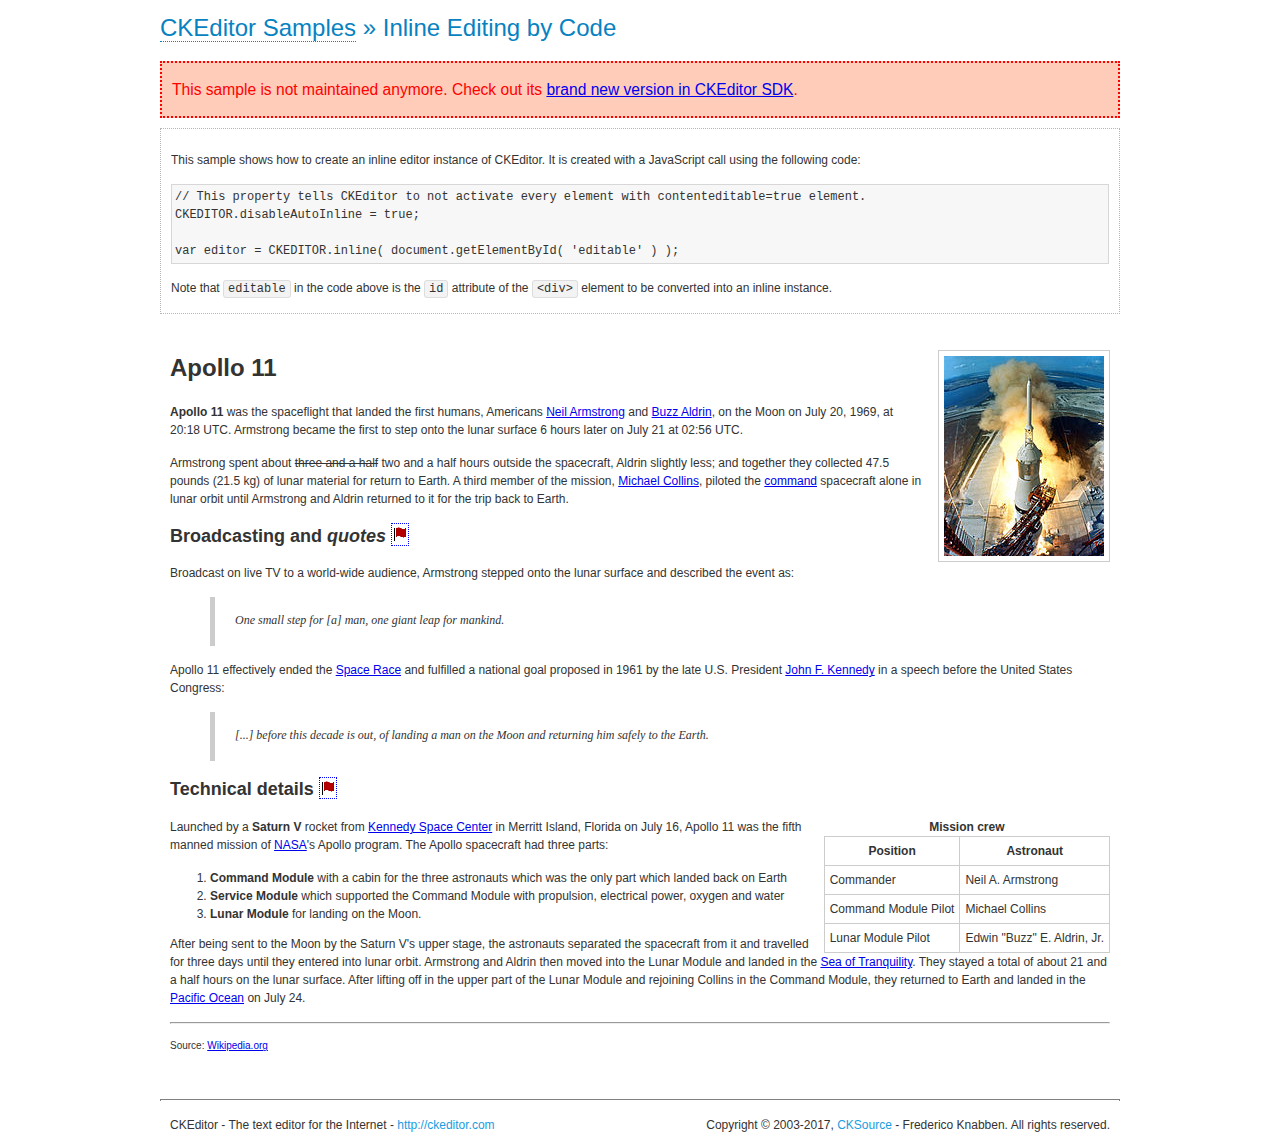
<file: assets/ckeditor/samples/old/inlinebycode.html>
<!DOCTYPE html>
<!--
Copyright (c) 2003-2017, CKSource - Frederico Knabben. All rights reserved.
For licensing, see LICENSE.md or http://ckeditor.com/license
-->
<html>
<head>
	<meta charset="utf-8">
	<title>Inline Editing by Code &mdash; CKEditor Sample</title>
	<script src="../../ckeditor.js"></script>
	<link href="sample.css" rel="stylesheet">
	<style>

		#editable
		{
			padding: 10px;
			float: left;
		}

	</style>
</head>
<body>
	<h1 class="samples">
		<a href="index.html">CKEditor Samples</a> &raquo; Inline Editing by Code
	</h1>
	<div class="warning deprecated">
		This sample is not maintained anymore. Check out its <a href="http://sdk.ckeditor.com/samples/inline.html">brand new version in CKEditor SDK</a>.
	</div>
	<div class="description">
		<p>
			This sample shows how to create an inline editor instance of CKEditor. It is created
			with a JavaScript call using the following code:
		</p>
<pre class="samples">
// This property tells CKEditor to not activate every element with contenteditable=true element.
CKEDITOR.disableAutoInline = true;

var editor = CKEDITOR.inline( document.getElementById( 'editable' ) );
</pre>
		<p>
			Note that <code>editable</code> in the code above is the <code>id</code>
			attribute of the <code>&lt;div&gt;</code> element to be converted into an inline instance.
		</p>
	</div>
	<div id="editable" contenteditable="true">
		<h1><img alt="Saturn V carrying Apollo 11" class="right" src="assets/sample.jpg" /> Apollo 11</h1>

		<p><b>Apollo 11</b> was the spaceflight that landed the first humans, Americans <a href="http://en.wikipedia.org/wiki/Neil_Armstrong" title="Neil Armstrong">Neil Armstrong</a> and <a href="http://en.wikipedia.org/wiki/Buzz_Aldrin" title="Buzz Aldrin">Buzz Aldrin</a>, on the Moon on July 20, 1969, at 20:18 UTC. Armstrong became the first to step onto the lunar surface 6 hours later on July 21 at 02:56 UTC.</p>

		<p>Armstrong spent about <s>three and a half</s> two and a half hours outside the spacecraft, Aldrin slightly less; and together they collected 47.5 pounds (21.5&nbsp;kg) of lunar material for return to Earth. A third member of the mission, <a href="http://en.wikipedia.org/wiki/Michael_Collins_(astronaut)" title="Michael Collins (astronaut)">Michael Collins</a>, piloted the <a href="http://en.wikipedia.org/wiki/Apollo_Command/Service_Module" title="Apollo Command/Service Module">command</a> spacecraft alone in lunar orbit until Armstrong and Aldrin returned to it for the trip back to Earth.</p>

		<h2>Broadcasting and <em>quotes</em> <a id="quotes" name="quotes"></a></h2>

		<p>Broadcast on live TV to a world-wide audience, Armstrong stepped onto the lunar surface and described the event as:</p>

		<blockquote>
			<p>One small step for [a] man, one giant leap for mankind.</p>
		</blockquote>

		<p>Apollo 11 effectively ended the <a href="http://en.wikipedia.org/wiki/Space_Race" title="Space Race">Space Race</a> and fulfilled a national goal proposed in 1961 by the late U.S. President <a href="http://en.wikipedia.org/wiki/John_F._Kennedy" title="John F. Kennedy">John F. Kennedy</a> in a speech before the United States Congress:</p>

		<blockquote>
			<p>[...] before this decade is out, of landing a man on the Moon and returning him safely to the Earth.</p>
		</blockquote>

		<h2>Technical details <a id="tech-details" name="tech-details"></a></h2>

		<table align="right" border="1" bordercolor="#ccc" cellpadding="5" cellspacing="0" style="border-collapse:collapse;margin:10px 0 10px 15px;">
			<caption><strong>Mission crew</strong></caption>
			<thead>
			<tr>
				<th scope="col">Position</th>
				<th scope="col">Astronaut</th>
			</tr>
			</thead>
			<tbody>
			<tr>
				<td>Commander</td>
				<td>Neil A. Armstrong</td>
			</tr>
			<tr>
				<td>Command Module Pilot</td>
				<td>Michael Collins</td>
			</tr>
			<tr>
				<td>Lunar Module Pilot</td>
				<td>Edwin &quot;Buzz&quot; E. Aldrin, Jr.</td>
			</tr>
			</tbody>
		</table>

		<p>Launched by a <strong>Saturn V</strong> rocket from <a href="http://en.wikipedia.org/wiki/Kennedy_Space_Center" title="Kennedy Space Center">Kennedy Space Center</a> in Merritt Island, Florida on July 16, Apollo 11 was the fifth manned mission of <a href="http://en.wikipedia.org/wiki/NASA" title="NASA">NASA</a>&#39;s Apollo program. The Apollo spacecraft had three parts:</p>

		<ol>
			<li><strong>Command Module</strong> with a cabin for the three astronauts which was the only part which landed back on Earth</li>
			<li><strong>Service Module</strong> which supported the Command Module with propulsion, electrical power, oxygen and water</li>
			<li><strong>Lunar Module</strong> for landing on the Moon.</li>
		</ol>

		<p>After being sent to the Moon by the Saturn V&#39;s upper stage, the astronauts separated the spacecraft from it and travelled for three days until they entered into lunar orbit. Armstrong and Aldrin then moved into the Lunar Module and landed in the <a href="http://en.wikipedia.org/wiki/Mare_Tranquillitatis" title="Mare Tranquillitatis">Sea of Tranquility</a>. They stayed a total of about 21 and a half hours on the lunar surface. After lifting off in the upper part of the Lunar Module and rejoining Collins in the Command Module, they returned to Earth and landed in the <a href="http://en.wikipedia.org/wiki/Pacific_Ocean" title="Pacific Ocean">Pacific Ocean</a> on July 24.</p>

		<hr />
		<p style="text-align: right;"><small>Source: <a href="http://en.wikipedia.org/wiki/Apollo_11">Wikipedia.org</a></small></p>
	</div>

	<script>
		// We need to turn off the automatic editor creation first.
		CKEDITOR.disableAutoInline = true;

		var editor = CKEDITOR.inline( 'editable' );
	</script>
	<div id="footer">
		<hr>
		<p contenteditable="true">
			CKEditor - The text editor for the Internet - <a class="samples" href="http://ckeditor.com/">
				http://ckeditor.com</a>
		</p>
		<p id="copy">
			Copyright &copy; 2003-2017, <a class="samples" href="http://cksource.com/">CKSource</a>
			- Frederico Knabben. All rights reserved.
		</p>
	</div>
</body>
</html>
</file>
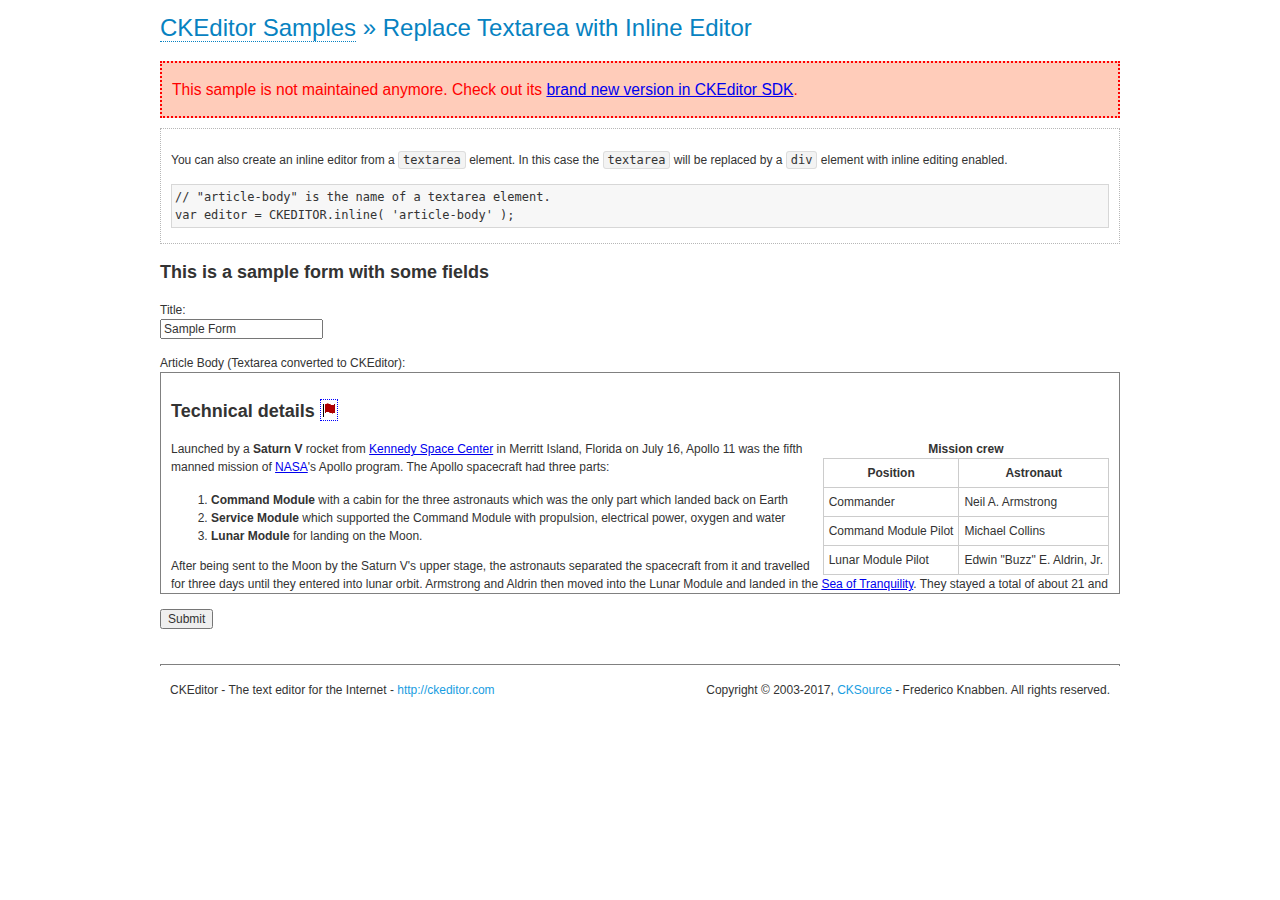
<file: assets/ckeditor/samples/old/inlinetextarea.html>
<!DOCTYPE html>
<!--
Copyright (c) 2003-2017, CKSource - Frederico Knabben. All rights reserved.
For licensing, see LICENSE.md or http://ckeditor.com/license
-->
<html>
<head>
	<meta charset="utf-8">
	<title>Replace Textarea with Inline Editor &mdash; CKEditor Sample</title>
	<script src="../../ckeditor.js"></script>
	<link href="sample.css" rel="stylesheet">
	<style>

		/* Style the CKEditor element to look like a textfield */
		.cke_textarea_inline
		{
			padding: 10px;
			height: 200px;
			overflow: auto;

			border: 1px solid gray;
			-webkit-appearance: textfield;
		}

	</style>
</head>
<body>
	<h1 class="samples">
		<a href="index.html">CKEditor Samples</a> &raquo; Replace Textarea with Inline Editor
	</h1>
	<div class="warning deprecated">
		This sample is not maintained anymore. Check out its <a href="http://sdk.ckeditor.com/samples/inline.html">brand new version in CKEditor SDK</a>.
	</div>
	<div class="description">
		<p>
			You can also create an inline editor from a <code>textarea</code>
			element. In this case the <code>textarea</code> will be replaced
			by a <code>div</code> element with inline editing enabled.
		</p>
<pre class="samples">
// "article-body" is the name of a textarea element.
var editor = CKEDITOR.inline( 'article-body' );
</pre>
	</div>
	<form action="sample_posteddata.php" method="post">
		<h2>This is a sample form with some fields</h2>
		<p>
			Title:<br>
			<input type="text" name="title" value="Sample Form"></p>
		<p>
			Article Body (Textarea converted to CKEditor):<br>
			<textarea name="article-body" style="height: 200px">
				&lt;h2&gt;Technical details &lt;a id="tech-details" name="tech-details"&gt;&lt;/a&gt;&lt;/h2&gt;

				&lt;table align="right" border="1" bordercolor="#ccc" cellpadding="5" cellspacing="0" style="border-collapse:collapse;margin:10px 0 10px 15px;"&gt;
					&lt;caption&gt;&lt;strong&gt;Mission crew&lt;/strong&gt;&lt;/caption&gt;
					&lt;thead&gt;
					&lt;tr&gt;
						&lt;th scope="col"&gt;Position&lt;/th&gt;
						&lt;th scope="col"&gt;Astronaut&lt;/th&gt;
					&lt;/tr&gt;
					&lt;/thead&gt;
					&lt;tbody&gt;
					&lt;tr&gt;
						&lt;td&gt;Commander&lt;/td&gt;
						&lt;td&gt;Neil A. Armstrong&lt;/td&gt;
					&lt;/tr&gt;
					&lt;tr&gt;
						&lt;td&gt;Command Module Pilot&lt;/td&gt;
						&lt;td&gt;Michael Collins&lt;/td&gt;
					&lt;/tr&gt;
					&lt;tr&gt;
						&lt;td&gt;Lunar Module Pilot&lt;/td&gt;
						&lt;td&gt;Edwin &quot;Buzz&quot; E. Aldrin, Jr.&lt;/td&gt;
					&lt;/tr&gt;
					&lt;/tbody&gt;
				&lt;/table&gt;

				&lt;p&gt;Launched by a &lt;strong&gt;Saturn V&lt;/strong&gt; rocket from &lt;a href="http://en.wikipedia.org/wiki/Kennedy_Space_Center" title="Kennedy Space Center"&gt;Kennedy Space Center&lt;/a&gt; in Merritt Island, Florida on July 16, Apollo 11 was the fifth manned mission of &lt;a href="http://en.wikipedia.org/wiki/NASA" title="NASA"&gt;NASA&lt;/a&gt;&#39;s Apollo program. The Apollo spacecraft had three parts:&lt;/p&gt;

				&lt;ol&gt;
					&lt;li&gt;&lt;strong&gt;Command Module&lt;/strong&gt; with a cabin for the three astronauts which was the only part which landed back on Earth&lt;/li&gt;
					&lt;li&gt;&lt;strong&gt;Service Module&lt;/strong&gt; which supported the Command Module with propulsion, electrical power, oxygen and water&lt;/li&gt;
					&lt;li&gt;&lt;strong&gt;Lunar Module&lt;/strong&gt; for landing on the Moon.&lt;/li&gt;
				&lt;/ol&gt;

				&lt;p&gt;After being sent to the Moon by the Saturn V&#39;s upper stage, the astronauts separated the spacecraft from it and travelled for three days until they entered into lunar orbit. Armstrong and Aldrin then moved into the Lunar Module and landed in the &lt;a href="http://en.wikipedia.org/wiki/Mare_Tranquillitatis" title="Mare Tranquillitatis"&gt;Sea of Tranquility&lt;/a&gt;. They stayed a total of about 21 and a half hours on the lunar surface. After lifting off in the upper part of the Lunar Module and rejoining Collins in the Command Module, they returned to Earth and landed in the &lt;a href="http://en.wikipedia.org/wiki/Pacific_Ocean" title="Pacific Ocean"&gt;Pacific Ocean&lt;/a&gt; on July 24.&lt;/p&gt;

				&lt;hr /&gt;
				&lt;p style="text-align: right;"&gt;&lt;small&gt;Source: &lt;a href="http://en.wikipedia.org/wiki/Apollo_11"&gt;Wikipedia.org&lt;/a&gt;&lt;/small&gt;&lt;/p&gt;
			</textarea>
		</p>
		<p>
			<input type="submit" value="Submit">
		</p>
	</form>

	<script>
		CKEDITOR.inline( 'article-body' );
	</script>
	<div id="footer">
		<hr>
		<p>
			CKEditor - The text editor for the Internet - <a class="samples" href="http://ckeditor.com/">
				http://ckeditor.com</a>
		</p>
		<p id="copy">
			Copyright &copy; 2003-2017, <a class="samples" href="http://cksource.com/">CKSource</a>
			- Frederico Knabben. All rights reserved.
		</p>
	</div>
</body>
</html>
</file>
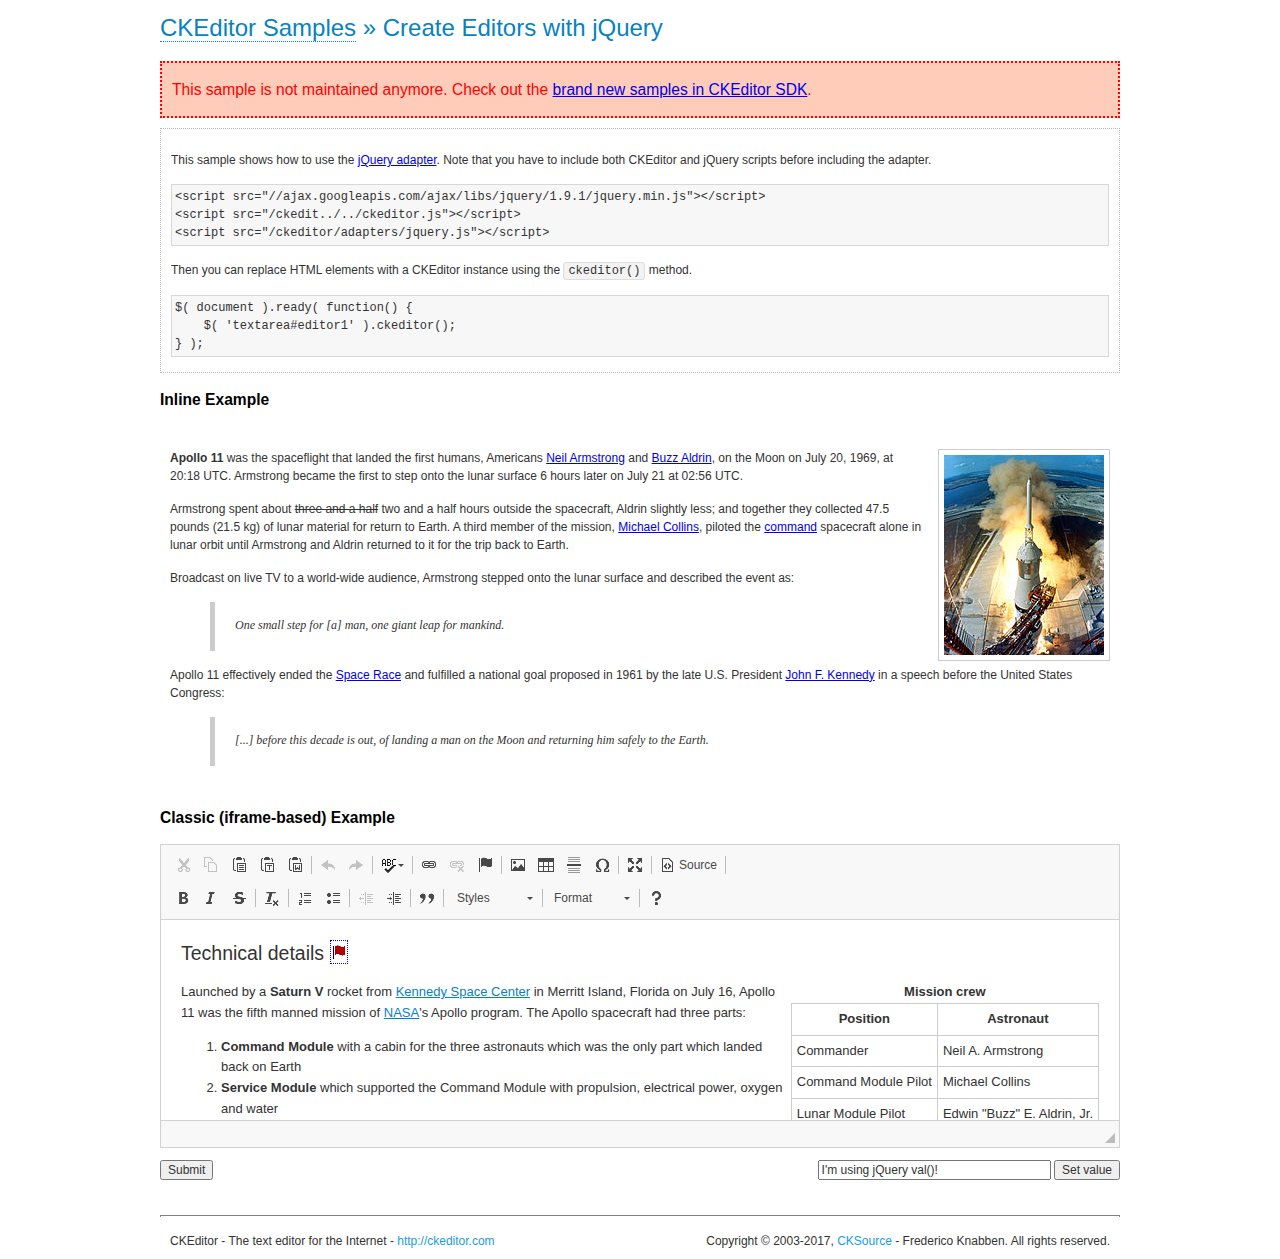
<file: assets/ckeditor/samples/old/jquery.html>
<!DOCTYPE html>
<!--
Copyright (c) 2003-2017, CKSource - Frederico Knabben. All rights reserved.
For licensing, see LICENSE.md or http://ckeditor.com/license
-->
<html>
<head>
	<meta charset="utf-8">
	<title>jQuery Adapter &mdash; CKEditor Sample</title>
	<script src="http://code.jquery.com/jquery-1.11.0.min.js"></script>
	<script src="../../ckeditor.js"></script>
	<script src="../../adapters/jquery.js"></script>
	<link href="sample.css" rel="stylesheet">
	<style>

		#editable
		{
			padding: 10px;
			float: left;
		}

	</style>
	<script>

		CKEDITOR.disableAutoInline = true;

		$( document ).ready( function() {
			$( '#editor1' ).ckeditor(); // Use CKEDITOR.replace() if element is <textarea>.
			$( '#editable' ).ckeditor(); // Use CKEDITOR.inline().
		} );

		function setValue() {
			$( '#editor1' ).val( $( 'input#val' ).val() );
		}

	</script>
</head>
<body>
	<h1 class="samples">
		<a href="index.html" id="a-test">CKEditor Samples</a> &raquo; Create Editors with jQuery
	</h1>
	<div class="warning deprecated">
		This sample is not maintained anymore. Check out the <a href="http://sdk.ckeditor.com/">brand new samples in CKEditor SDK</a>.
	</div>
	<form action="sample_posteddata.php" method="post">
		<div class="description">
			<p>
				This sample shows how to use the <a href="http://docs.ckeditor.com/#!/guide/dev_jquery">jQuery adapter</a>.
				Note that you have to include both CKEditor and jQuery scripts before including the adapter.
			</p>

<pre class="samples">
&lt;script src="//ajax.googleapis.com/ajax/libs/jquery/1.9.1/jquery.min.js"&gt;&lt;/script&gt;
&lt;script src="/ckedit../../ckeditor.js"&gt;&lt;/script&gt;
&lt;script src="/ckeditor/adapters/jquery.js"&gt;&lt;/script&gt;
</pre>

			<p>Then you can replace HTML elements with a CKEditor instance using the <code>ckeditor()</code> method.</p>

<pre class="samples">
$( document ).ready( function() {
	$( 'textarea#editor1' ).ckeditor();
} );
</pre>
		</div>

		<h2 class="samples">Inline Example</h2>

		<div id="editable" contenteditable="true">
			<p><img alt="Saturn V carrying Apollo 11" class="right" src="assets/sample.jpg"/><b>Apollo 11</b> was the spaceflight that landed the first humans, Americans <a href="http://en.wikipedia.org/wiki/Neil_Armstrong" title="Neil Armstrong">Neil Armstrong</a> and <a href="http://en.wikipedia.org/wiki/Buzz_Aldrin" title="Buzz Aldrin">Buzz Aldrin</a>, on the Moon on July 20, 1969, at 20:18 UTC. Armstrong became the first to step onto the lunar surface 6 hours later on July 21 at 02:56 UTC.</p>
			<p>Armstrong spent about <s>three and a half</s> two and a half hours outside the spacecraft, Aldrin slightly less; and together they collected 47.5 pounds (21.5&nbsp;kg) of lunar material for return to Earth. A third member of the mission, <a href="http://en.wikipedia.org/wiki/Michael_Collins_(astronaut)" title="Michael Collins (astronaut)">Michael Collins</a>, piloted the <a href="http://en.wikipedia.org/wiki/Apollo_Command/Service_Module" title="Apollo Command/Service Module">command</a> spacecraft alone in lunar orbit until Armstrong and Aldrin returned to it for the trip back to Earth.
			<p>Broadcast on live TV to a world-wide audience, Armstrong stepped onto the lunar surface and described the event as:</p>
			<blockquote><p>One small step for [a] man, one giant leap for mankind.</p></blockquote> <p>Apollo 11 effectively ended the <a href="http://en.wikipedia.org/wiki/Space_Race" title="Space Race">Space Race</a> and fulfilled a national goal proposed in 1961 by the late U.S. President <a href="http://en.wikipedia.org/wiki/John_F._Kennedy" title="John F. Kennedy">John F. Kennedy</a> in a speech before the United States Congress:</p> <blockquote><p>[...] before this decade is out, of landing a man on the Moon and returning him safely to the Earth.</p></blockquote>
		</div>

		<br style="clear: both">

		<h2 class="samples">Classic (iframe-based) Example</h2>

		<textarea cols="80" id="editor1" name="editor1" rows="10">
			&lt;h2&gt;Technical details &lt;a id=&quot;tech-details&quot; name=&quot;tech-details&quot;&gt;&lt;/a&gt;&lt;/h2&gt; &lt;table align=&quot;right&quot; border=&quot;1&quot; bordercolor=&quot;#ccc&quot; cellpadding=&quot;5&quot; cellspacing=&quot;0&quot; style=&quot;border-collapse:collapse;margin:10px 0 10px 15px;&quot;&gt; &lt;caption&gt;&lt;strong&gt;Mission crew&lt;/strong&gt;&lt;/caption&gt; &lt;thead&gt; &lt;tr&gt; &lt;th scope=&quot;col&quot;&gt;Position&lt;/th&gt; &lt;th scope=&quot;col&quot;&gt;Astronaut&lt;/th&gt; &lt;/tr&gt; &lt;/thead&gt; &lt;tbody&gt; &lt;tr&gt; &lt;td&gt;Commander&lt;/td&gt; &lt;td&gt;Neil A. Armstrong&lt;/td&gt; &lt;/tr&gt; &lt;tr&gt; &lt;td&gt;Command Module Pilot&lt;/td&gt; &lt;td&gt;Michael Collins&lt;/td&gt; &lt;/tr&gt; &lt;tr&gt; &lt;td&gt;Lunar Module Pilot&lt;/td&gt; &lt;td&gt;Edwin &amp;quot;Buzz&amp;quot; E. Aldrin, Jr.&lt;/td&gt; &lt;/tr&gt; &lt;/tbody&gt; &lt;/table&gt; &lt;p&gt;Launched by a &lt;strong&gt;Saturn V&lt;/strong&gt; rocket from &lt;a href=&quot;http://en.wikipedia.org/wiki/Kennedy_Space_Center&quot; title=&quot;Kennedy Space Center&quot;&gt;Kennedy Space Center&lt;/a&gt; in Merritt Island, Florida on July 16, Apollo 11 was the fifth manned mission of &lt;a href=&quot;http://en.wikipedia.org/wiki/NASA&quot; title=&quot;NASA&quot;&gt;NASA&lt;/a&gt;&amp;#39;s Apollo program. The Apollo spacecraft had three parts:&lt;/p&gt; &lt;ol&gt; &lt;li&gt;&lt;strong&gt;Command Module&lt;/strong&gt; with a cabin for the three astronauts which was the only part which landed back on Earth&lt;/li&gt; &lt;li&gt;&lt;strong&gt;Service Module&lt;/strong&gt; which supported the Command Module with propulsion, electrical power, oxygen and water&lt;/li&gt; &lt;li&gt;&lt;strong&gt;Lunar Module&lt;/strong&gt; for landing on the Moon.&lt;/li&gt; &lt;/ol&gt; &lt;p&gt;After being sent to the Moon by the Saturn V&amp;#39;s upper stage, the astronauts separated the spacecraft from it and travelled for three days until they entered into lunar orbit. Armstrong and Aldrin then moved into the Lunar Module and landed in the &lt;a href=&quot;http://en.wikipedia.org/wiki/Mare_Tranquillitatis&quot; title=&quot;Mare Tranquillitatis&quot;&gt;Sea of Tranquility&lt;/a&gt;. They stayed a total of about 21 and a half hours on the lunar surface. After lifting off in the upper part of the Lunar Module and rejoining Collins in the Command Module, they returned to Earth and landed in the &lt;a href=&quot;http://en.wikipedia.org/wiki/Pacific_Ocean&quot; title=&quot;Pacific Ocean&quot;&gt;Pacific Ocean&lt;/a&gt; on July 24.&lt;/p&gt; &lt;hr/&gt; &lt;p style=&quot;text-align: right;&quot;&gt;&lt;small&gt;Source: &lt;a href=&quot;http://en.wikipedia.org/wiki/Apollo_11&quot;&gt;Wikipedia.org&lt;/a&gt;&lt;/small&gt;&lt;/p&gt;
		</textarea>

		<p style="overflow: hidden">
			<input style="float: left" type="submit" value="Submit">
			<span style="float: right">
				<input type="text" id="val" value="I'm using jQuery val()!" size="30">
				<input onclick="setValue();" type="button" value="Set value">
			</span>
		</p>
	</form>
	<div id="footer">
		<hr>
		<p>
			CKEditor - The text editor for the Internet - <a class="samples" href="http://ckeditor.com/">http://ckeditor.com</a>
		</p>
		<p id="copy">
			Copyright &copy; 2003-2017, <a class="samples" href="http://cksource.com/">CKSource</a> - Frederico
			Knabben. All rights reserved.
		</p>
	</div>
</body>
</html>
</file>
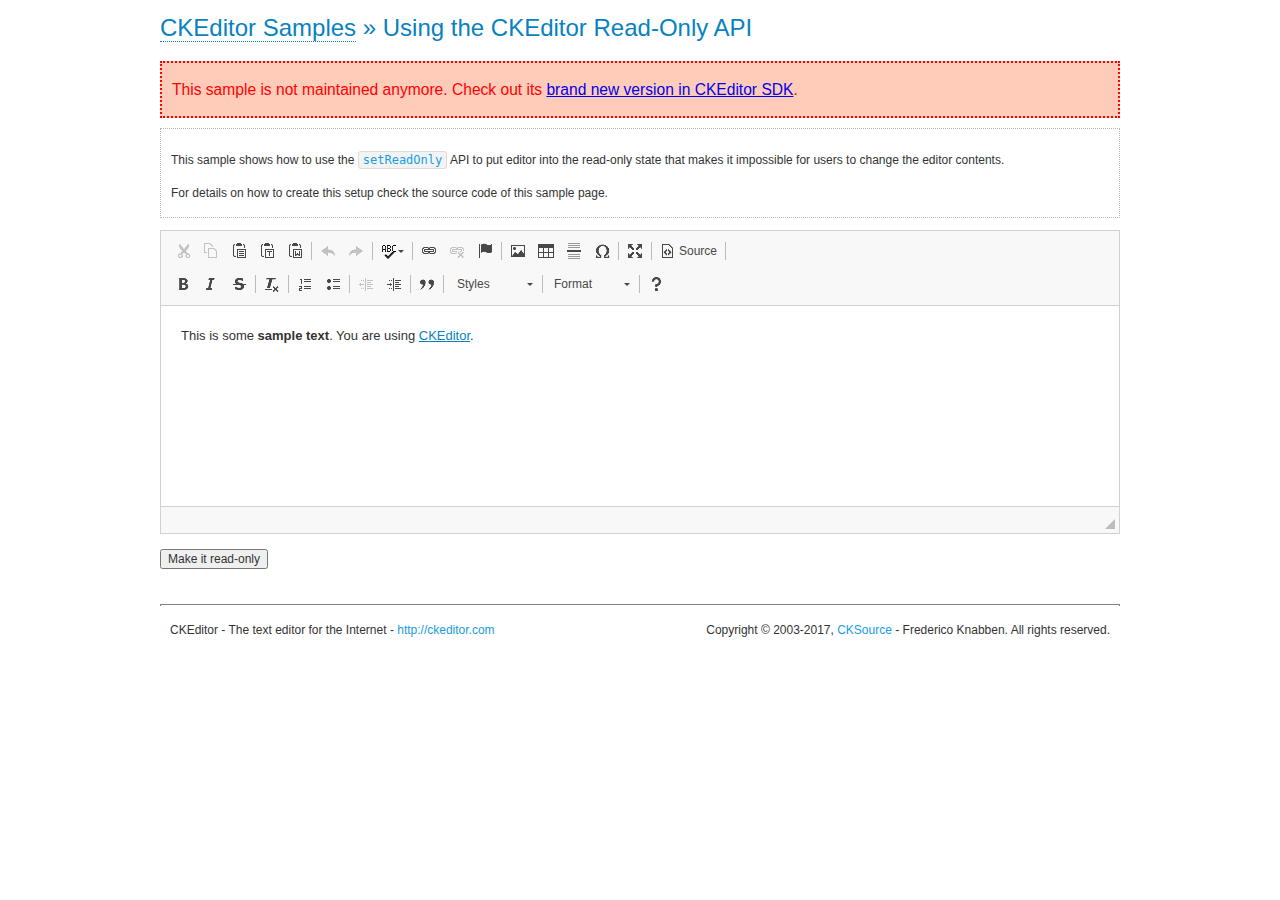
<file: assets/ckeditor/samples/old/readonly.html>
<!DOCTYPE html>
<!--
Copyright (c) 2003-2017, CKSource - Frederico Knabben. All rights reserved.
For licensing, see LICENSE.md or http://ckeditor.com/license
-->
<html>
<head>
	<meta charset="utf-8">
	<title>Using the CKEditor Read-Only API &mdash; CKEditor Sample</title>
	<script src="../../ckeditor.js"></script>
	<link rel="stylesheet" href="sample.css">
	<script>

		var editor;

		// The instanceReady event is fired, when an instance of CKEditor has finished
		// its initialization.
		CKEDITOR.on( 'instanceReady', function( ev ) {
			editor = ev.editor;

			// Show this "on" button.
			document.getElementById( 'readOnlyOn' ).style.display = '';

			// Event fired when the readOnly property changes.
			editor.on( 'readOnly', function() {
				document.getElementById( 'readOnlyOn' ).style.display = this.readOnly ? 'none' : '';
				document.getElementById( 'readOnlyOff' ).style.display = this.readOnly ? '' : 'none';
			});
		});

		function toggleReadOnly( isReadOnly ) {
			// Change the read-only state of the editor.
			// http://docs.ckeditor.com/#!/api/CKEDITOR.editor-method-setReadOnly
			editor.setReadOnly( isReadOnly );
		}

	</script>
</head>
<body>
	<h1 class="samples">
		<a href="index.html">CKEditor Samples</a> &raquo; Using the CKEditor Read-Only API
	</h1>
	<div class="warning deprecated">
		This sample is not maintained anymore. Check out its <a href="http://sdk.ckeditor.com/samples/readonly.html">brand new version in CKEditor SDK</a>.
	</div>
	<div class="description">
		<p>
			This sample shows how to use the
			<code><a class="samples" href="http://docs.ckeditor.com/#!/api/CKEDITOR.editor-method-setReadOnly">setReadOnly</a></code>
			API to put editor into the read-only state that makes it impossible for users to change the editor contents.
		</p>
		<p>
			For details on how to create this setup check the source code of this sample page.
		</p>
	</div>
	<form action="sample_posteddata.php" method="post">
		<p>
			<textarea class="ckeditor" id="editor1" name="editor1" cols="100" rows="10">&lt;p&gt;This is some &lt;strong&gt;sample text&lt;/strong&gt;. You are using &lt;a href="http://ckeditor.com/"&gt;CKEditor&lt;/a&gt;.&lt;/p&gt;</textarea>
		</p>
		<p>
			<input id="readOnlyOn" onclick="toggleReadOnly();" type="button" value="Make it read-only" style="display:none">
			<input id="readOnlyOff" onclick="toggleReadOnly( false );" type="button" value="Make it editable again" style="display:none">
		</p>
	</form>
	<div id="footer">
		<hr>
		<p>
			CKEditor - The text editor for the Internet - <a class="samples" href="http://ckeditor.com/">http://ckeditor.com</a>
		</p>
		<p id="copy">
			Copyright &copy; 2003-2017, <a class="samples" href="http://cksource.com/">CKSource</a> - Frederico
			Knabben. All rights reserved.
		</p>
	</div>
</body>
</html>
</file>
<file: assets/css/icomoon.css>
@font-face {
	font-family: 'icomoon';
	src:url('../fonts/icomoon/icomoon.eot?qtatmt');
	src:url('../fonts/icomoon/icomoon.eot?qtatmt#iefix') format('embedded-opentype'),
		url('../fonts/icomoon/icomoon.ttf?qtatmt') format('truetype'),
		url('../fonts/icomoon/icomoon.woff?qtatmt') format('woff'),
		url('../fonts/icomoon/icomoon.svg?qtatmt#icomoon') format('svg');
	font-weight: normal;
	font-style: normal;
}

[class^="icon-"], [class*=" icon-"] {
	font-family: 'icomoon';
	speak: none;
	font-style: normal;
	font-weight: normal;
	font-variant: normal;
	text-transform: none;
	line-height: 1;

	/* Better Font Rendering =========== */
	-webkit-font-smoothing: antialiased;
	-moz-osx-font-smoothing: grayscale;
}

.icon-glass:before {
	content: "\f000";
}
.icon-music:before {
	content: "\f001";
}
.icon-search2:before {
	content: "\f002";
}
.icon-envelope-o:before {
	content: "\f003";
}
.icon-heart:before {
	content: "\f004";
}
.icon-star:before {
	content: "\f005";
}
.icon-star-o:before {
	content: "\f006";
}
.icon-user:before {
	content: "\f007";
}
.icon-film:before {
	content: "\f008";
}
.icon-th-large:before {
	content: "\f009";
}
.icon-th:before {
	content: "\f00a";
}
.icon-th-list:before {
	content: "\f00b";
}
.icon-check:before {
	content: "\f00c";
}
.icon-close:before {
	content: "\f00d";
}
.icon-remove:before {
	content: "\f00d";
}
.icon-times:before {
	content: "\f00d";
}
.icon-search-plus:before {
	content: "\f00e";
}
.icon-search-minus:before {
	content: "\f010";
}
.icon-power-off:before {
	content: "\f011";
}
.icon-signal:before {
	content: "\f012";
}
.icon-cog:before {
	content: "\f013";
}
.icon-gear:before {
	content: "\f013";
}
.icon-trash-o:before {
	content: "\f014";
}
.icon-home:before {
	content: "\f015";
}
.icon-file-o:before {
	content: "\f016";
}
.icon-clock-o:before {
	content: "\f017";
}
.icon-road:before {
	content: "\f018";
}
.icon-download:before {
	content: "\f019";
}
.icon-arrow-circle-o-down:before {
	content: "\f01a";
}
.icon-arrow-circle-o-up:before {
	content: "\f01b";
}
.icon-inbox:before {
	content: "\f01c";
}
.icon-play-circle-o:before {
	content: "\f01d";
}
.icon-repeat2:before {
	content: "\f01e";
}
.icon-rotate-right:before {
	content: "\f01e";
}
.icon-refresh:before {
	content: "\f021";
}
.icon-list-alt:before {
	content: "\f022";
}
.icon-lock:before {
	content: "\f023";
}
.icon-flag:before {
	content: "\f024";
}
.icon-headphones:before {
	content: "\f025";
}
.icon-volume-off:before {
	content: "\f026";
}
.icon-volume-down:before {
	content: "\f027";
}
.icon-volume-up:before {
	content: "\f028";
}
.icon-qrcode:before {
	content: "\f029";
}
.icon-barcode:before {
	content: "\f02a";
}
.icon-tag:before {
	content: "\f02b";
}
.icon-tags:before {
	content: "\f02c";
}
.icon-book:before {
	content: "\f02d";
}
.icon-bookmark:before {
	content: "\f02e";
}
.icon-print:before {
	content: "\f02f";
}
.icon-camera:before {
	content: "\f030";
}
.icon-font:before {
	content: "\f031";
}
.icon-bold:before {
	content: "\f032";
}
.icon-italic:before {
	content: "\f033";
}
.icon-text-height:before {
	content: "\f034";
}
.icon-text-width:before {
	content: "\f035";
}
.icon-align-left:before {
	content: "\f036";
}
.icon-align-center2:before {
	content: "\f037";
}
.icon-align-right:before {
	content: "\f038";
}
.icon-align-justify2:before {
	content: "\f039";
}
.icon-list:before {
	content: "\f03a";
}
.icon-dedent:before {
	content: "\f03b";
}
.icon-outdent:before {
	content: "\f03b";
}
.icon-indent:before {
	content: "\f03c";
}
.icon-video-camera:before {
	content: "\f03d";
}
.icon-image:before {
	content: "\f03e";
}
.icon-photo:before {
	content: "\f03e";
}
.icon-picture-o:before {
	content: "\f03e";
}
.icon-pencil:before {
	content: "\f040";
}
.icon-map-marker:before {
	content: "\f041";
}
.icon-adjust:before {
	content: "\f042";
}
.icon-tint:before {
	content: "\f043";
}
.icon-edit:before {
	content: "\f044";
}
.icon-pencil-square-o:before {
	content: "\f044";
}
.icon-share-square-o:before {
	content: "\f045";
}
.icon-check-square-o:before {
	content: "\f046";
}
.icon-arrows:before {
	content: "\f047";
}
.icon-step-backward:before {
	content: "\f048";
}
.icon-fast-backward:before {
	content: "\f049";
}
.icon-backward:before {
	content: "\f04a";
}
.icon-play2:before {
	content: "\f04b";
}
.icon-pause2:before {
	content: "\f04c";
}
.icon-stop2:before {
	content: "\f04d";
}
.icon-forward:before {
	content: "\f04e";
}
.icon-fast-forward2:before {
	content: "\f050";
}
.icon-step-forward:before {
	content: "\f051";
}
.icon-eject:before {
	content: "\f052";
}
.icon-chevron-left:before {
	content: "\f053";
}
.icon-chevron-right:before {
	content: "\f054";
}
.icon-plus-circle:before {
	content: "\f055";
}
.icon-minus-circle:before {
	content: "\f056";
}
.icon-times-circle:before {
	content: "\f057";
}
.icon-check-circle:before {
	content: "\f058";
}
.icon-question-circle:before {
	content: "\f059";
}
.icon-info-circle:before {
	content: "\f05a";
}
.icon-crosshairs:before {
	content: "\f05b";
}
.icon-times-circle-o:before {
	content: "\f05c";
}
.icon-check-circle-o:before {
	content: "\f05d";
}
.icon-ban2:before {
	content: "\f05e";
}
.icon-arrow-left:before {
	content: "\f060";
}
.icon-arrow-right:before {
	content: "\f061";
}
.icon-arrow-up:before {
	content: "\f062";
}
.icon-arrow-down:before {
	content: "\f063";
}
.icon-mail-forward:before {
	content: "\f064";
}
.icon-share:before {
	content: "\f064";
}
.icon-expand2:before {
	content: "\f065";
}
.icon-compress:before {
	content: "\f066";
}
.icon-plus:before {
	content: "\f067";
}
.icon-minus:before {
	content: "\f068";
}
.icon-asterisk:before {
	content: "\f069";
}
.icon-exclamation-circle:before {
	content: "\f06a";
}
.icon-gift:before {
	content: "\f06b";
}
.icon-leaf:before {
	content: "\f06c";
}
.icon-fire:before {
	content: "\f06d";
}
.icon-eye:before {
	content: "\f06e";
}
.icon-eye-slash:before {
	content: "\f070";
}
.icon-exclamation-triangle:before {
	content: "\f071";
}
.icon-warning:before {
	content: "\f071";
}
.icon-plane:before {
	content: "\f072";
}
.icon-calendar:before {
	content: "\f073";
}
.icon-random:before {
	content: "\f074";
}
.icon-comment:before {
	content: "\f075";
}
.icon-magnet:before {
	content: "\f076";
}
.icon-chevron-up:before {
	content: "\f077";
}
.icon-chevron-down:before {
	content: "\f078";
}
.icon-retweet:before {
	content: "\f079";
}
.icon-shopping-cart:before {
	content: "\f07a";
}
.icon-folder:before {
	content: "\f07b";
}
.icon-folder-open:before {
	content: "\f07c";
}
.icon-arrows-v:before {
	content: "\f07d";
}
.icon-arrows-h:before {
	content: "\f07e";
}
.icon-bar-chart:before {
	content: "\f080";
}
.icon-bar-chart-o:before {
	content: "\f080";
}
.icon-twitter-square:before {
	content: "\f081";
}
.icon-facebook-square:before {
	content: "\f082";
}
.icon-camera-retro:before {
	content: "\f083";
}
.icon-key:before {
	content: "\f084";
}
.icon-cogs:before {
	content: "\f085";
}
.icon-gears:before {
	content: "\f085";
}
.icon-comments:before {
	content: "\f086";
}
.icon-thumbs-o-up:before {
	content: "\f087";
}
.icon-thumbs-o-down:before {
	content: "\f088";
}
.icon-star-half:before {
	content: "\f089";
}
.icon-heart-o:before {
	content: "\f08a";
}
.icon-sign-out:before {
	content: "\f08b";
}
.icon-linkedin-square:before {
	content: "\f08c";
}
.icon-thumb-tack:before {
	content: "\f08d";
}
.icon-external-link:before {
	content: "\f08e";
}
.icon-sign-in:before {
	content: "\f090";
}
.icon-trophy:before {
	content: "\f091";
}
.icon-github-square:before {
	content: "\f092";
}
.icon-upload:before {
	content: "\f093";
}
.icon-lemon-o:before {
	content: "\f094";
}
.icon-phone:before {
	content: "\f095";
}
.icon-square-o:before {
	content: "\f096";
}
.icon-bookmark-o:before {
	content: "\f097";
}
.icon-phone-square:before {
	content: "\f098";
}
.icon-twitter:before {
	content: "\f099";
}
.icon-facebook:before {
	content: "\f09a";
}
.icon-facebook-f:before {
	content: "\f09a";
}
.icon-github:before {
	content: "\f09b";
}
.icon-unlock2:before {
	content: "\f09c";
}
.icon-credit-card:before {
	content: "\f09d";
}
.icon-feed:before {
	content: "\f09e";
}
.icon-rss:before {
	content: "\f09e";
}
.icon-hdd-o:before {
	content: "\f0a0";
}
.icon-bullhorn:before {
	content: "\f0a1";
}
.icon-bell-o:before {
	content: "\f0a2";
}
.icon-certificate:before {
	content: "\f0a3";
}
.icon-hand-o-right:before {
	content: "\f0a4";
}
.icon-hand-o-left:before {
	content: "\f0a5";
}
.icon-hand-o-up:before {
	content: "\f0a6";
}
.icon-hand-o-down:before {
	content: "\f0a7";
}
.icon-arrow-circle-left:before {
	content: "\f0a8";
}
.icon-arrow-circle-right:before {
	content: "\f0a9";
}
.icon-arrow-circle-up:before {
	content: "\f0aa";
}
.icon-arrow-circle-down:before {
	content: "\f0ab";
}
.icon-globe:before {
	content: "\f0ac";
}
.icon-wrench:before {
	content: "\f0ad";
}
.icon-tasks:before {
	content: "\f0ae";
}
.icon-filter:before {
	content: "\f0b0";
}
.icon-briefcase:before {
	content: "\f0b1";
}
.icon-arrows-alt:before {
	content: "\f0b2";
}
.icon-group:before {
	content: "\f0c0";
}
.icon-users:before {
	content: "\f0c0";
}
.icon-chain:before {
	content: "\f0c1";
}
.icon-link:before {
	content: "\f0c1";
}
.icon-cloud:before {
	content: "\f0c2";
}
.icon-flask:before {
	content: "\f0c3";
}
.icon-cut:before {
	content: "\f0c4";
}
.icon-scissors:before {
	content: "\f0c4";
}
.icon-copy:before {
	content: "\f0c5";
}
.icon-files-o:before {
	content: "\f0c5";
}
.icon-paperclip:before {
	content: "\f0c6";
}
.icon-floppy-o:before {
	content: "\f0c7";
}
.icon-save:before {
	content: "\f0c7";
}
.icon-square:before {
	content: "\f0c8";
}
.icon-bars:before {
	content: "\f0c9";
}
.icon-navicon:before {
	content: "\f0c9";
}
.icon-reorder:before {
	content: "\f0c9";
}
.icon-list-ul:before {
	content: "\f0ca";
}
.icon-list-ol:before {
	content: "\f0cb";
}
.icon-strikethrough:before {
	content: "\f0cc";
}
.icon-underline:before {
	content: "\f0cd";
}
.icon-table:before {
	content: "\f0ce";
}
.icon-magic:before {
	content: "\f0d0";
}
.icon-truck:before {
	content: "\f0d1";
}
.icon-pinterest:before {
	content: "\f0d2";
}
.icon-pinterest-square:before {
	content: "\f0d3";
}
.icon-google-plus-square:before {
	content: "\f0d4";
}
.icon-google-plus:before {
	content: "\f0d5";
}
.icon-money:before {
	content: "\f0d6";
}
.icon-caret-down:before {
	content: "\f0d7";
}
.icon-caret-up:before {
	content: "\f0d8";
}
.icon-caret-left:before {
	content: "\f0d9";
}
.icon-caret-right:before {
	content: "\f0da";
}
.icon-columns2:before {
	content: "\f0db";
}
.icon-sort:before {
	content: "\f0dc";
}
.icon-unsorted:before {
	content: "\f0dc";
}
.icon-sort-desc:before {
	content: "\f0dd";
}
.icon-sort-down:before {
	content: "\f0dd";
}
.icon-sort-asc:before {
	content: "\f0de";
}
.icon-sort-up:before {
	content: "\f0de";
}
.icon-envelope:before {
	content: "\f0e0";
}
.icon-linkedin:before {
	content: "\f0e1";
}
.icon-rotate-left:before {
	content: "\f0e2";
}
.icon-undo:before {
	content: "\f0e2";
}
.icon-gavel:before {
	content: "\f0e3";
}
.icon-legal:before {
	content: "\f0e3";
}
.icon-dashboard:before {
	content: "\f0e4";
}
.icon-tachometer:before {
	content: "\f0e4";
}
.icon-comment-o:before {
	content: "\f0e5";
}
.icon-comments-o:before {
	content: "\f0e6";
}
.icon-bolt:before {
	content: "\f0e7";
}
.icon-flash:before {
	content: "\f0e7";
}
.icon-sitemap:before {
	content: "\f0e8";
}
.icon-umbrella2:before {
	content: "\f0e9";
}
.icon-clipboard:before {
	content: "\f0ea";
}
.icon-paste:before {
	content: "\f0ea";
}
.icon-lightbulb-o:before {
	content: "\f0eb";
}
.icon-exchange:before {
	content: "\f0ec";
}
.icon-cloud-download2:before {
	content: "\f0ed";
}
.icon-cloud-upload2:before {
	content: "\f0ee";
}
.icon-user-md:before {
	content: "\f0f0";
}
.icon-stethoscope:before {
	content: "\f0f1";
}
.icon-suitcase:before {
	content: "\f0f2";
}
.icon-bell:before {
	content: "\f0f3";
}
.icon-coffee:before {
	content: "\f0f4";
}
.icon-cutlery:before {
	content: "\f0f5";
}
.icon-file-text-o:before {
	content: "\f0f6";
}
.icon-building-o:before {
	content: "\f0f7";
}
.icon-hospital-o:before {
	content: "\f0f8";
}
.icon-ambulance:before {
	content: "\f0f9";
}
.icon-medkit:before {
	content: "\f0fa";
}
.icon-fighter-jet:before {
	content: "\f0fb";
}
.icon-beer:before {
	content: "\f0fc";
}
.icon-h-square:before {
	content: "\f0fd";
}
.icon-plus-square:before {
	content: "\f0fe";
}
.icon-angle-double-left:before {
	content: "\f100";
}
.icon-angle-double-right:before {
	content: "\f101";
}
.icon-angle-double-up:before {
	content: "\f102";
}
.icon-angle-double-down:before {
	content: "\f103";
}
.icon-angle-left:before {
	content: "\f104";
}
.icon-angle-right:before {
	content: "\f105";
}
.icon-angle-up:before {
	content: "\f106";
}
.icon-angle-down:before {
	content: "\f107";
}
.icon-desktop:before {
	content: "\f108";
}
.icon-laptop:before {
	content: "\f109";
}
.icon-tablet:before {
	content: "\f10a";
}
.icon-mobile:before {
	content: "\f10b";
}
.icon-mobile-phone:before {
	content: "\f10b";
}
.icon-circle-o:before {
	content: "\f10c";
}
.icon-quote-left:before {
	content: "\f10d";
}
.icon-quote-right:before {
	content: "\f10e";
}
.icon-spinner:before {
	content: "\f110";
}
.icon-circle:before {
	content: "\f111";
}
.icon-mail-reply:before {
	content: "\f112";
}
.icon-reply:before {
	content: "\f112";
}
.icon-github-alt:before {
	content: "\f113";
}
.icon-folder-o:before {
	content: "\f114";
}
.icon-folder-open-o:before {
	content: "\f115";
}
.icon-smile-o:before {
	content: "\f118";
}
.icon-frown-o:before {
	content: "\f119";
}
.icon-meh-o:before {
	content: "\f11a";
}
.icon-gamepad:before {
	content: "\f11b";
}
.icon-keyboard-o:before {
	content: "\f11c";
}
.icon-flag-o:before {
	content: "\f11d";
}
.icon-flag-checkered:before {
	content: "\f11e";
}
.icon-terminal:before {
	content: "\f120";
}
.icon-code:before {
	content: "\f121";
}
.icon-mail-reply-all:before {
	content: "\f122";
}
.icon-reply-all:before {
	content: "\f122";
}
.icon-star-half-empty:before {
	content: "\f123";
}
.icon-star-half-full:before {
	content: "\f123";
}
.icon-star-half-o:before {
	content: "\f123";
}
.icon-location-arrow:before {
	content: "\f124";
}
.icon-crop:before {
	content: "\f125";
}
.icon-code-fork:before {
	content: "\f126";
}
.icon-chain-broken:before {
	content: "\f127";
}
.icon-unlink:before {
	content: "\f127";
}
.icon-question:before {
	content: "\f128";
}
.icon-info:before {
	content: "\f129";
}
.icon-exclamation:before {
	content: "\f12a";
}
.icon-superscript:before {
	content: "\f12b";
}
.icon-subscript:before {
	content: "\f12c";
}
.icon-eraser:before {
	content: "\f12d";
}
.icon-puzzle-piece:before {
	content: "\f12e";
}
.icon-microphone2:before {
	content: "\f130";
}
.icon-microphone-slash:before {
	content: "\f131";
}
.icon-shield:before {
	content: "\f132";
}
.icon-calendar-o:before {
	content: "\f133";
}
.icon-fire-extinguisher:before {
	content: "\f134";
}
.icon-rocket:before {
	content: "\f135";
}
.icon-maxcdn:before {
	content: "\f136";
}
.icon-chevron-circle-left:before {
	content: "\f137";
}
.icon-chevron-circle-right:before {
	content: "\f138";
}
.icon-chevron-circle-up:before {
	content: "\f139";
}
.icon-chevron-circle-down:before {
	content: "\f13a";
}
.icon-html5:before {
	content: "\f13b";
}
.icon-css3:before {
	content: "\f13c";
}
.icon-anchor2:before {
	content: "\f13d";
}
.icon-unlock-alt:before {
	content: "\f13e";
}
.icon-bullseye:before {
	content: "\f140";
}
.icon-ellipsis-h:before {
	content: "\f141";
}
.icon-ellipsis-v:before {
	content: "\f142";
}
.icon-rss-square:before {
	content: "\f143";
}
.icon-play-circle:before {
	content: "\f144";
}
.icon-ticket:before {
	content: "\f145";
}
.icon-minus-square:before {
	content: "\f146";
}
.icon-minus-square-o:before {
	content: "\f147";
}
.icon-level-up:before {
	content: "\f148";
}
.icon-level-down:before {
	content: "\f149";
}
.icon-check-square:before {
	content: "\f14a";
}
.icon-pencil-square:before {
	content: "\f14b";
}
.icon-external-link-square:before {
	content: "\f14c";
}
.icon-share-square:before {
	content: "\f14d";
}
.icon-compass:before {
	content: "\f14e";
}
.icon-caret-square-o-down:before {
	content: "\f150";
}
.icon-toggle-down:before {
	content: "\f150";
}
.icon-caret-square-o-up:before {
	content: "\f151";
}
.icon-toggle-up:before {
	content: "\f151";
}
.icon-caret-square-o-right:before {
	content: "\f152";
}
.icon-toggle-right:before {
	content: "\f152";
}
.icon-eur:before {
	content: "\f153";
}
.icon-euro:before {
	content: "\f153";
}
.icon-gbp:before {
	content: "\f154";
}
.icon-dollar:before {
	content: "\f155";
}
.icon-usd:before {
	content: "\f155";
}
.icon-inr:before {
	content: "\f156";
}
.icon-rupee:before {
	content: "\f156";
}
.icon-cny:before {
	content: "\f157";
}
.icon-jpy:before {
	content: "\f157";
}
.icon-rmb:before {
	content: "\f157";
}
.icon-yen:before {
	content: "\f157";
}
.icon-rouble:before {
	content: "\f158";
}
.icon-rub:before {
	content: "\f158";
}
.icon-ruble:before {
	content: "\f158";
}
.icon-krw:before {
	content: "\f159";
}
.icon-won:before {
	content: "\f159";
}
.icon-bitcoin:before {
	content: "\f15a";
}
.icon-btc:before {
	content: "\f15a";
}
.icon-file2:before {
	content: "\f15b";
}
.icon-file-text:before {
	content: "\f15c";
}
.icon-sort-alpha-asc:before {
	content: "\f15d";
}
.icon-sort-alpha-desc:before {
	content: "\f15e";
}
.icon-sort-amount-asc:before {
	content: "\f160";
}
.icon-sort-amount-desc:before {
	content: "\f161";
}
.icon-sort-numeric-asc:before {
	content: "\f162";
}
.icon-sort-numeric-desc:before {
	content: "\f163";
}
.icon-thumbs-up:before {
	content: "\f164";
}
.icon-thumbs-down:before {
	content: "\f165";
}
.icon-youtube-square:before {
	content: "\f166";
}
.icon-youtube:before {
	content: "\f167";
}
.icon-xing:before {
	content: "\f168";
}
.icon-xing-square:before {
	content: "\f169";
}
.icon-youtube-play:before {
	content: "\f16a";
}
.icon-dropbox:before {
	content: "\f16b";
}
.icon-stack-overflow:before {
	content: "\f16c";
}
.icon-instagram:before {
	content: "\f16d";
}
.icon-flickr:before {
	content: "\f16e";
}
.icon-adn:before {
	content: "\f170";
}
.icon-bitbucket:before {
	content: "\f171";
}
.icon-bitbucket-square:before {
	content: "\f172";
}
.icon-tumblr:before {
	content: "\f173";
}
.icon-tumblr-square:before {
	content: "\f174";
}
.icon-long-arrow-down:before {
	content: "\f175";
}
.icon-long-arrow-up:before {
	content: "\f176";
}
.icon-long-arrow-left:before {
	content: "\f177";
}
.icon-long-arrow-right:before {
	content: "\f178";
}
.icon-apple:before {
	content: "\f179";
}
.icon-windows:before {
	content: "\f17a";
}
.icon-android:before {
	content: "\f17b";
}
.icon-linux:before {
	content: "\f17c";
}
.icon-dribbble:before {
	content: "\f17d";
}
.icon-skype:before {
	content: "\f17e";
}
.icon-foursquare:before {
	content: "\f180";
}
.icon-trello:before {
	content: "\f181";
}
.icon-female:before {
	content: "\f182";
}
.icon-male:before {
	content: "\f183";
}
.icon-gittip:before {
	content: "\f184";
}
.icon-gratipay:before {
	content: "\f184";
}
.icon-sun-o:before {
	content: "\f185";
}
.icon-moon-o:before {
	content: "\f186";
}
.icon-archive:before {
	content: "\f187";
}
.icon-bug:before {
	content: "\f188";
}
.icon-vk:before {
	content: "\f189";
}
.icon-weibo:before {
	content: "\f18a";
}
.icon-renren:before {
	content: "\f18b";
}
.icon-pagelines:before {
	content: "\f18c";
}
.icon-stack-exchange:before {
	content: "\f18d";
}
.icon-arrow-circle-o-right:before {
	content: "\f18e";
}
.icon-arrow-circle-o-left:before {
	content: "\f190";
}
.icon-caret-square-o-left:before {
	content: "\f191";
}
.icon-toggle-left:before {
	content: "\f191";
}
.icon-dot-circle-o:before {
	content: "\f192";
}
.icon-wheelchair:before {
	content: "\f193";
}
.icon-vimeo-square:before {
	content: "\f194";
}
.icon-try:before {
	content: "\f195";
}
.icon-turkish-lira:before {
	content: "\f195";
}
.icon-plus-square-o:before {
	content: "\f196";
}
.icon-space-shuttle:before {
	content: "\f197";
}
.icon-slack:before {
	content: "\f198";
}
.icon-envelope-square:before {
	content: "\f199";
}
.icon-wordpress:before {
	content: "\f19a";
}
.icon-openid:before {
	content: "\f19b";
}
.icon-bank:before {
	content: "\f19c";
}
.icon-institution:before {
	content: "\f19c";
}
.icon-university:before {
	content: "\f19c";
}
.icon-graduation-cap:before {
	content: "\f19d";
}
.icon-mortar-board:before {
	content: "\f19d";
}
.icon-yahoo:before {
	content: "\f19e";
}
.icon-google:before {
	content: "\f1a0";
}
.icon-reddit:before {
	content: "\f1a1";
}
.icon-reddit-square:before {
	content: "\f1a2";
}
.icon-stumbleupon-circle:before {
	content: "\f1a3";
}
.icon-stumbleupon:before {
	content: "\f1a4";
}
.icon-delicious:before {
	content: "\f1a5";
}
.icon-digg:before {
	content: "\f1a6";
}
.icon-pied-piper:before {
	content: "\f1a7";
}
.icon-pied-piper-alt:before {
	content: "\f1a8";
}
.icon-drupal:before {
	content: "\f1a9";
}
.icon-joomla:before {
	content: "\f1aa";
}
.icon-language:before {
	content: "\f1ab";
}
.icon-fax:before {
	content: "\f1ac";
}
.icon-building:before {
	content: "\f1ad";
}
.icon-child:before {
	content: "\f1ae";
}
.icon-paw:before {
	content: "\f1b0";
}
.icon-spoon:before {
	content: "\f1b1";
}
.icon-cube:before {
	content: "\f1b2";
}
.icon-cubes:before {
	content: "\f1b3";
}
.icon-behance:before {
	content: "\f1b4";
}
.icon-behance-square:before {
	content: "\f1b5";
}
.icon-steam:before {
	content: "\f1b6";
}
.icon-steam-square:before {
	content: "\f1b7";
}
.icon-recycle:before {
	content: "\f1b8";
}
.icon-automobile:before {
	content: "\f1b9";
}
.icon-car:before {
	content: "\f1b9";
}
.icon-cab:before {
	content: "\f1ba";
}
.icon-taxi:before {
	content: "\f1ba";
}
.icon-tree:before {
	content: "\f1bb";
}
.icon-spotify:before {
	content: "\f1bc";
}
.icon-deviantart:before {
	content: "\f1bd";
}
.icon-soundcloud:before {
	content: "\f1be";
}
.icon-database:before {
	content: "\f1c0";
}
.icon-file-pdf-o:before {
	content: "\f1c1";
}
.icon-file-word-o:before {
	content: "\f1c2";
}
.icon-file-excel-o:before {
	content: "\f1c3";
}
.icon-file-powerpoint-o:before {
	content: "\f1c4";
}
.icon-file-image-o:before {
	content: "\f1c5";
}
.icon-file-photo-o:before {
	content: "\f1c5";
}
.icon-file-picture-o:before {
	content: "\f1c5";
}
.icon-file-archive-o:before {
	content: "\f1c6";
}
.icon-file-zip-o:before {
	content: "\f1c6";
}
.icon-file-audio-o:before {
	content: "\f1c7";
}
.icon-file-sound-o:before {
	content: "\f1c7";
}
.icon-file-movie-o:before {
	content: "\f1c8";
}
.icon-file-video-o:before {
	content: "\f1c8";
}
.icon-file-code-o:before {
	content: "\f1c9";
}
.icon-vine:before {
	content: "\f1ca";
}
.icon-codepen:before {
	content: "\f1cb";
}
.icon-jsfiddle:before {
	content: "\f1cc";
}
.icon-life-bouy:before {
	content: "\f1cd";
}
.icon-life-buoy:before {
	content: "\f1cd";
}
.icon-life-ring:before {
	content: "\f1cd";
}
.icon-life-saver:before {
	content: "\f1cd";
}
.icon-support:before {
	content: "\f1cd";
}
.icon-circle-o-notch:before {
	content: "\f1ce";
}
.icon-ra:before {
	content: "\f1d0";
}
.icon-rebel:before {
	content: "\f1d0";
}
.icon-empire:before {
	content: "\f1d1";
}
.icon-ge:before {
	content: "\f1d1";
}
.icon-git-square:before {
	content: "\f1d2";
}
.icon-git:before {
	content: "\f1d3";
}
.icon-hacker-news:before {
	content: "\f1d4";
}
.icon-y-combinator-square:before {
	content: "\f1d4";
}
.icon-yc-square:before {
	content: "\f1d4";
}
.icon-tencent-weibo:before {
	content: "\f1d5";
}
.icon-qq:before {
	content: "\f1d6";
}
.icon-wechat:before {
	content: "\f1d7";
}
.icon-weixin:before {
	content: "\f1d7";
}
.icon-paper-plane:before {
	content: "\f1d8";
}
.icon-send:before {
	content: "\f1d8";
}
.icon-paper-plane-o:before {
	content: "\f1d9";
}
.icon-send-o:before {
	content: "\f1d9";
}
.icon-history:before {
	content: "\f1da";
}
.icon-circle-thin:before {
	content: "\f1db";
}
.icon-header:before {
	content: "\f1dc";
}
.icon-paragraph2:before {
	content: "\f1dd";
}
.icon-sliders:before {
	content: "\f1de";
}
.icon-share-alt:before {
	content: "\f1e0";
}
.icon-share-alt-square:before {
	content: "\f1e1";
}
.icon-bomb:before {
	content: "\f1e2";
}
.icon-futbol-o:before {
	content: "\f1e3";
}
.icon-soccer-ball-o:before {
	content: "\f1e3";
}
.icon-tty:before {
	content: "\f1e4";
}
.icon-binoculars:before {
	content: "\f1e5";
}
.icon-plug:before {
	content: "\f1e6";
}
.icon-slideshare:before {
	content: "\f1e7";
}
.icon-twitch:before {
	content: "\f1e8";
}
.icon-yelp:before {
	content: "\f1e9";
}
.icon-newspaper-o:before {
	content: "\f1ea";
}
.icon-wifi:before {
	content: "\f1eb";
}
.icon-calculator:before {
	content: "\f1ec";
}
.icon-paypal:before {
	content: "\f1ed";
}
.icon-google-wallet:before {
	content: "\f1ee";
}
.icon-cc-visa:before {
	content: "\f1f0";
}
.icon-cc-mastercard:before {
	content: "\f1f1";
}
.icon-cc-discover:before {
	content: "\f1f2";
}
.icon-cc-amex:before {
	content: "\f1f3";
}
.icon-cc-paypal:before {
	content: "\f1f4";
}
.icon-cc-stripe:before {
	content: "\f1f5";
}
.icon-bell-slash:before {
	content: "\f1f6";
}
.icon-bell-slash-o:before {
	content: "\f1f7";
}
.icon-trash:before {
	content: "\f1f8";
}
.icon-copyright:before {
	content: "\f1f9";
}
.icon-at:before {
	content: "\f1fa";
}
.icon-eyedropper:before {
	content: "\f1fb";
}
.icon-paint-brush:before {
	content: "\f1fc";
}
.icon-birthday-cake:before {
	content: "\f1fd";
}
.icon-area-chart:before {
	content: "\f1fe";
}
.icon-pie-chart:before {
	content: "\f200";
}
.icon-line-chart:before {
	content: "\f201";
}
.icon-lastfm:before {
	content: "\f202";
}
.icon-lastfm-square:before {
	content: "\f203";
}
.icon-toggle-off:before {
	content: "\f204";
}
.icon-toggle-on:before {
	content: "\f205";
}
.icon-bicycle:before {
	content: "\f206";
}
.icon-bus:before {
	content: "\f207";
}
.icon-ioxhost:before {
	content: "\f208";
}
.icon-angellist:before {
	content: "\f209";
}
.icon-cc:before {
	content: "\f20a";
}
.icon-ils:before {
	content: "\f20b";
}
.icon-shekel:before {
	content: "\f20b";
}
.icon-sheqel:before {
	content: "\f20b";
}
.icon-meanpath:before {
	content: "\f20c";
}
.icon-buysellads:before {
	content: "\f20d";
}
.icon-connectdevelop:before {
	content: "\f20e";
}
.icon-dashcube:before {
	content: "\f210";
}
.icon-forumbee:before {
	content: "\f211";
}
.icon-leanpub:before {
	content: "\f212";
}
.icon-sellsy:before {
	content: "\f213";
}
.icon-shirtsinbulk:before {
	content: "\f214";
}
.icon-simplybuilt:before {
	content: "\f215";
}
.icon-skyatlas:before {
	content: "\f216";
}
.icon-cart-plus:before {
	content: "\f217";
}
.icon-cart-arrow-down:before {
	content: "\f218";
}
.icon-diamond:before {
	content: "\f219";
}
.icon-ship:before {
	content: "\f21a";
}
.icon-user-secret:before {
	content: "\f21b";
}
.icon-motorcycle:before {
	content: "\f21c";
}
.icon-street-view:before {
	content: "\f21d";
}
.icon-heartbeat:before {
	content: "\f21e";
}
.icon-venus:before {
	content: "\f221";
}
.icon-mars:before {
	content: "\f222";
}
.icon-mercury:before {
	content: "\f223";
}
.icon-intersex:before {
	content: "\f224";
}
.icon-transgender:before {
	content: "\f224";
}
.icon-transgender-alt:before {
	content: "\f225";
}
.icon-venus-double:before {
	content: "\f226";
}
.icon-mars-double:before {
	content: "\f227";
}
.icon-venus-mars:before {
	content: "\f228";
}
.icon-mars-stroke:before {
	content: "\f229";
}
.icon-mars-stroke-v:before {
	content: "\f22a";
}
.icon-mars-stroke-h:before {
	content: "\f22b";
}
.icon-neuter:before {
	content: "\f22c";
}
.icon-genderless:before {
	content: "\f22d";
}
.icon-facebook-official:before {
	content: "\f230";
}
.icon-pinterest-p:before {
	content: "\f231";
}
.icon-whatsapp:before {
	content: "\f232";
}
.icon-server2:before {
	content: "\f233";
}
.icon-user-plus:before {
	content: "\f234";
}
.icon-user-times:before {
	content: "\f235";
}
.icon-bed:before {
	content: "\f236";
}
.icon-hotel:before {
	content: "\f236";
}
.icon-viacoin:before {
	content: "\f237";
}
.icon-train:before {
	content: "\f238";
}
.icon-subway:before {
	content: "\f239";
}
.icon-medium:before {
	content: "\f23a";
}
.icon-y-combinator:before {
	content: "\f23b";
}
.icon-yc:before {
	content: "\f23b";
}
.icon-optin-monster:before {
	content: "\f23c";
}
.icon-opencart:before {
	content: "\f23d";
}
.icon-expeditedssl:before {
	content: "\f23e";
}
.icon-battery-4:before {
	content: "\f240";
}
.icon-battery-full:before {
	content: "\f240";
}
.icon-battery-3:before {
	content: "\f241";
}
.icon-battery-three-quarters:before {
	content: "\f241";
}
.icon-battery-2:before {
	content: "\f242";
}
.icon-battery-half:before {
	content: "\f242";
}
.icon-battery-1:before {
	content: "\f243";
}
.icon-battery-quarter:before {
	content: "\f243";
}
.icon-battery-0:before {
	content: "\f244";
}
.icon-battery-empty:before {
	content: "\f244";
}
.icon-mouse-pointer:before {
	content: "\f245";
}
.icon-i-cursor:before {
	content: "\f246";
}
.icon-object-group:before {
	content: "\f247";
}
.icon-object-ungroup:before {
	content: "\f248";
}
.icon-sticky-note:before {
	content: "\f249";
}
.icon-sticky-note-o:before {
	content: "\f24a";
}
.icon-cc-jcb:before {
	content: "\f24b";
}
.icon-cc-diners-club:before {
	content: "\f24c";
}
.icon-clone:before {
	content: "\f24d";
}
.icon-balance-scale:before {
	content: "\f24e";
}
.icon-hourglass-o:before {
	content: "\f250";
}
.icon-hourglass-1:before {
	content: "\f251";
}
.icon-hourglass-start:before {
	content: "\f251";
}
.icon-hourglass-2:before {
	content: "\f252";
}
.icon-hourglass-half:before {
	content: "\f252";
}
.icon-hourglass-3:before {
	content: "\f253";
}
.icon-hourglass-end:before {
	content: "\f253";
}
.icon-hourglass:before {
	content: "\f254";
}
.icon-hand-grab-o:before {
	content: "\f255";
}
.icon-hand-rock-o:before {
	content: "\f255";
}
.icon-hand-paper-o:before {
	content: "\f256";
}
.icon-hand-stop-o:before {
	content: "\f256";
}
.icon-hand-scissors-o:before {
	content: "\f257";
}
.icon-hand-lizard-o:before {
	content: "\f258";
}
.icon-hand-spock-o:before {
	content: "\f259";
}
.icon-hand-pointer-o:before {
	content: "\f25a";
}
.icon-hand-peace-o:before {
	content: "\f25b";
}
.icon-trademark:before {
	content: "\f25c";
}
.icon-registered:before {
	content: "\f25d";
}
.icon-creative-commons:before {
	content: "\f25e";
}
.icon-gg:before {
	content: "\f260";
}
.icon-gg-circle:before {
	content: "\f261";
}
.icon-tripadvisor:before {
	content: "\f262";
}
.icon-odnoklassniki:before {
	content: "\f263";
}
.icon-odnoklassniki-square:before {
	content: "\f264";
}
.icon-get-pocket:before {
	content: "\f265";
}
.icon-wikipedia-w:before {
	content: "\f266";
}
.icon-safari:before {
	content: "\f267";
}
.icon-chrome:before {
	content: "\f268";
}
.icon-firefox:before {
	content: "\f269";
}
.icon-opera:before {
	content: "\f26a";
}
.icon-internet-explorer:before {
	content: "\f26b";
}
.icon-television:before {
	content: "\f26c";
}
.icon-tv:before {
	content: "\f26c";
}
.icon-contao:before {
	content: "\f26d";
}
.icon-500px:before {
	content: "\f26e";
}
.icon-amazon:before {
	content: "\f270";
}
.icon-calendar-plus-o:before {
	content: "\f271";
}
.icon-calendar-minus-o:before {
	content: "\f272";
}
.icon-calendar-times-o:before {
	content: "\f273";
}
.icon-calendar-check-o:before {
	content: "\f274";
}
.icon-industry:before {
	content: "\f275";
}
.icon-map-pin:before {
	content: "\f276";
}
.icon-map-signs:before {
	content: "\f277";
}
.icon-map-o:before {
	content: "\f278";
}
.icon-map:before {
	content: "\f279";
}
.icon-commenting:before {
	content: "\f27a";
}
.icon-commenting-o:before {
	content: "\f27b";
}
.icon-houzz:before {
	content: "\f27c";
}
.icon-vimeo:before {
	content: "\f27d";
}
.icon-black-tie:before {
	content: "\f27e";
}
.icon-fonticons:before {
	content: "\f280";
}
.icon-eye2:before {
	content: "\e000";
}
.icon-paper-clip:before {
	content: "\e001";
}
.icon-mail2:before {
	content: "\e002";
}
.icon-toggle:before {
	content: "\e003";
}
.icon-layout:before {
	content: "\e004";
}
.icon-link2:before {
	content: "\e005";
}
.icon-bell2:before {
	content: "\e006";
}
.icon-lock2:before {
	content: "\e007";
}
.icon-unlock:before {
	content: "\e008";
}
.icon-ribbon:before {
	content: "\e009";
}
.icon-image2:before {
	content: "\e010";
}
.icon-signal2:before {
	content: "\e011";
}
.icon-target:before {
	content: "\e012";
}
.icon-clipboard2:before {
	content: "\e013";
}
.icon-clock2:before {
	content: "\e014";
}
.icon-watch:before {
	content: "\e015";
}
.icon-air-play:before {
	content: "\e016";
}
.icon-camera2:before {
	content: "\e017";
}
.icon-video2:before {
	content: "\e018";
}
.icon-disc:before {
	content: "\e019";
}
.icon-printer:before {
	content: "\e020";
}
.icon-monitor:before {
	content: "\e021";
}
.icon-server:before {
	content: "\e022";
}
.icon-cog2:before {
	content: "\e023";
}
.icon-heart2:before {
	content: "\e024";
}
.icon-paragraph:before {
	content: "\e025";
}
.icon-align-justify:before {
	content: "\e026";
}
.icon-align-left2:before {
	content: "\e027";
}
.icon-align-center:before {
	content: "\e028";
}
.icon-align-right2:before {
	content: "\e029";
}
.icon-book2:before {
	content: "\e030";
}
.icon-layers2:before {
	content: "\e031";
}
.icon-stack:before {
	content: "\e032";
}
.icon-stack-2:before {
	content: "\e033";
}
.icon-paper:before {
	content: "\e034";
}
.icon-paper-stack:before {
	content: "\e035";
}
.icon-search:before {
	content: "\e036";
}
.icon-zoom-in:before {
	content: "\e037";
}
.icon-zoom-out:before {
	content: "\e038";
}
.icon-reply2:before {
	content: "\e039";
}
.icon-circle-plus:before {
	content: "\e040";
}
.icon-circle-minus:before {
	content: "\e041";
}
.icon-circle-check:before {
	content: "\e042";
}
.icon-circle-cross:before {
	content: "\e043";
}
.icon-square-plus:before {
	content: "\e044";
}
.icon-square-minus:before {
	content: "\e045";
}
.icon-square-check:before {
	content: "\e046";
}
.icon-square-cross:before {
	content: "\e047";
}
.icon-microphone:before {
	content: "\e048";
}
.icon-record:before {
	content: "\e049";
}
.icon-skip-back:before {
	content: "\e050";
}
.icon-rewind:before {
	content: "\e051";
}
.icon-play:before {
	content: "\e052";
}
.icon-pause:before {
	content: "\e053";
}
.icon-stop:before {
	content: "\e054";
}
.icon-fast-forward:before {
	content: "\e055";
}
.icon-skip-forward:before {
	content: "\e056";
}
.icon-shuffle2:before {
	content: "\e057";
}
.icon-repeat:before {
	content: "\e058";
}
.icon-folder2:before {
	content: "\e059";
}
.icon-umbrella:before {
	content: "\e060";
}
.icon-moon2:before {
	content: "\e061";
}
.icon-thermometer2:before {
	content: "\e062";
}
.icon-drop2:before {
	content: "\e063";
}
.icon-sun:before {
	content: "\e064";
}
.icon-cloud2:before {
	content: "\e065";
}
.icon-cloud-upload:before {
	content: "\e066";
}
.icon-cloud-download:before {
	content: "\e067";
}
.icon-upload2:before {
	content: "\e068";
}
.icon-download2:before {
	content: "\e069";
}
.icon-location2:before {
	content: "\e070";
}
.icon-location-2:before {
	content: "\e071";
}
.icon-map2:before {
	content: "\e072";
}
.icon-battery2:before {
	content: "\e073";
}
.icon-head:before {
	content: "\e074";
}
.icon-briefcase2:before {
	content: "\e075";
}
.icon-speech-bubble:before {
	content: "\e076";
}
.icon-anchor:before {
	content: "\e077";
}
.icon-globe2:before {
	content: "\e078";
}
.icon-box2:before {
	content: "\e079";
}
.icon-reload:before {
	content: "\e080";
}
.icon-share2:before {
	content: "\e081";
}
.icon-marquee:before {
	content: "\e082";
}
.icon-marquee-plus:before {
	content: "\e083";
}
.icon-marquee-minus:before {
	content: "\e084";
}
.icon-tag2:before {
	content: "\e085";
}
.icon-power:before {
	content: "\e086";
}
.icon-command:before {
	content: "\e087";
}
.icon-alt:before {
	content: "\e088";
}
.icon-esc:before {
	content: "\e089";
}
.icon-bar-graph2:before {
	content: "\e090";
}
.icon-bar-graph-2:before {
	content: "\e091";
}
.icon-pie-graph:before {
	content: "\e092";
}
.icon-star2:before {
	content: "\e093";
}
.icon-arrow-left2:before {
	content: "\e094";
}
.icon-arrow-right2:before {
	content: "\e095";
}
.icon-arrow-up2:before {
	content: "\e096";
}
.icon-arrow-down2:before {
	content: "\e097";
}
.icon-volume:before {
	content: "\e098";
}
.icon-mute:before {
	content: "\e099";
}
.icon-content-right:before {
	content: "\e100";
}
.icon-content-left:before {
	content: "\e101";
}
.icon-grid2:before {
	content: "\e102";
}
.icon-grid-2:before {
	content: "\e103";
}
.icon-columns:before {
	content: "\e104";
}
.icon-loader:before {
	content: "\e105";
}
.icon-bag:before {
	content: "\e106";
}
.icon-ban:before {
	content: "\e107";
}
.icon-flag2:before {
	content: "\e108";
}
.icon-trash2:before {
	content: "\e109";
}
.icon-expand:before {
	content: "\e110";
}
.icon-contract:before {
	content: "\e111";
}
.icon-maximize:before {
	content: "\e112";
}
.icon-minimize:before {
	content: "\e113";
}
.icon-plus2:before {
	content: "\e114";
}
.icon-minus2:before {
	content: "\e115";
}
.icon-check2:before {
	content: "\e116";
}
.icon-cross2:before {
	content: "\e117";
}
.icon-move:before {
	content: "\e118";
}
.icon-delete:before {
	content: "\e119";
}
.icon-menu2:before {
	content: "\e120";
}
.icon-archive2:before {
	content: "\e121";
}
.icon-inbox2:before {
	content: "\e122";
}
.icon-outbox:before {
	content: "\e123";
}
.icon-file:before {
	content: "\e124";
}
.icon-file-add:before {
	content: "\e125";
}
.icon-file-subtract:before {
	content: "\e126";
}
.icon-help2:before {
	content: "\e127";
}
.icon-open:before {
	content: "\e128";
}
.icon-ellipsis:before {
	content: "\e129";
}
</file>
<file: assets/css/simple-line-icons.css>
@font-face {
  font-family: 'simple-line-icons';
  src:  url('../fonts/simple-line-icons/Simple-Line-Icons.eot?v=2.2.2');
  src:  url('../fonts/simple-line-icons/Simple-Line-Icons.eot?#iefix&v=2.2.2') format('embedded-opentype'),
        url('../fonts/simple-line-icons/Simple-Line-Icons.ttf?v=2.2.2') format('truetype'),
        url('../fonts/simple-line-icons/Simple-Line-Icons.woff2?v=2.2.2') format('woff2'),
        url('../fonts/simple-line-icons/Simple-Line-Icons.woff?v=2.2.2') format('woff'),
        url('../fonts/simple-line-icons/Simple-Line-Icons.svg?v=2.2.2#simple-line-icons') format('svg');
  font-weight: normal;
  font-style: normal;
}
/*
 Use the following CSS code if you want to have a class per icon.
 Instead of a list of all class selectors, you can use the generic [class*="icon-"] selector, but it's slower:
*/
.icon-user,
.icon-people,
.icon-user-female,
.icon-user-follow,
.icon-user-following,
.icon-user-unfollow,
.icon-login,
.icon-logout,
.icon-emotsmile,
.icon-phone,
.icon-call-end,
.icon-call-in,
.icon-call-out,
.icon-map,
.icon-location-pin,
.icon-direction,
.icon-directions,
.icon-compass,
.icon-layers,
.icon-menu,
.icon-list,
.icon-options-vertical,
.icon-options,
.icon-arrow-down,
.icon-arrow-left,
.icon-arrow-right,
.icon-arrow-up,
.icon-arrow-up-circle,
.icon-arrow-left-circle,
.icon-arrow-right-circle,
.icon-arrow-down-circle,
.icon-check,
.icon-clock,
.icon-plus,
.icon-close,
.icon-trophy,
.icon-screen-smartphone,
.icon-screen-desktop,
.icon-plane,
.icon-notebook,
.icon-mustache,
.icon-mouse,
.icon-magnet,
.icon-energy,
.icon-disc,
.icon-cursor,
.icon-cursor-move,
.icon-crop,
.icon-chemistry,
.icon-speedometer,
.icon-shield,
.icon-screen-tablet,
.icon-magic-wand,
.icon-hourglass,
.icon-graduation,
.icon-ghost,
.icon-game-controller,
.icon-fire,
.icon-eyeglass,
.icon-envelope-open,
.icon-envelope-letter,
.icon-bell,
.icon-badge,
.icon-anchor,
.icon-wallet,
.icon-vector,
.icon-speech,
.icon-puzzle,
.icon-printer,
.icon-present,
.icon-playlist,
.icon-pin,
.icon-picture,
.icon-handbag,
.icon-globe-alt,
.icon-globe,
.icon-folder-alt,
.icon-folder,
.icon-film,
.icon-feed,
.icon-drop,
.icon-drawar,
.icon-docs,
.icon-doc,
.icon-diamond,
.icon-cup,
.icon-calculator,
.icon-bubbles,
.icon-briefcase,
.icon-book-open,
.icon-basket-loaded,
.icon-basket,
.icon-bag,
.icon-action-undo,
.icon-action-redo,
.icon-wrench,
.icon-umbrella,
.icon-trash,
.icon-tag,
.icon-support,
.icon-frame,
.icon-size-fullscreen,
.icon-size-actual,
.icon-shuffle,
.icon-share-alt,
.icon-share,
.icon-rocket,
.icon-question,
.icon-pie-chart,
.icon-pencil,
.icon-note,
.icon-loop,
.icon-home,
.icon-grid,
.icon-graph,
.icon-microphone,
.icon-music-tone-alt,
.icon-music-tone,
.icon-earphones-alt,
.icon-earphones,
.icon-equalizer,
.icon-like,
.icon-dislike,
.icon-control-start,
.icon-control-rewind,
.icon-control-play,
.icon-control-pause,
.icon-control-forward,
.icon-control-end,
.icon-volume-1,
.icon-volume-2,
.icon-volume-off,
.icon-calendar,
.icon-bulb,
.icon-chart,
.icon-ban,
.icon-bubble,
.icon-camrecorder,
.icon-camera,
.icon-cloud-download,
.icon-cloud-upload,
.icon-envelope,
.icon-eye,
.icon-flag,
.icon-heart,
.icon-info,
.icon-key,
.icon-link,
.icon-lock,
.icon-lock-open,
.icon-magnifier,
.icon-magnifier-add,
.icon-magnifier-remove,
.icon-paper-clip,
.icon-paper-plane,
.icon-power,
.icon-refresh,
.icon-reload,
.icon-settings,
.icon-star,
.icon-symble-female,
.icon-symbol-male,
.icon-target,
.icon-credit-card,
.icon-paypal,
.icon-social-tumblr,
.icon-social-twitter,
.icon-social-facebook,
.icon-social-instagram,
.icon-social-linkedin,
.icon-social-pinterest,
.icon-social-github,
.icon-social-gplus,
.icon-social-reddit,
.icon-social-skype,
.icon-social-dribbble,
.icon-social-behance,
.icon-social-foursqare,
.icon-social-soundcloud,
.icon-social-spotify,
.icon-social-stumbleupon,
.icon-social-youtube,
.icon-social-dropbox {
  font-family: 'simple-line-icons';
  speak: none;
  font-style: normal;
  font-weight: normal;
  font-variant: normal;
  text-transform: none;
  line-height: 1;
  /* Better Font Rendering =========== */
  -webkit-font-smoothing: antialiased;
  -moz-osx-font-smoothing: grayscale;
}
.icon-user:before {
  content: "\e005";
}
.icon-people:before {
  content: "\e001";
}
.icon-user-female:before {
  content: "\e000";
}
.icon-user-follow:before {
  content: "\e002";
}
.icon-user-following:before {
  content: "\e003";
}
.icon-user-unfollow:before {
  content: "\e004";
}
.icon-login:before {
  content: "\e066";
}
.icon-logout:before {
  content: "\e065";
}
.icon-emotsmile:before {
  content: "\e021";
}
.icon-phone:before {
  content: "\e600";
}
.icon-call-end:before {
  content: "\e048";
}
.icon-call-in:before {
  content: "\e047";
}
.icon-call-out:before {
  content: "\e046";
}
.icon-map:before {
  content: "\e033";
}
.icon-location-pin:before {
  content: "\e096";
}
.icon-direction:before {
  content: "\e042";
}
.icon-directions:before {
  content: "\e041";
}
.icon-compass:before {
  content: "\e045";
}
.icon-layers:before {
  content: "\e034";
}
.icon-menu:before {
  content: "\e601";
}
.icon-list:before {
  content: "\e067";
}
.icon-options-vertical:before {
  content: "\e602";
}
.icon-options:before {
  content: "\e603";
}
.icon-arrow-down:before {
  content: "\e604";
}
.icon-arrow-left:before {
  content: "\e605";
}
.icon-arrow-right:before {
  content: "\e606";
}
.icon-arrow-up:before {
  content: "\e607";
}
.icon-arrow-up-circle:before {
  content: "\e078";
}
.icon-arrow-left-circle:before {
  content: "\e07a";
}
.icon-arrow-right-circle:before {
  content: "\e079";
}
.icon-arrow-down-circle:before {
  content: "\e07b";
}
.icon-check:before {
  content: "\e080";
}
.icon-clock:before {
  content: "\e081";
}
.icon-plus:before {
  content: "\e095";
}
.icon-close:before {
  content: "\e082";
}
.icon-trophy:before {
  content: "\e006";
}
.icon-screen-smartphone:before {
  content: "\e010";
}
.icon-screen-desktop:before {
  content: "\e011";
}
.icon-plane:before {
  content: "\e012";
}
.icon-notebook:before {
  content: "\e013";
}
.icon-mustache:before {
  content: "\e014";
}
.icon-mouse:before {
  content: "\e015";
}
.icon-magnet:before {
  content: "\e016";
}
.icon-energy:before {
  content: "\e020";
}
.icon-disc:before {
  content: "\e022";
}
.icon-cursor:before {
  content: "\e06e";
}
.icon-cursor-move:before {
  content: "\e023";
}
.icon-crop:before {
  content: "\e024";
}
.icon-chemistry:before {
  content: "\e026";
}
.icon-speedometer:before {
  content: "\e007";
}
.icon-shield:before {
  content: "\e00e";
}
.icon-screen-tablet:before {
  content: "\e00f";
}
.icon-magic-wand:before {
  content: "\e017";
}
.icon-hourglass:before {
  content: "\e018";
}
.icon-graduation:before {
  content: "\e019";
}
.icon-ghost:before {
  content: "\e01a";
}
.icon-game-controller:before {
  content: "\e01b";
}
.icon-fire:before {
  content: "\e01c";
}
.icon-eyeglass:before {
  content: "\e01d";
}
.icon-envelope-open:before {
  content: "\e01e";
}
.icon-envelope-letter:before {
  content: "\e01f";
}
.icon-bell:before {
  content: "\e027";
}
.icon-badge:before {
  content: "\e028";
}
.icon-anchor:before {
  content: "\e029";
}
.icon-wallet:before {
  content: "\e02a";
}
.icon-vector:before {
  content: "\e02b";
}
.icon-speech:before {
  content: "\e02c";
}
.icon-puzzle:before {
  content: "\e02d";
}
.icon-printer:before {
  content: "\e02e";
}
.icon-present:before {
  content: "\e02f";
}
.icon-playlist:before {
  content: "\e030";
}
.icon-pin:before {
  content: "\e031";
}
.icon-picture:before {
  content: "\e032";
}
.icon-handbag:before {
  content: "\e035";
}
.icon-globe-alt:before {
  content: "\e036";
}
.icon-globe:before {
  content: "\e037";
}
.icon-folder-alt:before {
  content: "\e039";
}
.icon-folder:before {
  content: "\e089";
}
.icon-film:before {
  content: "\e03a";
}
.icon-feed:before {
  content: "\e03b";
}
.icon-drop:before {
  content: "\e03e";
}
.icon-drawar:before {
  content: "\e03f";
}
.icon-docs:before {
  content: "\e040";
}
.icon-doc:before {
  content: "\e085";
}
.icon-diamond:before {
  content: "\e043";
}
.icon-cup:before {
  content: "\e044";
}
.icon-calculator:before {
  content: "\e049";
}
.icon-bubbles:before {
  content: "\e04a";
}
.icon-briefcase:before {
  content: "\e04b";
}
.icon-book-open:before {
  content: "\e04c";
}
.icon-basket-loaded:before {
  content: "\e04d";
}
.icon-basket:before {
  content: "\e04e";
}
.icon-bag:before {
  content: "\e04f";
}
.icon-action-undo:before {
  content: "\e050";
}
.icon-action-redo:before {
  content: "\e051";
}
.icon-wrench:before {
  content: "\e052";
}
.icon-umbrella:before {
  content: "\e053";
}
.icon-trash:before {
  content: "\e054";
}
.icon-tag:before {
  content: "\e055";
}
.icon-support:before {
  content: "\e056";
}
.icon-frame:before {
  content: "\e038";
}
.icon-size-fullscreen:before {
  content: "\e057";
}
.icon-size-actual:before {
  content: "\e058";
}
.icon-shuffle:before {
  content: "\e059";
}
.icon-share-alt:before {
  content: "\e05a";
}
.icon-share:before {
  content: "\e05b";
}
.icon-rocket:before {
  content: "\e05c";
}
.icon-question:before {
  content: "\e05d";
}
.icon-pie-chart:before {
  content: "\e05e";
}
.icon-pencil:before {
  content: "\e05f";
}
.icon-note:before {
  content: "\e060";
}
.icon-loop:before {
  content: "\e064";
}
.icon-home:before {
  content: "\e069";
}
.icon-grid:before {
  content: "\e06a";
}
.icon-graph:before {
  content: "\e06b";
}
.icon-microphone:before {
  content: "\e063";
}
.icon-music-tone-alt:before {
  content: "\e061";
}
.icon-music-tone:before {
  content: "\e062";
}
.icon-earphones-alt:before {
  content: "\e03c";
}
.icon-earphones:before {
  content: "\e03d";
}
.icon-equalizer:before {
  content: "\e06c";
}
.icon-like:before {
  content: "\e068";
}
.icon-dislike:before {
  content: "\e06d";
}
.icon-control-start:before {
  content: "\e06f";
}
.icon-control-rewind:before {
  content: "\e070";
}
.icon-control-play:before {
  content: "\e071";
}
.icon-control-pause:before {
  content: "\e072";
}
.icon-control-forward:before {
  content: "\e073";
}
.icon-control-end:before {
  content: "\e074";
}
.icon-volume-1:before {
  content: "\e09f";
}
.icon-volume-2:before {
  content: "\e0a0";
}
.icon-volume-off:before {
  content: "\e0a1";
}
.icon-calendar:before {
  content: "\e075";
}
.icon-bulb:before {
  content: "\e076";
}
.icon-chart:before {
  content: "\e077";
}
.icon-ban:before {
  content: "\e07c";
}
.icon-bubble:before {
  content: "\e07d";
}
.icon-camrecorder:before {
  content: "\e07e";
}
.icon-camera:before {
  content: "\e07f";
}
.icon-cloud-download:before {
  content: "\e083";
}
.icon-cloud-upload:before {
  content: "\e084";
}
.icon-envelope:before {
  content: "\e086";
}
.icon-eye:before {
  content: "\e087";
}
.icon-flag:before {
  content: "\e088";
}
.icon-heart:before {
  content: "\e08a";
}
.icon-info:before {
  content: "\e08b";
}
.icon-key:before {
  content: "\e08c";
}
.icon-link:before {
  content: "\e08d";
}
.icon-lock:before {
  content: "\e08e";
}
.icon-lock-open:before {
  content: "\e08f";
}
.icon-magnifier:before {
  content: "\e090";
}
.icon-magnifier-add:before {
  content: "\e091";
}
.icon-magnifier-remove:before {
  content: "\e092";
}
.icon-paper-clip:before {
  content: "\e093";
}
.icon-paper-plane:before {
  content: "\e094";
}
.icon-power:before {
  content: "\e097";
}
.icon-refresh:before {
  content: "\e098";
}
.icon-reload:before {
  content: "\e099";
}
.icon-settings:before {
  content: "\e09a";
}
.icon-star:before {
  content: "\e09b";
}
.icon-symble-female:before {
  content: "\e09c";
}
.icon-symbol-male:before {
  content: "\e09d";
}
.icon-target:before {
  content: "\e09e";
}
.icon-credit-card:before {
  content: "\e025";
}
.icon-paypal:before {
  content: "\e608";
}
.icon-social-tumblr:before {
  content: "\e00a";
}
.icon-social-twitter:before {
  content: "\e009";
}
.icon-social-facebook:before {
  content: "\e00b";
}
.icon-social-instagram:before {
  content: "\e609";
}
.icon-social-linkedin:before {
  content: "\e60a";
}
.icon-social-pinterest:before {
  content: "\e60b";
}
.icon-social-github:before {
  content: "\e60c";
}
.icon-social-gplus:before {
  content: "\e60d";
}
.icon-social-reddit:before {
  content: "\e60e";
}
.icon-social-skype:before {
  content: "\e60f";
}
.icon-social-dribbble:before {
  content: "\e00d";
}
.icon-social-behance:before {
  content: "\e610";
}
.icon-social-foursqare:before {
  content: "\e611";
}
.icon-social-soundcloud:before {
  content: "\e612";
}
.icon-social-spotify:before {
  content: "\e613";
}
.icon-social-stumbleupon:before {
  content: "\e614";
}
.icon-social-youtube:before {
  content: "\e008";
}
.icon-social-dropbox:before {
  content: "\e00c";
}
</file>
<file: assets/css/style.css>
@font-face {
  font-family: 'icomoon';
  src: url("../fonts/icomoon/icomoon.eot?srf3rx");
  src: url("../fonts/icomoon/icomoon.eot?srf3rx#iefix") format("embedded-opentype"), url("../fonts/icomoon/icomoon.ttf?srf3rx") format("truetype"), url("../fonts/icomoon/icomoon.woff?srf3rx") format("woff"), url("../fonts/icomoon/icomoon.svg?srf3rx#icomoon") format("svg");
  font-weight: normal;
  font-style: normal;
}
/* =======================================================
*
* 	Template Style 
*	Edit this section
*
* ======================================================= */
body {
  font-family: "PT Sans", Arial, serif;
  font-weight: 300;
  font-size: 20px;
  line-height: 1.5;
  color: #666666;
  color: #7f7f7f;
  background: #fff;
  height: 100%;
  position: relative;
}

a {
  color: #ff3b30;
  -webkit-transition: 0.5s;
  -o-transition: 0.5s;
  transition: 0.5s;
}
a:hover, a:active, a:focus {
  color: #ff3b30;
  outline: none;
}

p {
  margin-bottom: 1.5em;
  font-size: 16px;
}

h1, h2, h3, h4, h5, h6 {
  color: #333;
  font-family: "PT Sans", Arial, serif;
  font-weight: 400;
  margin: 0 0 30px 0;
}

::-webkit-selection {
  color: #fff;
  background: #1fb5f6;
}

::-moz-selection {
  color: #fff;
  background: #1fb5f6;
}

::selection {
  color: #fff;
  background: #1fb5f6;
}

#fh5co-header {
  position: absolute;
  z-index: 99;
  width: 100%;
  opacity: 1;
  top: 0;
}
#fh5co-header .navbar {
  padding-bottom: 0;
  margin-bottom: 0;
}
#fh5co-header #navbar .navbar-right {
  margin-right: 0;
}
@media screen and (max-width: 992px) {
  #fh5co-header #navbar .navbar-right {
    margin-right: -15px;
  }
}
#fh5co-header #navbar li a {
  font-family: "PT Sans", Arial, serif;
  color: rgba(0, 0, 0, 0.5);
  position: relative;
  font-size: 16px;
  font-weight: 400;
}
@media screen and (max-width: 992px) {
  #fh5co-header #navbar li a {
    padding-left: 10px !important;
    padding-right: 10px !important;
  }
}
#fh5co-header #navbar li a span {
  position: relative;
  display: block;
  padding-bottom: 2px;
}
#fh5co-header #navbar li a span:before {
  content: "";
  position: absolute;
  width: 100%;
  height: 2px;
  bottom: 0;
  left: 0;
  background-color: rgba(255, 255, 255, 0.5);
  visibility: hidden;
  -webkit-transform: scaleX(0);
  -moz-transform: scaleX(0);
  -ms-transform: scaleX(0);
  -o-transform: scaleX(0);
  transform: scaleX(0);
  -webkit-transition: all 0.3s ease-in-out 0s;
  -moz-transition: all 0.3s ease-in-out 0s;
  -ms-transition: all 0.3s ease-in-out 0s;
  -o-transition: all 0.3s ease-in-out 0s;
  transition: all 0.3s ease-in-out 0s;
}
#fh5co-header #navbar li a:hover {
  color: #000;
}
#fh5co-header #navbar li a:hover span:before {
  visibility: visible;
  -webkit-transform: scaleX(1);
  -moz-transform: scaleX(1);
  -ms-transform: scaleX(1);
  -o-transform: scaleX(1);
  transform: scaleX(1);
}
#fh5co-header #navbar li.active a {
  background: transparent;
  background: none;
}
@media screen and (max-width: 480px) {
  #fh5co-header #navbar li.active a {
    color: #ff3b30;
  }
}
#fh5co-header #navbar li.active a span:before {
  visibility: visible;
  -webkit-transform: scaleX(1);
  transform: scaleX(1);
  background-color: #ff3b30;
}
@media screen and (max-width: 480px) {
  #fh5co-header #navbar li.active a span:before {
    background-color: transparent;
  }
}
#fh5co-header #navbar li.call-to-action a {
  border: 2px solid #ff3b30;
  padding: 5px 10px 3px 10px;
  margin: 12px 0 0 0px;
  -webkit-border-radius: 30px;
  -moz-border-radius: 30px;
  -ms-border-radius: 30px;
  border-radius: 30px;
}
#fh5co-header #navbar li.call-to-action a:hover {
  background-color: #ff3b30;
  color: #fff;
}
#fh5co-header #navbar li.call-to-action a span:before {
  background-color: transparent;
}
#fh5co-header .navbar-brand {
  float: left;
  display: block;
  font-size: 24px;
  font-weight: 700;
  padding-left: 0;
  color: #535659;
  text-transform: uppercase;
  letter-spacing: 3px;
}
#fh5co-header .navbar-brand > span {
  color: #ff3b30;
}
@media screen and (max-width: 992px) {
  #fh5co-header .navbar-brand {
    padding-left: 10px !important;
    padding-right: 0 !important;
  }
}
#fh5co-header.navbar-fixed-top {
  position: fixed !important;
  background: #fff;
  -webkit-box-shadow: 0 0 9px 0 rgba(0, 0, 0, 0.1);
  -moz-box-shadow: 0 0 9px 0 rgba(0, 0, 0, 0.1);
  -ms-box-shadow: 0 0 9px 0 rgba(0, 0, 0, 0.1);
  box-shadow: 0 0 9px 0 rgba(0, 0, 0, 0.1);
  margin-top: 0px;
  top: 0;
}
#fh5co-header.navbar-fixed-top .navbar-brand {
  color: #535659;
}
#fh5co-header.navbar-fixed-top #navbar li a {
  color: rgba(0, 0, 0, 0.5) !important;
  -webkit-transition: 0.3s;
  -o-transition: 0.3s;
  transition: 0.3s;
}
#fh5co-header.navbar-fixed-top #navbar li a:hover {
  color: #ff3b30;
}
#fh5co-header.navbar-fixed-top #navbar li.active a {
  color: #ff3b30 !important;
}
@media screen and (max-width: 768px) {
  #fh5co-header.navbar-fixed-top #navbar li.active a {
    color: #ff3b30 !important;
  }
}
#fh5co-header.navbar-fixed-top #navbar li.active a span:before {
  visibility: visible;
  -webkit-transform: scaleX(1);
  transform: scaleX(1);
  background-color: #ff3b30;
}
@media screen and (max-width: 768px) {
  #fh5co-header.navbar-fixed-top #navbar li.active a span:before {
    background-color: transparent;
  }
}
#fh5co-header.navbar-fixed-top #navbar li.call-to-action a {
  border: 2px solid #ff3b30;
  padding: 5px 10px 3px 10px;
  margin: 12px 0 0 0px;
  -webkit-border-radius: 30px;
  -moz-border-radius: 30px;
  -ms-border-radius: 30px;
  border-radius: 30px;
}
#fh5co-header.navbar-fixed-top #navbar li.call-to-action a:hover {
  background-color: #ff3b30;
  color: #fff !important;
}
#fh5co-header.navbar-fixed-top #navbar li.call-to-action a span:before {
  background-color: transparent;
}
#fh5co-header .navbar-default {
  border: transparent;
  background: #fff;
  margin: 0;
  padding-left: 50px;
  padding-right: 50px;
  -webkit-border-radius: 0px;
  -moz-border-radius: 0px;
  -ms-border-radius: 0px;
  border-radius: 0px;
}
@media screen and (max-width: 768px) {
  #fh5co-header .navbar-default {
    margin-top: 0px;
    padding-right: 0px;
    padding-left: 0px;
  }
}
#fh5co-header .navbar-default .brand-slogan {
  margin: 28px 0 0 15px;
  float: left;
  letter-spacing: 2px;
  color: #adadad;
}
#fh5co-header .navbar-default .brand-slogan em {
  color: #ff3b30;
  font-style: normal;
}

#fh5co-home {
  background-color: transparent;
  background-size: cover;
  background-attachment: fixed;
  position: relative;
  width: 100%;
  background-color: #9fa3a5;
  color: #fff;
}
#fh5co-home a {
  color: rgba(255, 255, 255, 0.8) !important;
  text-decoration: underline;
}
#fh5co-home a:hover {
  color: #fff;
  text-decoration: none;
}
#fh5co-home .gradient {
  position: absolute;
  top: 0;
  bottom: 0;
  left: 0;
  right: 0;
  z-index: 2;
  background: rgba(0, 0, 0, 0.3);
}
#fh5co-home, #fh5co-home .text-wrap {
  height: 900px;
}
#fh5co-home .text-wrap {
  display: table;
  width: 100%;
  position: relative;
  z-index: 4;
}
#fh5co-home .text-inner {
  display: table-cell;
  vertical-align: middle;
  text-align: center;
}
#fh5co-home .text-inner h1 {
  font-size: 38px;
  text-transform: uppercase;
  color: white;
  margin: 0 0 20px 0;
  font-weight: 700;
}
#fh5co-home .text-inner h2 {
  font-size: 20px;
  line-height: 30px;
  font-weight: 300;
  color: rgba(255, 255, 255, 0.8);
  margin: 0 0 60px 0;
}
#fh5co-home .text-inner .call-to-action {
  display: block;
  width: 100%;
}
#fh5co-home .text-inner .call-to-action a {
  width: 230px;
  display: inline-block;
  font-size: 20px;
  padding: 15px 0;
  -webkit-border-radius: 4px;
  -moz-border-radius: 4px;
  -ms-border-radius: 4px;
  border-radius: 4px;
  margin-right: 10px;
  -webkit-box-shadow: 0px 3px 6px -1px rgba(0, 0, 0, 0.19);
  -moz-box-shadow: 0px 3px 6px -1px rgba(0, 0, 0, 0.19);
  -ms-box-shadow: 0px 3px 6px -1px rgba(0, 0, 0, 0.19);
  -o-box-shadow: 0px 3px 6px -1px rgba(0, 0, 0, 0.19);
  box-shadow: 0px 3px 6px -1px rgba(0, 0, 0, 0.19);
}
#fh5co-home .text-inner .call-to-action a.demo {
  border: 2px solid #fff;
  text-decoration: none !important;
}
@media screen and (max-width: 768px) {
  #fh5co-home .text-inner .call-to-action a.demo {
    margin-bottom: 20px;
  }
}
#fh5co-home .text-inner .call-to-action a.demo:hover {
  background: rgba(255, 255, 255, 0.2);
}
#fh5co-home .text-inner .call-to-action a.download {
  border: 2px solid #ff3b30;
  background: #ff3b30;
  text-decoration: none !important;
}

#fh5co-services, #fh5co-testimony, #fh5co-explore, #fh5co-faq, #fh5co-team, #fh5co-trusted, #fh5co-footer {
  padding: 5em 0;
}
@media screen and (max-width: 768px) {
  #fh5co-services, #fh5co-testimony, #fh5co-explore, #fh5co-faq, #fh5co-team, #fh5co-trusted, #fh5co-footer {
    padding: 2em 0;
  }
}

#fh5co-work, #fh5co-counters {
  padding: 7em 0;
}
@media screen and (max-width: 768px) {
  #fh5co-work, #fh5co-counters {
    padding: 4em 0;
  }
}

.fh5co-explore {
  padding-bottom: 40px;
}

.fh5co-explore-bg-color {
  width: 100%;
  background: #f1f1f1;
  padding: 80px 0;
  margin-bottom: 0;
}

.mt {
  margin-top: 80px;
  margin-bottom: 80px;
}
.mt h4 {
  position: relative;
  padding-left: 40px;
  font-size: 20px;
}
.mt h4 i {
  position: absolute;
  left: 0;
  top: 0;
  color: #1fb5f6;
}
.mt > div {
  margin-bottom: 40px;
}
.mt .list-nav {
  margin: 50px 0 0 0;
  padding: 0;
}
.mt .list-nav li {
  list-style: none;
  margin: 0;
  padding: 0;
  font-size: 16px;
  padding-left: 30px;
  margin-bottom: 10px;
  position: relative;
}
.mt .list-nav li i {
  position: absolute;
  left: 0;
  top: 0;
  font-size: 18px;
  color: #1fb5f6;
}

#fh5co-testimony .wrap-testimony {
  position: relative;
  width: 100%;
}
#fh5co-testimony .wrap-testimony .testimony-slide {
  text-align: center;
}
#fh5co-testimony .wrap-testimony .testimony-slide span {
  font-size: 12px;
  text-transform: uppercase;
  letter-spacing: 2px;
  font-weight: 700;
}
#fh5co-testimony .wrap-testimony .testimony-slide span a.twitter {
  color: #1fb5f6;
  font-weight: 300;
}
#fh5co-testimony .wrap-testimony .testimony-slide figure {
  margin-bottom: 20px;
  display: -moz-inline-stack;
  display: inline-block;
  zoom: 1;
  *display: inline;
}
#fh5co-testimony .wrap-testimony .testimony-slide figure img {
  width: 90px;
  -webkit-border-radius: 50%;
  -moz-border-radius: 50%;
  -ms-border-radius: 50%;
  border-radius: 50%;
}
#fh5co-testimony .wrap-testimony .testimony-slide blockquote {
  border: none;
  margin: 0 auto;
  width: 72%;
  position: relative;
  padding-bottom: 30px;
  margin-bottom: 30px;
}
@media screen and (max-width: 992px) {
  #fh5co-testimony .wrap-testimony .testimony-slide blockquote {
    width: 100%;
  }
}
#fh5co-testimony .wrap-testimony .testimony-slide blockquote p {
  font-style: italic;
  color: #8f989f;
  font-size: 20px;
  line-height: 1.6em;
}
#fh5co-testimony .wrap-testimony .testimony-slide blockquote:after {
  content: "";
  position: absolute;
  display: block;
  width: 50px;
  height: 2px;
  background: #1fb5f6;
  left: 50%;
  margin-left: -25px;
  bottom: 0;
}
#fh5co-testimony .wrap-testimony .testimony-slide.active {
  display: block;
}
#fh5co-testimony .wrap-testimony .arrow-thumb {
  position: absolute;
  top: 40%;
  display: block;
  width: 100%;
}
#fh5co-testimony .wrap-testimony .arrow-thumb a {
  font-size: 32px;
  color: #dadada;
}
#fh5co-testimony .wrap-testimony .arrow-thumb a:hover, #fh5co-testimony .wrap-testimony .arrow-thumb a:focus, #fh5co-testimony .wrap-testimony .arrow-thumb a:active {
  text-decoration: none;
}

.getting-started {
  background: #1fb5f6;
  padding: 60px 0 40px 0;
}
.getting-started h3 {
  color: #fff;
}
.getting-started p {
  color: rgba(255, 255, 255, 0.8);
}
.getting-started .call-to-action {
  display: block;
  width: 100%;
  float: left;
}
@media screen and (max-width: 992px) {
  .getting-started .call-to-action {
    float: none !important;
    width: 100%;
    text-align: left !important;
  }
}
.getting-started .call-to-action a.sign-up {
  float: right;
  margin-top: 20px;
  padding: 18px 60px;
  background: #ea574c;
  color: #fff;
  -webkit-border-radius: 4px;
  -moz-border-radius: 4px;
  -ms-border-radius: 4px;
  border-radius: 4px;
  -webkit-box-shadow: 0px 3px 6px -1px rgba(0, 0, 0, 0.19);
  -moz-box-shadow: 0px 3px 6px -1px rgba(0, 0, 0, 0.19);
  -ms-box-shadow: 0px 3px 6px -1px rgba(0, 0, 0, 0.19);
  -o-box-shadow: 0px 3px 6px -1px rgba(0, 0, 0, 0.19);
  box-shadow: 0px 3px 6px -1px rgba(0, 0, 0, 0.19);
}
@media screen and (max-width: 992px) {
  .getting-started .call-to-action a.sign-up {
    float: left !important;
  }
}
.getting-started .call-to-action a.sign-up:hover, .getting-started .call-to-action a.sign-up:focus, .getting-started .call-to-action a.sign-up:active {
  text-decoration: none;
}
.getting-started .call-to-action a.sign-up:hover {
  background: #393e46;
}

.fh5co-pricing {
  padding: 4em 0 6em 0;
  background: #f1faff;
}
.fh5co-pricing .pricing {
  display: block;
  float: left;
  margin-bottom: 30px;
}
.fh5co-pricing .price-box {
  text-align: center;
  padding: 30px;
  background: #fff;
  -webkit-border-radius: 5px;
  -moz-border-radius: 5px;
  -ms-border-radius: 5px;
  border-radius: 5px;
  margin-bottom: 40px;
  position: relative;
  -webkit-box-shadow: 0px 2px 10px -1px rgba(0, 0, 0, 0.19);
  -moz-box-shadow: 0px 2px 10px -1px rgba(0, 0, 0, 0.19);
  -ms-box-shadow: 0px 2px 10px -1px rgba(0, 0, 0, 0.19);
  -o-box-shadow: 0px 2px 10px -1px rgba(0, 0, 0, 0.19);
  box-shadow: 0px 2px 10px -1px rgba(0, 0, 0, 0.19);
}
.fh5co-pricing .price-box.popular .btn-select-plan {
  background: #ff3b30;
}
.fh5co-pricing .price-box .btn-select-plan {
  padding: 10px 20px;
  background: #1fb5f6;
  color: #fff;
  -webkit-box-shadow: 0px 3px 6px -1px rgba(0, 0, 0, 0.15);
  -moz-box-shadow: 0px 3px 6px -1px rgba(0, 0, 0, 0.15);
  -ms-box-shadow: 0px 3px 6px -1px rgba(0, 0, 0, 0.15);
  -o-box-shadow: 0px 3px 6px -1px rgba(0, 0, 0, 0.15);
  box-shadow: 0px 3px 6px -1px rgba(0, 0, 0, 0.15);
}
.fh5co-pricing .pricing-plan {
  margin: 0 0 50px 0;
  padding: 0;
  font-size: 13px;
  letter-spacing: 2px;
  text-transform: uppercase;
  font-weight: 700;
  color: #888f94;
}
.fh5co-pricing .pricing-plan.pricing-plan-offer {
  margin-bottom: 24px;
}
.fh5co-pricing .pricing-plan span {
  display: block;
  margin-top: 10px;
  margin-bottom: 0;
  color: #d5d8db;
}
.fh5co-pricing .price {
  font-size: 72px;
  color: #6d6d6d;
  line-height: 50px;
}
.fh5co-pricing .price .currency {
  font-size: 30px;
  top: -0.9em;
  padding-right: 10px;
}
.fh5co-pricing .price small {
  font-size: 13px;
  display: block;
  text-transform: uppercase;
  color: #888f94;
}

.fh5co-services .box-services {
  position: relative;
  margin-bottom: 70px;
}
.fh5co-services .box-services i {
  position: absolute;
  left: 0;
  top: 0;
  font-size: 54px;
  color: #1fb5f6;
}
.fh5co-services .fh5co-post {
  padding-left: 75px;
}
.fh5co-services .fh5co-post h3 {
  font-size: 20px;
  margin-bottom: 15px;
}
.fh5co-services .call-to-action .btn-learn {
  padding: 12px 30px;
  background: #50c5f8;
  color: #fff;
}

#fh5co-team {
  background: #f1faff;
}
#fh5co-team .team-box {
  position: relative;
  padding: 30px;
  padding-top: 5em;
  background: #fff;
  float: left;
  width: 100%;
  -webkit-box-shadow: 0px 2px 10px -1px rgba(0, 0, 0, 0.19);
  -moz-box-shadow: 0px 2px 10px -1px rgba(0, 0, 0, 0.19);
  -ms-box-shadow: 0px 2px 10px -1px rgba(0, 0, 0, 0.19);
  -o-box-shadow: 0px 2px 10px -1px rgba(0, 0, 0, 0.19);
  box-shadow: 0px 2px 10px -1px rgba(0, 0, 0, 0.19);
  -webkit-border-radius: 5px;
  -moz-border-radius: 5px;
  -ms-border-radius: 5px;
  border-radius: 5px;
}
@media screen and (max-width: 992px) {
  #fh5co-team .team-box {
    margin-bottom: 110px;
  }
}
#fh5co-team .team-box .user {
  position: absolute;
  top: 0;
  left: 50%;
  margin-top: -73px;
  margin-left: -73px;
  width: 147px;
  height: 147px;
}
#fh5co-team .team-box .user img {
  width: 147px;
  height: 147px;
  -webkit-border-radius: 50%;
  -moz-border-radius: 50%;
  -ms-border-radius: 50%;
  border-radius: 50%;
  border: 15px solid #f1faff;
}
#fh5co-team .team-box h3 {
  margin-bottom: 10px;
  font-weight: 700;
  font-size: 16px;
  text-transform: uppercase;
}
#fh5co-team .team-box .position {
  font-size: 16px;
  color: #8f989f;
  display: block;
  margin-bottom: 30px;
}
#fh5co-team .team-box .social-media {
  margin: 0;
  padding: 0;
}
#fh5co-team .team-box .social-media li {
  display: inline-block;
  margin: 0;
  padding: 0;
  font-size: 24px;
  margin-right: 10px;
}
#fh5co-team .team-box .social-media li a {
  color: #333;
}
#fh5co-team .team-box .social-media li a:hover, #fh5co-team .team-box .social-media li a:focus, #fh5co-team .team-box .social-media li a:active {
  text-decoration: none;
  color: #ff3b30 !important;
}

.box-faq {
  margin-bottom: 60px;
}
.box-faq h3 {
  font-size: 20px;
  margin-bottom: 20px;
}

.partner-logo {
  margin-bottom: 30px;
  float: left;
  width: 100%;
  vertical-align: middle;
  display: -moz-inline-stack;
  display: inline-block;
  zoom: 1;
  *display: inline;
}

.section-heading {
  float: left;
  width: 100%;
  padding-bottom: 50px;
  margin-bottom: 0px;
  clear: both;
}
.section-heading h2 {
  margin: 0 0 0 0;
  font-size: 40px;
  font-weight: 400;
  color: #333;
  position: relative;
  display: block;
  padding-bottom: 10px;
  line-height: 1.5;
}
@media screen and (max-width: 768px) {
  .section-heading h2 {
    font-size: 28px;
  }
}
.section-heading h3 {
  font-size: 18px;
  font-weight: 400;
  line-height: 1.5;
  color: #8f989f;
  position: relative;
  display: block;
  padding-bottom: 30px;
}
.section-heading h3:after {
  content: "";
  position: absolute;
  display: block;
  width: 50px;
  height: 2px;
  background: #1fb5f6;
  left: 50%;
  margin-left: -25px;
  bottom: 0;
}
@media screen and (max-width: 768px) {
  .section-heading h3 {
    font-size: 16px !important;
    line-height: 28px;
  }
}

#fh5co-footer {
  background: #3f5267;
  color: #74889e;
}
#fh5co-footer a {
  color: #74889e;
}
#fh5co-footer a:hover {
  color: #fff !important;
  text-decoration: underline;
}
#fh5co-footer .section-title {
  font-size: 22px;
  color: #fff;
  position: relative;
  padding-bottom: 20px;
}
#fh5co-footer .section-title:after {
  position: absolute;
  content: '';
  bottom: 0;
  left: 0;
  display: block;
  width: 35px;
  height: 2px;
  background: #1fb5f6;
}
#fh5co-footer .copy-right {
  position: relative;
  padding-top: 20px;
  margin-top: 40px;
}
#fh5co-footer .copy-right > a {
  color: rgba(255, 255, 255, 0.4);
}
#fh5co-footer .copy-right:after {
  position: absolute;
  content: '';
  top: 0;
  left: 0;
  display: block;
  width: 35px;
  height: 2px;
  background: #1fb5f6;
}
#fh5co-footer .contact-info {
  margin: 0 0 60px 0;
  padding: 0;
}
#fh5co-footer .contact-info li {
  font-size: 16px;
  list-style: none;
  margin: 0 0 20px 0;
  position: relative;
  padding-left: 40px;
}
#fh5co-footer .contact-info li i {
  position: absolute;
  top: 0;
  left: 0;
  font-size: 22px;
  color: #1fb5f6;
}
#fh5co-footer .social-media {
  margin: 0 0 30px 0;
  padding: 0;
}
#fh5co-footer .social-media li {
  display: inline-block;
  margin: 0;
  padding: 0;
  font-size: 24px;
  margin-right: 10px;
}
#fh5co-footer .social-media li a {
  color: #1fb5f6;
}
#fh5co-footer .social-media li a:hover, #fh5co-footer .social-media li a:focus, #fh5co-footer .social-media li a:active {
  text-decoration: none;
}
#fh5co-footer .contact-form .form-group input[type="name"],
#fh5co-footer .contact-form .form-group input[type="text"],
#fh5co-footer .contact-form .form-group input[type="email"],
#fh5co-footer .contact-form .form-group textarea {
  font-size: 16px;
}
#fh5co-footer .contact-form .form-group input[type="name"]::-webkit-input-placeholder,
#fh5co-footer .contact-form .form-group input[type="text"]::-webkit-input-placeholder,
#fh5co-footer .contact-form .form-group input[type="email"]::-webkit-input-placeholder,
#fh5co-footer .contact-form .form-group textarea::-webkit-input-placeholder {
  color: rgba(255, 255, 255, 0.5);
}
#fh5co-footer .contact-form .form-group input[type="name"]:-moz-placeholder,
#fh5co-footer .contact-form .form-group input[type="text"]:-moz-placeholder,
#fh5co-footer .contact-form .form-group input[type="email"]:-moz-placeholder,
#fh5co-footer .contact-form .form-group textarea:-moz-placeholder {
  /* Firefox 18- */
  color: rgba(255, 255, 255, 0.5);
}
#fh5co-footer .contact-form .form-group input[type="name"]::-moz-placeholder,
#fh5co-footer .contact-form .form-group input[type="text"]::-moz-placeholder,
#fh5co-footer .contact-form .form-group input[type="email"]::-moz-placeholder,
#fh5co-footer .contact-form .form-group textarea::-moz-placeholder {
  /* Firefox 19+ */
  color: rgba(255, 255, 255, 0.5);
}
#fh5co-footer .contact-form .form-group input[type="name"]:-ms-input-placeholder,
#fh5co-footer .contact-form .form-group input[type="text"]:-ms-input-placeholder,
#fh5co-footer .contact-form .form-group input[type="email"]:-ms-input-placeholder,
#fh5co-footer .contact-form .form-group textarea:-ms-input-placeholder {
  color: rgba(255, 255, 255, 0.5);
}
#fh5co-footer .contact-form .form-group input {
  color: #fff;
  background: transparent;
  border: none;
  background: #485b71;
  box-shadow: none;
}
#fh5co-footer .contact-form .form-group textarea {
  color: #fff;
  background: transparent;
  border: none;
  background: #485b71;
  box-shadow: none;
}
#fh5co-footer #btn-submit {
  color: rgba(255, 255, 255, 0.9) !important;
  background: #ff3b30 !important;
}

.btn {
  -webkit-transition: 0.3s;
  -o-transition: 0.3s;
  transition: 0.3s;
}

.fh5co-nav-toggle {
  width: 25px;
  height: 25px;
  cursor: pointer;
  text-decoration: none;
}
.fh5co-nav-toggle.active i::before, .fh5co-nav-toggle.active i::after {
  background: #ff3b30;
}
.fh5co-nav-toggle:hover, .fh5co-nav-toggle:focus, .fh5co-nav-toggle:active {
  outline: none;
  border-bottom: none !important;
}
.fh5co-nav-toggle i {
  position: relative;
  display: -moz-inline-stack;
  display: inline-block;
  zoom: 1;
  *display: inline;
  width: 25px;
  height: 3px;
  color: #535659;
  font: bold 14px/.4 Helvetica;
  text-transform: uppercase;
  text-indent: -55px;
  background: #535659;
  transition: all .2s ease-out;
}
.fh5co-nav-toggle i::before, .fh5co-nav-toggle i::after {
  content: '';
  width: 25px;
  height: 3px;
  background: #535659;
  position: absolute;
  left: 0;
  -webkit-transition: 0.2s;
  -o-transition: 0.2s;
  transition: 0.2s;
}

.fh5co-nav-toggle i::before {
  top: -7px;
}

.fh5co-nav-toggle i::after {
  bottom: -7px;
}

.fh5co-nav-toggle:hover i::before {
  top: -10px;
}

.fh5co-nav-toggle:hover i::after {
  bottom: -10px;
}

.fh5co-nav-toggle.active i {
  background: transparent;
}

.fh5co-nav-toggle.active i::before {
  top: 0;
  -webkit-transform: rotateZ(45deg);
  -moz-transform: rotateZ(45deg);
  -ms-transform: rotateZ(45deg);
  -o-transform: rotateZ(45deg);
  transform: rotateZ(45deg);
}

.fh5co-nav-toggle.active i::after {
  bottom: 0;
  -webkit-transform: rotateZ(-45deg);
  -moz-transform: rotateZ(-45deg);
  -ms-transform: rotateZ(-45deg);
  -o-transform: rotateZ(-45deg);
  transform: rotateZ(-45deg);
}

.fh5co-nav-toggle {
  position: absolute;
  top: 2px;
  right: 15px;
  z-index: 21;
  padding: 6px 0 0 0;
  display: block;
  margin: 0 auto;
  display: none;
  height: 44px;
  width: 25px;
  border-bottom: none !important;
}
@media screen and (max-width: 768px) {
  .fh5co-nav-toggle {
    display: block;
  }
}

.btn {
  text-transform: uppercase;
  letter-spacing: 2px;
  -webkit-transition: 0.3s;
  -o-transition: 0.3s;
  transition: 0.3s;
}
.btn.btn-primary {
  background: #ff3b30;
  color: #fff;
  border: none !important;
  border: 2px solid transparent !important;
}
.btn.btn-primary:hover, .btn.btn-primary:active, .btn.btn-primary:focus {
  box-shadow: none;
  background: #ff3b30;
}
.btn:hover, .btn:active, .btn:focus {
  background: #393e46 !important;
  color: #fff;
  outline: none !important;
}
.btn.btn-default:hover, .btn.btn-default:focus, .btn.btn-default:active {
  border-color: transparent;
}

.social {
  padding: 0;
  margin: 0;
  display: inline-block;
  position: relative;
  width: 100%;
}
.social li {
  list-style: none;
  padding: 0;
  margin: 0;
  display: inline-block;
}
.social li a {
  font-size: 16px;
  display: table;
  width: 40px;
  height: 40px;
  margin: 0 4px;
}
.social li a i {
  display: table-cell;
  vertical-align: middle;
}
.social li a:hover, .social li a:active, .social li a:focus {
  text-decoration: none;
  border-bottom: none;
}
.social li a.social-box {
  background: #ff3b30;
  color: #fff;
}
.social li a.social-circle {
  background: #ff3b30;
  color: #fff;
  -webkit-border-radius: 50%;
  -moz-border-radius: 50%;
  -ms-border-radius: 50%;
  border-radius: 50%;
}
.social li a:hover {
  background: #393e46 !important;
}
.social.social-box a {
  background: #ff3b30;
  color: #fff;
}
.social.social-circle a {
  background: #ff3b30;
  color: #fff;
  -webkit-border-radius: 50%;
  -moz-border-radius: 50%;
  -ms-border-radius: 50%;
  border-radius: 50%;
}

#map {
  width: 100%;
  height: 500px;
  position: relative;
}
@media screen and (max-width: 768px) {
  #map {
    height: 200px;
  }
}

.mfp-with-zoom .mfp-container,
.mfp-with-zoom.mfp-bg {
  opacity: 0;
  -webkit-backface-visibility: hidden;
  /* ideally, transition speed should match zoom duration */
  -webkit-transition: all 0.3s ease-out;
  -moz-transition: all 0.3s ease-out;
  -o-transition: all 0.3s ease-out;
  transition: all 0.3s ease-out;
}

.mfp-with-zoom.mfp-ready .mfp-container {
  opacity: 1;
}

.mfp-with-zoom.mfp-ready.mfp-bg {
  opacity: 0.8;
}

.mfp-with-zoom.mfp-removing .mfp-container,
.mfp-with-zoom.mfp-removing.mfp-bg {
  opacity: 0;
}

.js .to-animate,
.js .to-animate-2,
.js .to-animate-3,
.js .single-animate {
  opacity: 0;
}

@media screen and (max-width: 480px) {
  .col-xxs-12 {
    float: none;
    width: 100%;
  }
}

.row-bottom-padded-lg {
  padding-bottom: 7em;
}
@media screen and (max-width: 768px) {
  .row-bottom-padded-lg {
    padding-bottom: 2em;
  }
}

.row-bottom-padded-md {
  padding-bottom: 4em;
}
@media screen and (max-width: 768px) {
  .row-bottom-padded-md {
    padding-bottom: 2em;
  }
}

.row-bottom-padded-sm {
  padding-bottom: 2em;
}
@media screen and (max-width: 768px) {
  .row-bottom-padded-sm {
    padding-bottom: 2em;
  }
}

.fh5co-animated {
  -webkit-animation-duration: .3s;
  animation-duration: .3s;
  -webkit-animation-fill-mode: both;
  animation-fill-mode: both;
}

.owl-carousel .owl-controls .owl-dot span {
  background: #e6e6e6;
}
.owl-carousel .owl-controls .owl-dot span:hover, .owl-carousel .owl-controls .owl-dot span:focus {
  background: #cccccc;
}
.owl-carousel .owl-controls .owl-dot:hover span, .owl-carousel .owl-controls .owl-dot:focus span {
  background: #cccccc;
}
.owl-carousel .owl-controls .owl-dot.active span {
  background: transparent;
  border: 2px solid #ff3b30;
}

/*# sourceMappingURL=style.css.map */
</file>
<file: assets/ckeditor/samples/css/samples.css>
/**
 * @license Copyright (c) 2003-2017, CKSource - Frederico Knabben. All rights reserved.
 * For licensing, see LICENSE.md or http://ckeditor.com/license
 */
@media (max-width: 900px) {
  .global-is-mobile-hidden {
    display: none !important;
  }
}
article,
aside,
details,
figcaption,
figure,
footer,
header,
hgroup,
main,
menu,
nav,
section {
  display: block;
}
body,
html {
  margin: 0;
  padding: 0;
  font: 16px / 1.8 Arial, 'Helvetica Neue', Helvetica, sans-serif;
  font-weight: 300;
  color: #575757;
}
.grid-width-10 {
  width: 10%;
}
.grid-width-20 {
  width: 20%;
}
.grid-width-30 {
  width: 30%;
}
.grid-width-40 {
  width: 40%;
}
.grid-width-50 {
  width: 50%;
}
.grid-width-60 {
  width: 60%;
}
.grid-width-70 {
  width: 70%;
}
.grid-width-80 {
  width: 80%;
}
.grid-width-90 {
  width: 90%;
}
.grid-width-100 {
  width: 100%;
}
@media (max-width: 900px) {
  .grid-width-10,
  .grid-width-20,
  .grid-width-30,
  .grid-width-40,
  .grid-width-50,
  .grid-width-60,
  .grid-width-70,
  .grid-width-80,
  .grid-width-90,
  .grid-width-100 {
    width: 100%;
  }
}
*[class*="grid-width"] {
  -webkit-box-sizing: border-box;
  -moz-box-sizing: border-box;
  box-sizing: border-box;
  padding-left: 4%;
  padding-right: 4%;
  float: left;
}
*[class*="grid-width"]:after,
.grid-container:after,
*[class*="grid-width"]:before,
.grid-container:before {
  content: '';
  display: block;
  overflow: hidden;
  visibility: hidden;
  font-size: 0;
  line-height: 0;
  width: 0;
  height: 0;
}
*[class*="grid-width"]:after,
.grid-container:after {
  clear: both;
}
.grid-container {
  -webkit-box-sizing: border-box;
  -moz-box-sizing: border-box;
  box-sizing: border-box;
  margin-left: auto;
  margin-right: auto;
}
.grid-container-nested *[class*="grid-width"]:first-child {
  padding-left: 0;
}
.grid-container-nested *[class*="grid-width"]:last-child {
  padding-right: 0;
}
@media (max-width: 900px) {
  .grid-container-nested *[class*="grid-width"]:first-child {
    padding-left: 4%;
  }
  .grid-container-nested *[class*="grid-width"]:last-child {
    padding-right: 4%;
  }
}
.header-a {
  min-height: 140px;
  overflow: hidden;
}
.header-a .header-a-logo {
  margin: 40px 0 0;
}
@media (max-width: 900px) {
  .header-a .header-a-logo {
    text-align: center;
  }
}
.header-a .header-a-logo img {
  border: transparent;
}
.navigation-a {
  height: 30px;
  background: #3D3D3D;
  position: absolute;
  left: 0;
  right: 0;
  top: 0;
  padding: 0;
  overflow: hidden;
}
@media (max-width: 900px) {
  .navigation-a {
    text-align: center;
  }
}
.navigation-a ul {
  list-style: none;
  margin: 0;
  overflow: hidden;
}
.navigation-a ul li,
.navigation-a ul li a {
  display: inline-block;
}
@media (max-width: 900px) {
  .navigation-a ul {
    width: auto;
    text-overflow: ellipsis;
    white-space: nowrap;
    display: inline-block;
    float: none;
  }
  .navigation-a ul:before,
  .navigation-a ul:after {
    display: none;
  }
}
.navigation-a ul.navigation-a-left {
  text-align: left;
}
@media (max-width: 900px) {
  .navigation-a ul.navigation-a-left {
    padding-right: 0;
  }
}
.navigation-a ul.navigation-a-right {
  text-align: right;
}
@media (max-width: 900px) {
  .navigation-a ul.navigation-a-right {
    padding-left: 23px;
  }
}
.navigation-a ul li + li {
  margin-left: 23px;
}
.navigation-a ul li a {
  font-size: 10px;
  font-size: 0.625rem;
  line-height: 18px;
  line-height: 1.13rem;
  line-height: 30px;
  float: left;
  color: #ddd;
  font-weight: bold;
  text-decoration: none;
  text-transform: uppercase;
}
.navigation-a ul li a:hover {
  cursor: pointer;
  color: #fff;
}
.icon-navigation-a-github:before,
.icon-navigation-a-github:after {
  background-image: url("[data-uri]");
}
.navigation-b {
  text-align: right;
  margin: 52px 0 0;
  overflow: visible;
}
@media (max-width: 900px) {
  .navigation-b {
    text-align: center;
    margin-top: 20px;
    padding: 0;
  }
}
.navigation-b ul {
  padding: 0;
  list-style: none;
  margin: 0;
  overflow: visible;
}
.navigation-b ul li,
.navigation-b ul li a {
  display: inline-block;
}
@media (max-width: 900px) {
  .navigation-b ul {
    display: table;
    width: 100%;
    padding-bottom: 1.5em;
  }
}
@media (max-width: 900px) {
  .navigation-b ul li {
    display: table-row;
  }
}
.navigation-b ul li + li {
  margin-left: 20px;
}
@media (max-width: 900px) {
  .navigation-b ul li + li {
    margin-left: 0;
  }
}
.navigation-b ul li a {
  -webkit-box-sizing: border-box;
  -moz-box-sizing: border-box;
  box-sizing: border-box;
  text-transform: uppercase;
  text-decoration: none;
  outline: none;
}
@media (max-width: 900px) {
  .navigation-b ul li a {
    width: 100%;
    -webkit-border-radius: 0;
    -webkit-background-clip: padding-box;
    -moz-border-radius: 0;
    -moz-background-clip: padding;
    border-radius: 0;
    background-clip: padding-box;
  }
}
.footer-a {
  font-size: 13px;
  font-size: 0.8125rem;
  line-height: 23.4px;
  line-height: 1.46rem;
  padding-top: 2.25em;
  padding-bottom: 2.25em;
  overflow: hidden;
  color: #8a8a8a;
}
.footer-a a {
  color: #27C0D8;
  text-decoration: none;
  border-bottom: 1px dotted #27C0D8;
}
.footer-a a:hover {
  color: #23adc2;
}
.footer-a p {
  margin: 0;
  display: inline-block;
  text-align: center;
}
.content {
  font-size: 14px;
  font-size: 0.875rem;
  line-height: 25.2px;
  line-height: 1.57rem;
  overflow: hidden;
  padding-top: 1.5em;
  padding-bottom: 1.5em;
}
.content p {
  margin: 0.75em 0;
}
.content ul,
.content ol,
.content pre,
.content blockquote,
.content textarea:not([class^="cke"]),
.content .cke {
  margin: 1.875em 0;
}
.content code,
.content kbd {
  -webkit-border-radius: 3px;
  -webkit-background-clip: padding-box;
  -moz-border-radius: 3px;
  -moz-background-clip: padding;
  border-radius: 3px;
  background-clip: padding-box;
  padding: 3px 4px;
}
.content pre,
.content code,
.content kbd,
.content blockquote {
  background: #f5f5f5;
}
.content blockquote,
.content pre {
  background: none;
  border-left: 4px solid #27C0D8;
  padding: 1.5em 2.25em;
}
.content p a,
.content ul a,
.content ol a,
.content blockquote a,
.content h1 a,
.content h2 a,
.content h3 a,
.content h4 a,
.content h5 a {
  color: #27C0D8;
  text-decoration: none;
  border-bottom: 1px dotted #27C0D8;
}
.content p a:hover,
.content ul a:hover,
.content ol a:hover,
.content blockquote a:hover,
.content h1 a:hover,
.content h2 a:hover,
.content h3 a:hover,
.content h4 a:hover,
.content h5 a:hover {
  color: #23adc2;
}
.content h1,
.content h2,
.content h3,
.content h4,
.content h5 {
  color: #000;
  font-weight: 100;
}
.content h1 code,
.content h2 code,
.content h3 code,
.content h4 code,
.content h5 code,
.content h1 kbd,
.content h2 kbd,
.content h3 kbd,
.content h4 kbd,
.content h5 kbd {
  font-size: inherit;
}
.content h1 a.content-heading-anchor,
.content h2 a.content-heading-anchor,
.content h3 a.content-heading-anchor,
.content h4 a.content-heading-anchor,
.content h5 a.content-heading-anchor {
  font-weight: 100;
  vertical-align: middle;
  opacity: 0;
  border: 0;
}
.content h1:hover a.content-heading-anchor,
.content h2:hover a.content-heading-anchor,
.content h3:hover a.content-heading-anchor,
.content h4:hover a.content-heading-anchor,
.content h5:hover a.content-heading-anchor {
  opacity: 1;
}
.content h1:target a,
.content h2:target a,
.content h3:target a,
.content h4:target a,
.content h5:target a {
  -webkit-animation: targetLinkOpacity 0.5s linear alternate;
  -moz-animation: targetLinkOpacity 0.5s linear alternate;
  -o-animation: targetLinkOpacity 0.5s linear alternate;
  animation: targetLinkOpacity 0.5s linear alternate;
  opacity: 1;
}
.content input,
.content select,
.content textarea:not([class^="cke"]) {
  -webkit-border-radius: 3px;
  -webkit-background-clip: padding-box;
  -moz-border-radius: 3px;
  -moz-background-clip: padding;
  border-radius: 3px;
  background-clip: padding-box;
  -webkit-box-shadow: inset 0 1px 1px rgba(0, 0, 0, 0.08);
  -moz-box-shadow: inset 0 1px 1px rgba(0, 0, 0, 0.08);
  box-shadow: inset 0 1px 1px rgba(0, 0, 0, 0.08);
  font: inherit;
  color: inherit;
  border: 1px solid #D9D9D9;
  padding: .2em .5em;
}
.content input:focus,
.content select:focus,
.content textarea:not([class^="cke"]):focus {
  border-color: #66afe9;
  outline: 0;
  -webkit-box-shadow: inset 0 1px 1px rgba(0, 0, 0, 0.08), 0 0 8px #93c6ef;
  -moz-box-shadow: inset 0 1px 1px rgba(0, 0, 0, 0.08), 0 0 8px #93c6ef;
  box-shadow: inset 0 1px 1px rgba(0, 0, 0, 0.08), 0 0 8px #93c6ef;
}
.content abbr {
  border-bottom: 1px dotted #666;
  cursor: pointer;
}
.content blockquote {
  font-style: italic;
  font-family: Georgia, Times, "Times New Roman", serif;
  font-size: 16px;
  font-size: 1rem;
  line-height: 28.8px;
  line-height: 1.8rem;
}
.content em {
  font-style: italic;
}
.content h1 {
  font-size: 36px;
  font-size: 2.25rem;
  line-height: 64.8px;
  line-height: 4.05rem;
  margin: 1.125em 0 0;
}
.content h2 {
  font-size: 27.2px;
  font-size: 1.7rem;
  line-height: 48.96px;
  line-height: 3.06rem;
  margin: 0.9em 0 0;
}
.content h3 {
  font-size: 24px;
  font-size: 1.5rem;
  line-height: 43.2px;
  line-height: 2.7rem;
  font-weight: 500;
  margin: 0.75em 0 0;
}
.content h4 {
  font-size: 19.2px;
  font-size: 1.2rem;
  line-height: 34.56px;
  line-height: 2.16rem;
  font-weight: 500;
  margin: 0.75em 0 0;
}
.content h5 {
  font-size: 17.6px;
  font-size: 1.1rem;
  line-height: 31.68px;
  line-height: 1.98rem;
  font-weight: 500;
  margin: 0.75em 0 0;
}
.content hr {
  border: 0;
  border-top: 4px solid #D9D9D9;
  margin: 1.5em 0;
}
.content input[type="text"] {
  height: 1.8em;
  line-height: 1.8em;
}
.content input[type="button"] {
  -webkit-appearance: button;
  -moz-appearance: button;
  appearance: button;
}
.content kbd {
  font-size: 12px;
  font-size: 0.75rem;
  line-height: 21.6px;
  line-height: 1.35rem;
  font-family: Arial, 'Helvetica Neue', Helvetica, sans-serif;
  padding: 2px 6px;
  -webkit-box-shadow: 0 0 4px #fff inset, 0 2px 0 #D9D9D9;
  -moz-box-shadow: 0 0 4px #fff inset, 0 2px 0 #D9D9D9;
  box-shadow: 0 0 4px #fff inset, 0 2px 0 #D9D9D9;
}
.content p img {
  vertical-align: middle;
}
.content p pre {
  padding: 1.5em;
}
.content pre {
  padding: 0;
  border: 0;
  tab-size: 4;
  -o-tab-size: 4;
  -moz-tab-size: 4;
}
.content pre,
.content code {
  font-size: 11.89px;
  font-size: 0.743rem;
  line-height: 21.4px;
  line-height: 1.34rem;
  font-family: Consolas, Menlo, Monaco, Lucida Console, Liberation Mono, DejaVu Sans Mono, Bitstream Vera Sans Mono, Courier New, monospace, serif;
}
.content pre a,
.content code a {
  border: 0;
}
.content pre code {
  padding: 0.75em;
  display: block;
}
.content strong {
  color: #000;
}
.content ul ul,
.content ol ul,
.content ul ol,
.content ol ol {
  margin: 0.75em 0;
}
.content ul li,
.content ol li {
  font-size: 14px;
  font-size: 0.875rem;
  line-height: 30.24px;
  line-height: 1.89rem;
}
.content textarea:not([class^="cke"]) {
  width: 100%;
}
.content div.todo {
  border: 2px dotted #444;
  padding: 10px;
  margin: 60px 0 10px 0;
  /* Remove me some day */
}
.content div.todo:before {
  content: "TODO";
  font-weight: bold;
}
body a.button-a,
body button.button-a,
body input.button-a {
  -webkit-border-radius: 3px;
  -webkit-background-clip: padding-box;
  -moz-border-radius: 3px;
  -moz-background-clip: padding;
  border-radius: 3px;
  background-clip: padding-box;
  font-size: 14px;
  font-size: 0.875rem;
  line-height: 25.2px;
  line-height: 1.57rem;
  height: 36px;
  line-height: 36px;
  padding: 0 1.1em;
  font-weight: 700;
  color: #3e3e3e;
  white-space: nowrap;
  text-decoration: none;
  display: inline-block;
  cursor: pointer;
  border: 0;
  vertical-align: middle;
  margin: 1px 0;
  background: transparent;
}
body a.button-a.icon-pos-left,
body button.button-a.icon-pos-left,
body input.button-a.icon-pos-left {
  padding-left: .8em;
}
body a.button-a.icon-pos-right,
body button.button-a.icon-pos-right,
body input.button-a.icon-pos-right {
  padding-right: .8em;
}
body a.button-a.button-a-no-text,
body button.button-a.button-a-no-text,
body input.button-a.button-a-no-text {
  -webkit-border-radius: 100px;
  -webkit-background-clip: padding-box;
  -moz-border-radius: 100px;
  -moz-background-clip: padding;
  border-radius: 100px;
  background-clip: padding-box;
  width: 36px;
  padding: 0;
  text-indent: -999px;
  overflow: hidden;
  position: relative;
  text-align: center;
}
body a.button-a.button-a-no-text:before,
body button.button-a.button-a-no-text:before,
body input.button-a.button-a-no-text:before {
  position: absolute;
  left: 50%;
  top: 50%;
  margin: -9px 0 0 -9px;
}
@media (max-width: 900px) {
  body a.button-a.button-a-mobile-collapsed,
  body button.button-a.button-a-mobile-collapsed,
  body input.button-a.button-a-mobile-collapsed {
    -webkit-border-radius: 100px;
    -webkit-background-clip: padding-box;
    -moz-border-radius: 100px;
    -moz-background-clip: padding;
    border-radius: 100px;
    background-clip: padding-box;
    width: 36px;
    padding: 0;
    text-indent: -999px;
    overflow: hidden;
    position: relative;
    text-align: center;
  }
  body a.button-a.button-a-mobile-collapsed:before,
  body button.button-a.button-a-mobile-collapsed:before,
  body input.button-a.button-a-mobile-collapsed:before {
    position: absolute;
    left: 50%;
    top: 50%;
    margin: -9px 0 0 -9px;
  }
  body a.button-a.button-a-mobile-collapsed:before,
  body button.button-a.button-a-mobile-collapsed:before,
  body input.button-a.button-a-mobile-collapsed:before {
    position: absolute;
    left: 50%;
    top: 50%;
    margin: -9px 0 0 -9px;
  }
}
body a.button-a:active,
body button.button-a:active,
body input.button-a:active,
body a.button-a:hover,
body button.button-a:hover,
body input.button-a:hover {
  color: #fff;
  background: #23adc2;
}
body a.button-a:focus,
body button.button-a:focus,
body input.button-a:focus {
  border-color: #66afe9;
  outline: 0;
  -webkit-box-shadow: inset 0 1px 1px rgba(0, 0, 0, 0.075), 0 0 8px #93c6ef;
  -moz-box-shadow: inset 0 1px 1px rgba(0, 0, 0, 0.075), 0 0 8px #93c6ef;
  box-shadow: inset 0 1px 1px rgba(0, 0, 0, 0.075), 0 0 8px #93c6ef;
}
body a.button-a-soft,
body button.button-a-soft,
body input.button-a-soft {
  background: #e7e7e7;
}
body a.button-a-soft:active,
body button.button-a-soft:active,
body input.button-a-soft:active,
body a.button-a-soft:hover,
body button.button-a-soft:hover,
body input.button-a-soft:hover {
  color: #3e3e3e;
  background: #cecece;
}
body a.button-a-background,
body button.button-a-background,
body input.button-a-background,
body a.navigation-b ul li a:hover,
body button.navigation-b ul li a:hover,
body input.navigation-b ul li a:hover {
  color: #fff;
  background: #27C0D8;
}
body a.button-a-background:active,
body button.button-a-background:active,
body input.button-a-background:active,
body a.button-a-background:hover,
body button.button-a-background:hover,
body input.button-a-background:hover,
body a.navigation-b ul li a:hover:active,
body button.navigation-b ul li a:hover:active,
body input.navigation-b ul li a:hover:active,
body a.navigation-b ul li a:hover:hover,
body button.navigation-b ul li a:hover:hover,
body input.navigation-b ul li a:hover:hover {
  color: #fff;
  background: #23adc2;
}
.balloon-a {
  font-size: 12px;
  font-size: 0.75rem;
  line-height: 21.6px;
  line-height: 1.35rem;
  -webkit-border-radius: 3px;
  -webkit-background-clip: padding-box;
  -moz-border-radius: 3px;
  -moz-background-clip: padding;
  border-radius: 3px;
  background-clip: padding-box;
  border-bottom: 3px solid #d4d4d4;
  background: #ebebeb;
  display: inline-block;
  white-space: nowrap;
  padding: .4em 1.2em .2em;
  font-weight: 700;
  position: relative;
  z-index: 1000;
  text-transform: none;
  color: #575757;
}
.balloon-a:hover {
  color: #575757;
}
.balloon-a:before {
  content: '';
  width: 0;
  height: 0;
  border-style: solid;
  position: absolute;
}
.balloon-a-ne:before,
.balloon-a-nw:before {
  top: -13px;
  border-width: 0 9px 15.6px 9px;
  border-color: transparent transparent #ebebeb transparent;
}
.balloon-a-se:before,
.balloon-a-sw:before {
  bottom: -13px;
  border-width: 15.6px 9px 0 9px;
  border-color: #ebebeb transparent transparent transparent;
}
.balloon-a-nw:before,
.balloon-a-sw:before {
  left: 20px;
}
.balloon-a-ne:before,
.balloon-a-se:before {
  right: 20px;
}
.icon-pos-left:before,
.icon-pos-right:after {
  content: '';
  display: inline-block;
  width: 18px;
  height: 18px;
  vertical-align: middle;
  background-repeat: no-repeat;
}
.icon-pos-left:before {
  margin-right: 10px;
}
.icon-pos-right:after {
  margin-left: 10px;
}
.icon-download:before,
.icon-download:after {
  background-image: url("[data-uri]");
}
.icon-question-mark:before,
.icon-question-mark:after {
  background-image: url("[data-uri]");
}
.icon-close:before,
.icon-close:after {
  background-image: url("[data-uri]");
}
.ie8 .switch > * {
  vertical-align: middle;
}
.ie8 .switch input[type="radio"] {
  margin: 0 0.25em;
  display: inline-block;
}
.ie8 .switch label {
  margin-left: 0 !important;
  margin-right: 0 !important;
}
.ie8 .switch label[data-for="1"] {
  float: left;
}
.ie8 .switch label[data-for="2"] {
  float: right;
}
.ie8 .switch .switch-inner {
  display: none;
}
.switch {
  font-size: 14px;
  font-size: 0.875rem;
  line-height: 25.2px;
  line-height: 1.57rem;
  font-weight: bold;
  background-color: #27C0D8;
  overflow: hidden;
  display: inline-block;
  padding: 0.75em 0.25em;
  color: #fff;
  -webkit-border-radius: 3px;
  -webkit-background-clip: padding-box;
  -moz-border-radius: 3px;
  -moz-background-clip: padding;
  border-radius: 3px;
  background-clip: padding-box;
  position: relative;
}
.switch input[type="radio"] {
  display: none;
}
.switch label {
  position: relative;
  z-index: 2;
  float: left;
  cursor: pointer;
  padding: 0 0.75em;
}
.switch label:hover {
  text-decoration: underline;
}
.switch .switch-inner {
  float: left;
  background-color: #FFF;
  height: 1.5em;
  width: 4.125em;
  padding: 2px;
  margin: 0 0.25em;
  -webkit-border-radius: 5.5px;
  -webkit-background-clip: padding-box;
  -moz-border-radius: 5.5px;
  -moz-background-clip: padding;
  border-radius: 5.5px;
  background-clip: padding-box;
}
.switch .switch-inner .handler {
  overflow: hidden;
  position: relative;
  display: block;
  height: 1.5em;
  width: 1.5em;
  background: #25b4cb;
  -webkit-border-radius: 4.5px;
  -webkit-background-clip: padding-box;
  -moz-border-radius: 4.5px;
  -moz-background-clip: padding;
  border-radius: 4.5px;
  background-clip: padding-box;
}
.switch .switch-inner .handler:before {
  content: '';
  display: block;
  position: absolute;
  top: 0;
  right: 0;
  bottom: 3px;
  left: 0;
  background-color: #34c4da;
  -webkit-border-bottom-left-radius: 4.5px;
  -moz-border-radius-bottomleft: 4.5px;
  border-bottom-left-radius: 4.5px;
  -webkit-border-bottom-right-radius: 4.5px;
  -webkit-background-clip: padding-box;
  -moz-border-radius-bottomright: 4.5px;
  -moz-background-clip: padding;
  border-bottom-right-radius: 4.5px;
  background-clip: padding-box;
}
.switch:hover .switch-inner .handler:before {
  background: #45c9dd;
}
.switch input[data-num="2"]:checked ~ .switch-inner > .handler {
  margin-left: auto;
}
.switch input[data-num="2"]:checked ~ label[data-for="1"] {
  padding-right: 5.125em;
  margin-right: -4.375em;
}
.switch input[data-num="1"]:checked ~ label[data-for="2"] {
  padding-left: 5.125em;
  margin-left: -4.375em;
}
.toggler {
  -webkit-user-select: none;
  -moz-user-select: none;
  -ms-user-select: none;
  user-select: none;
}
.toggler label {
  cursor: pointer;
}
.toggler [data-collapse] {
  display: inherit;
}
.toggler [data-expand] {
  display: none;
}
.toggler.collapsed [data-collapse] {
  display: none;
}
.toggler.collapsed [data-expand] {
  display: inherit;
}
.toggler-container {
  overflow: hidden;
}
.toggler-container.collapsed {
  height: 0;
}
.icon-toggler-expanded:before,
.icon-toggler-collapsed:before,
.icon-toggler-expanded:after,
.icon-toggler-collapsed:after {
  background-image: url("[data-uri]");
}
.icon-toggler-expanded.icon-light:before,
.icon-toggler-collapsed.icon-light:before,
.icon-toggler-expanded.icon-light:after,
.icon-toggler-collapsed.icon-light:after {
  background-image: url("[data-uri]");
}
.icon-toggler-expanded:before,
.icon-toggler-expanded:after {
  background-position: top left;
}
.icon-toggler-collapsed:before,
.icon-toggler-collapsed:after {
  background-position: bottom left;
}
.modal {
  padding: 20px;
  border-radius: 3px;
  background-color: white;
  max-width: 700px;
  -webkit-box-sizing: border-box;
  -moz-box-sizing: border-box;
  box-sizing: border-box;
  width: 80% !important;
  top: 50% !important;
  -webkit-transform: translate(-50%, -50%) !important;
  -moz-transform: translate(-50%, -50%) !important;
  -o-transform: translate(-50%, -50%) !important;
  -ms-transform: translate(-50%, -50%) !important;
  transform: translate(-50%, -50%) !important;
}
.modal-close {
  -webkit-border-radius: 100px;
  -webkit-background-clip: padding-box;
  -moz-border-radius: 100px;
  -moz-background-clip: padding;
  border-radius: 100px;
  background-clip: padding-box;
  cursor: pointer;
  height: 18px;
  width: 18px;
  position: absolute;
  top: 10px;
  right: 10px;
  font-size: 17px;
  text-align: center;
  line-height: 19px;
  background: #cccccc;
}
main .grid-container,
header .grid-container,
.navigation-a > div,
footer > div {
  max-width: 968px;
}
.header-a {
  margin-top: 30px;
}
.footer-a {
  border-top: 1px solid #D9D9D9;
}
.adjoined-top {
  background-color: #27C0D8;
  color: #fff;
}
.adjoined-top .content h1,
.adjoined-top .content h2,
.adjoined-top .content h3,
.adjoined-top .content h4,
.adjoined-top .content h5 {
  color: #fff;
}
.adjoined-top .content p {
  font-size: 18px;
  font-size: 1.125rem;
  line-height: 32.4px;
  line-height: 2.02rem;
  font-weight: 100;
}
.adjoined-top .content p a {
  text-decoration: none;
  border-bottom: 1px dotted #fff;
  color: inherit;
}
.adjoined-top .content p a:hover {
  color: #e6e6e6;
}
.adjoined-top .content button {
  color: #fff;
}
.adjoined-top .content strong {
  color: #fff;
}
.adjoined-top .content code {
  font-size: inherit;
  color: #27C0D8;
}
.adjoined-bottom {
  position: relative;
}
.adjoined-bottom:before {
  z-index: -1;
  content: '';
  background: #27C0D8;
  position: absolute;
  top: 0;
  left: 0;
  right: 0;
  height: 50%;
}
main .grid-container,
header .grid-container,
.navigation-a > div,
footer > div {
  max-width: 1052px;
}
main .grid-container.freed-width {
  max-width: none;
}
.switch {
  background: #25b4cb;
  float: right;
  overflow: visible;
}
.switch .balloon-a {
  position: absolute;
  top: -40px;
  right: 50%;
  margin-right: -15px;
  background: #FFEFC1;
  border-bottom-color: #DCDCA4;
}
.switch .balloon-a:before {
  border-color: #FFEFC1 transparent transparent transparent;
}
#toolbar .editors-container {
  overflow: hidden;
  height: 0;
  transition: height 200ms;
}
#toolbar .editors-container.active {
  height: auto;
}
#main #editor {
  background: #FFF;
  padding: 2% 4%;
  border: dashed 5px #27C0D8;
}
#main .adjoined-top:before {
  height: 335px;
}
#toolbar .adjoined-top:before {
  height: 219px;
}
#toolbar .adjoined-top .grid-container-nested {
  height: 147px;
}
.content .grid-switch-magic {
  margin: 3.5em 0 0;
}
#info-box {
  padding-bottom: 0;
}
#info-box > div {
  width: 100%;
  text-align: right;
}
#info-box > div .toggler {
  padding-right: 0;
}
#info-box > div .toggler:hover {
  background: transparent;
  color: #000;
}
#info-box > div .toggler:hover > label {
  text-decoration: underline;
}
#info-box > div h2 {
  float: left;
  margin-top: 0;
}
#info-box > div#instructions-container {
  text-align: left;
}
#toolbarModifierWrapper {
  overflow: hidden;
  height: 0;
  opacity: 0;
  transition: height 200ms;
}
#toolbarModifierWrapper.active {
  height: auto;
  opacity: 1;
}
header {
  overflow: visible;
}
header div.grid-container {
  overflow: visible;
}
header .navigation-b {
  overflow: visible;
}
header .navigation-b ul {
  overflow: visible;
}
header .navigation-b a {
  position: relative;
}
header .balloon-a {
  position: absolute;
  top: 48px;
  left: 50%;
  margin-left: -35px;
}
@media (max-width: 1140px) {
  header .balloon-a {
    left: auto;
    margin-left: auto;
    right: 50%;
    margin-right: -35px;
  }
  header .balloon-a:before {
    left: auto;
    right: 22px;
  }
}
@media (max-width: 900px) {
  header .balloon-a {
    display: none;
  }
}
#toolbar .cke_toolbar {
  pointer-events: none;
  -webkit-user-select: none;
  -moz-user-select: none;
  -ms-user-select: none;
  user-select: none;
  cursor: default;
}
.some-toolbar-active .cke_toolbar {
  zoom: 1;
  filter: alpha(opacity=50);
  -webkit-opacity: 0.5;
  -moz-opacity: 0.5;
  opacity: 0.5;
}
.cke_toolbar.active {
  position: relative;
  zoom: 1;
  filter: alpha(opacity=100);
  -webkit-opacity: 1;
  -moz-opacity: 1;
  opacity: 1;
}
.cke_toolbar.active:after {
  content: '';
  display: block;
  position: absolute;
  top: 0;
  right: 6px;
  bottom: 5px;
  left: 0;
  -webkit-border-radius: 5px;
  -webkit-background-clip: padding-box;
  -moz-border-radius: 5px;
  -moz-background-clip: padding;
  border-radius: 5px;
  background-clip: padding-box;
  -webkit-box-shadow: 0px 0px 15px 3px #fff4b0;
  -moz-box-shadow: 0px 0px 15px 3px #fff4b0;
  box-shadow: 0px 0px 15px 3px #fff4b0;
}
.cke_toolbar.active .cke_toolgroup {
  -webkit-box-shadow: none;
  -moz-box-shadow: none;
  box-shadow: none;
  border-color: #e3c300;
}
.cke_toolbar.active .cke_combo,
.cke_toolbar.active .cke_toolgroup {
  position: relative;
  z-index: 2;
}
.cke_toolbar.active .cke_combo_button {
  -webkit-box-shadow: none;
  -moz-box-shadow: none;
  box-shadow: none;
}
.unselectable {
  -webkit-user-select: none;
  -moz-user-select: none;
  -ms-user-select: none;
  user-select: none;
}
.toolbar {
  padding: 5px 0;
  margin-bottom: 2.4em;
  overflow: hidden;
  background: #fff;
}
.toolbar button.button-a.cke_button {
  cursor: pointer;
  display: inline-block;
  padding: 4px 6px;
  outline: 0;
  border: 1px solid #a6a6a6;
}
.toolbar button.button-a.hidden {
  display: none;
}
.toolbar button.button-a.left {
  float: left;
  margin-right: 8px;
}
.toolbar button.button-a.right {
  float: right;
  margin-left: 8px;
}
.toolbar button.button-a .highlight {
  color: #ffefc1;
}
.configContainer.hidden,
.toolbarModifier.hidden,
.toolbarModifier-hints.hidden {
  display: none;
}
.toolbarModifier :focus,
.toolbar button:focus,
.configContainer textarea.configCode:focus {
  outline: none;
}
div.toolbarModifier {
  padding: 0;
  overflow: hidden;
  width: 100%;
  position: relative;
  display: table;
  border-collapse: collapse;
}
div.toolbarModifier ::-moz-focus-inner {
  border: 0;
}
div.toolbarModifier .empty {
  display: none;
}
div.toolbarModifier.empty-visible .empty {
  display: table-row;
  zoom: 1;
  filter: alpha(opacity=60);
  -webkit-opacity: 0.6;
  -moz-opacity: 0.6;
  opacity: 0.6;
}
div.toolbarModifier .empty > p {
  line-height: 31px;
}
div.toolbarModifier > ul {
  padding: 0;
  margin: 0;
  border-top: 1px solid #ccc;
  width: 100%;
}
div.toolbarModifier > ul[data-type="table-header"] {
  display: table-header-group;
}
div.toolbarModifier > ul[data-type="table-body"] {
  display: table-row-group;
}
div.toolbarModifier > ul p {
  padding: 0;
  margin: 0;
}
div.toolbarModifier > ul > li {
  display: table-row;
}
div.toolbarModifier > ul > li[data-type="header"] {
  font-weight: bold;
  user-select: none;
  cursor: default;
}
div.toolbarModifier > ul > li[data-type="group"],
div.toolbarModifier > ul > li[data-type="separator"] {
  border-bottom: 1px solid #ccc;
}
div.toolbarModifier > ul > li[data-type="subgroup"] {
  border-top: 1px solid #eee;
}
div.toolbarModifier > ul > li[data-type="subgroup"]:first-child {
  border-top: none;
}
div.toolbarModifier > ul > li[data-type="group"].active,
div.toolbarModifier > ul > li[data-type="group"]:hover,
div.toolbarModifier > ul > li[data-type="separator"].active,
div.toolbarModifier > ul > li[data-type="separator"]:hover {
  overflow: hidden;
  z-index: 2;
}
div.toolbarModifier > ul > li[data-type="group"].active,
div.toolbarModifier > ul > li[data-type="separator"].active,
div.toolbarModifier > ul > li[data-type="group"].active:hover,
div.toolbarModifier > ul > li[data-type="separator"].active:hover {
  background: #f0fafb;
}
div.toolbarModifier > ul > li[data-type="group"]:hover,
div.toolbarModifier > ul > li[data-type="separator"]:hover {
  background: #fffbe3;
}
div.toolbarModifier > ul > li[data-type="separator"] {
  background: #f5f5f5;
}
div.toolbarModifier > ul > li[data-type="separator"]:after {
  content: '';
  width: 100%;
}
div.toolbarModifier > ul > li[data-type="separator"] > p {
  padding: 2px 5px;
}
div.toolbarModifier > ul > li > p,
div.toolbarModifier > ul > li > ul {
  display: table-cell;
  vertical-align: middle;
}
div.toolbarModifier > ul > li p {
  padding-left: 5px;
  min-width: 200px;
}
div.toolbarModifier > ul > li p span {
  white-space: nowrap;
  cursor: default;
}
div.toolbarModifier > ul > li p span button {
  font-size: 12.666px;
  margin-right: 5px;
  cursor: pointer;
  background: #fff;
  -webkit-border-radius: 5px;
  -webkit-background-clip: padding-box;
  -moz-border-radius: 5px;
  -moz-background-clip: padding;
  border-radius: 5px;
  background-clip: padding-box;
  border: 1px solid #bbb;
  padding: 0 7px;
  line-height: 12px;
  height: 20px;
}
div.toolbarModifier > ul > li p span button:not(.disabled):hover,
div.toolbarModifier > ul > li p span button:not(.disabled):focus {
  color: #fff;
  background-color: #454545;
  border-color: transparent;
}
div.toolbarModifier > ul > li p span button.move.disabled {
  cursor: default;
  zoom: 1;
  filter: alpha(opacity=20);
  -webkit-opacity: 0.2;
  -moz-opacity: 0.2;
  opacity: 0.2;
}
div.toolbarModifier > ul > li ul {
  border-collapse: collapse;
  padding: 0;
  width: 100%;
}
div.toolbarModifier > ul > li ul li {
  display: table-row;
  list-style-type: none;
  line-height: 1;
}
div.toolbarModifier > ul > li ul li[data-type="subgroup"] {
  border-top: 1px solid #ddd;
}
div.toolbarModifier > ul > li ul li[data-type="subgroup"]:first-child {
  border-top: 0;
}
div.toolbarModifier > ul > li ul li[data-type="subgroup"] [data-type="button"] {
  -webkit-border-radius: 3px;
  -webkit-background-clip: padding-box;
  -moz-border-radius: 3px;
  -moz-background-clip: padding;
  border-radius: 3px;
  background-clip: padding-box;
  padding: 0 2px;
}
div.toolbarModifier > ul > li ul li[data-type="subgroup"] [data-type="button"]:focus {
  background: rgba(0, 0, 0, 0.04);
}
div.toolbarModifier > ul > li ul li[data-type="subgroup"] [data-type="button"] input {
  vertical-align: middle;
}
div.toolbarModifier > ul > li ul li > p,
div.toolbarModifier > ul > li ul li > ul {
  display: table-cell;
  vertical-align: middle;
}
div.toolbarModifier > ul > li ul li ul {
  padding: 0;
}
div.toolbarModifier > ul > li ul li ul li {
  padding: 0;
  display: inline-block;
  cursor: pointer;
  margin: 2px 5px 2px 0;
}
div.toolbarModifier > ul > li ul li ul li .cke_combo_text {
  cursor: pointer;
  white-space: nowrap;
}
div.toolbarModifier > ul > li ul li ul li .cke_toolgroup,
div.toolbarModifier > ul > li ul li ul li .cke_combo_button {
  cursor: pointer;
  margin: 0;
  vertical-align: middle;
  border: 1px solid #ddd;
  font-size: 11.41px;
  font-size: 0.713rem;
  line-height: 20.54px;
  line-height: 1.28rem;
}
div.toolbarModifier > .codemirror-wrapper {
  overflow-y: auto;
}
div.toolbarModifier-hints {
  float: right;
  width: 350px;
  min-width: 150px;
  overflow-y: auto;
  margin-left: 1.5em;
}
div.toolbarModifier-hints h3 {
  font-size: 18.08px;
  font-size: 1.13rem;
  line-height: 32.54px;
  line-height: 2.03rem;
  padding: 0.36em 1.5em;
  background: #f5f5f5;
  border-bottom: 1px solid #ddd;
  margin-top: 0;
  margin-bottom: 1.2em;
}
div.toolbarModifier-hints dl {
  margin-bottom: 1.2em;
  overflow: hidden;
}
div.toolbarModifier-hints dl .list-header {
  font-weight: bold;
  border: 0;
  padding-bottom: 0.6em;
}
div.toolbarModifier-hints dl > p {
  text-align: center;
}
div.toolbarModifier-hints dl dt {
  float: left;
  width: 9em;
  clear: both;
  text-align: right;
  border-top: 1px solid #ddd;
  padding-left: 1.5em;
  padding-right: .1em;
  -webkit-box-sizing: border-box;
  -moz-box-sizing: border-box;
  box-sizing: border-box;
}
div.toolbarModifier-hints dl dt code {
  background: none;
  border: none;
  vertical-align: middle;
}
div.toolbarModifier-hints dl dd {
  margin-left: 10em;
  clear: right;
  padding-right: 1.5em;
}
div.toolbarModifier-hints dl dd code {
  line-height: 2.2em;
}
div.toolbarModifier-hints dl dd:after {
  content: '\00a0';
  display: block;
  clear: left;
  float: right;
  height: 0;
  width: 0;
}
.toolbarModifier-hints,
.configContainer textarea.configCode,
.CodeMirror {
  -webkit-border-radius: 3px;
  -webkit-background-clip: padding-box;
  -moz-border-radius: 3px;
  -moz-background-clip: padding;
  border-radius: 3px;
  background-clip: padding-box;
  border: 1px solid #ccc;
  font-size: 13.01px;
  font-size: 0.813rem;
  line-height: 23.42px;
  line-height: 1.46rem;
}
.configContainer textarea.configCode,
.CodeMirror pre,
.CodeMirror-linenumber {
  font-size: 13.01px;
  font-size: 0.813rem;
  line-height: 23.42px;
  line-height: 1.46rem;
  font-family: Consolas, Menlo, Monaco, Lucida Console, Liberation Mono, DejaVu Sans Mono, Bitstream Vera Sans Mono, Courier New, monospace, serif;
}
.CodeMirror pre {
  border: none;
  padding: 0;
  margin: 0;
}
.configContainer textarea.configCode {
  -webkit-box-sizing: border-box;
  -moz-box-sizing: border-box;
  box-sizing: border-box;
  color: #575757;
  padding: 10px;
  width: 100%;
  min-height: 500px;
  margin: 0;
  resize: none;
  outline: none;
  -moz-tab-size: 4;
  tab-size: 4;
  white-space: pre;
  word-wrap: normal;
  overflow: auto;
}
.CodeMirror-hints.toolbar-modifier {
  padding: 0;
  color: #575757;
  font-size: 14px;
  font-size: 0.875rem;
  line-height: 25.2px;
  line-height: 1.57rem;
  font-family: Consolas, Menlo, Monaco, Lucida Console, Liberation Mono, DejaVu Sans Mono, Bitstream Vera Sans Mono, Courier New, monospace, serif;
}
.CodeMirror-hints.toolbar-modifier .CodeMirror-hint-active {
  color: #575757;
  background: #f0fafb;
}
.CodeMirror-hints.toolbar-modifier > li:hover {
  background: #fffbe3;
}
/* Text modifier */
#toolbarModifierWrapper {
  margin-bottom: 1.2em;
}
#toolbarModifierWrapper .invalid .CodeMirror {
  background: #fff8f8;
  border-color: red;
}
#toolbarModifierWrapper .CodeMirror {
  height: auto;
  padding: 0 0.6em;
}
.staticContainer {
  position: fixed;
  top: 0;
  width: 100%;
  z-index: 10;
}
.staticContainer > .grid-container {
  max-width: 1052px;
}
.staticContainer > .grid-container .inner {
  background: #fff;
}
.staticContainer > .grid-container .inner .toolbar {
  margin-bottom: 0;
}
#help {
  position: relative;
  top: -15px;
  left: -5px;
}
#help-content {
  display: none;
}
/*# sourceMappingURL=[data-uri] */
</file>
<file: assets/ckeditor/samples/toolbarconfigurator/lib/codemirror/neo.css>
/* neo theme for codemirror */

/* Color scheme */

.cm-s-neo.CodeMirror {
  background-color:#ffffff;
  color:#2e383c;
  line-height:1.4375;
}
.cm-s-neo .cm-comment {color:#75787b}
.cm-s-neo .cm-keyword, .cm-s-neo .cm-property {color:#1d75b3}
.cm-s-neo .cm-atom,.cm-s-neo .cm-number {color:#75438a}
.cm-s-neo .cm-node,.cm-s-neo .cm-tag {color:#9c3328}
.cm-s-neo .cm-string {color:#b35e14}
.cm-s-neo .cm-variable,.cm-s-neo .cm-qualifier {color:#047d65}


/* Editor styling */

.cm-s-neo pre {
  padding:0;
}

.cm-s-neo .CodeMirror-gutters {
  border:none;
  border-right:10px solid transparent;
  background-color:transparent;
}

.cm-s-neo .CodeMirror-linenumber {
  padding:0;
  color:#e0e2e5;
}

.cm-s-neo .CodeMirror-guttermarker { color: #1d75b3; }
.cm-s-neo .CodeMirror-guttermarker-subtle { color: #e0e2e5; }
</file>
<file: assets/ckeditor/samples/old/sample.css>
/*
Copyright (c) 2003-2017, CKSource - Frederico Knabben. All rights reserved.
For licensing, see LICENSE.md or http://ckeditor.com/license
*/

html, body, h1, h2, h3, h4, h5, h6, div, span, blockquote, p, address, form, fieldset, img, ul, ol, dl, dt, dd, li, hr, table, td, th, strong, em, sup, sub, dfn, ins, del, q, cite, var, samp, code, kbd, tt, pre
{
	line-height: 1.5;
}

body
{
	padding: 10px 30px;
}

input, textarea, select, option, optgroup, button, td, th
{
	font-size: 100%;
}

pre
{
	-moz-tab-size: 4;
	tab-size: 4;
}

pre, code, kbd, samp, tt
{
	font-family: monospace,monospace;
	font-size: 1em;
}

body {
	width: 960px;
	margin: 0 auto;
}

code
{
	background: #f3f3f3;
	border: 1px solid #ddd;
	padding: 1px 4px;
	border-radius: 3px;
}

abbr
{
	border-bottom: 1px dotted #555;
	cursor: pointer;
}

.new, .beta
{
	text-transform: uppercase;
	font-size: 10px;
	font-weight: bold;
	padding: 1px 4px;
	margin: 0 0 0 5px;
	color: #fff;
	float: right;
	border-radius: 3px;
}

.new
{
	background: #FF7E00;
	border: 1px solid #DA8028;
	text-shadow: 0 1px 0 #C97626;

	box-shadow: 0 2px 3px 0 #FFA54E inset;
}

.beta
{
	background: #18C0DF;
	border: 1px solid #19AAD8;
	text-shadow: 0 1px 0 #048CAD;
	font-style: italic;

	box-shadow: 0 2px 3px 0 #50D4FD inset;
}

h1.samples
{
	color: #0782C1;
	font-size: 200%;
	font-weight: normal;
	margin: 0;
	padding: 0;
}

h1.samples a
{
	color: #0782C1;
	text-decoration: none;
	border-bottom: 1px dotted #0782C1;
}

.samples a:hover
{
	border-bottom: 1px dotted #0782C1;
}

h2.samples
{
	color: #000000;
	font-size: 130%;
	margin: 15px 0 0 0;
	padding: 0;
}

p, blockquote, address, form, pre, dl, h1.samples, h2.samples
{
	margin-bottom: 15px;
}

ul.samples
{
	margin-bottom: 15px;
}

.clear
{
	clear: both;
}

fieldset
{
	margin: 0;
	padding: 10px;
}

body, input, textarea
{
	color: #333333;
	font-family: Arial, Helvetica, sans-serif;
}

body
{
	font-size: 75%;
}

a.samples
{
	color: #189DE1;
	text-decoration: none;
}

form
{
	margin: 0;
	padding: 0;
}

pre.samples
{
	background-color: #F7F7F7;
	border: 1px solid #D7D7D7;
	overflow: auto;
	padding: 0.25em;
	white-space: pre-wrap; /* CSS 2.1 */
	word-wrap: break-word; /* IE7 */
}

#footer
{
	clear: both;
	padding-top: 10px;
}

#footer hr
{
	margin: 10px 0 15px 0;
	height: 1px;
	border: solid 1px gray;
	border-bottom: none;
}

#footer p
{
	margin: 0 10px 10px 10px;
	float: left;
}

#footer #copy
{
	float: right;
}

#outputSample
{
	width: 100%;
	table-layout: fixed;
}

#outputSample thead th
{
	color: #dddddd;
	background-color: #999999;
	padding: 4px;
	white-space: nowrap;
}

#outputSample tbody th
{
	vertical-align: top;
	text-align: left;
}

#outputSample pre
{
	margin: 0;
	padding: 0;
}

.description
{
	border: 1px dotted #B7B7B7;
	margin-bottom: 10px;
	padding: 10px 10px 0;
	overflow: hidden;
}

label
{
	display: block;
	margin-bottom: 6px;
}

/**
 *	CKEditor editables are automatically set with the "cke_editable" class
 *	plus cke_editable_(inline|themed) depending on the editor type.
 */

/* Style a bit the inline editables. */
.cke_editable.cke_editable_inline
{
	cursor: pointer;
}

/* Once an editable element gets focused, the "cke_focus" class is
   added to it, so we can style it differently. */
.cke_editable.cke_editable_inline.cke_focus
{
	box-shadow: inset 0px 0px 20px 3px #ddd, inset 0 0 1px #000;
	outline: none;
	background: #eee;
	cursor: text;
}

/* Avoid pre-formatted overflows inline editable. */
.cke_editable_inline pre
{
	white-space: pre-wrap;
	word-wrap: break-word;
}

/**
 *	Samples index styles.
 */

.twoColumns,
.twoColumnsLeft,
.twoColumnsRight
{
	overflow: hidden;
}

.twoColumnsLeft,
.twoColumnsRight
{
	width: 45%;
}

.twoColumnsLeft
{
	float: left;
}

.twoColumnsRight
{
	float: right;
}

dl.samples
{
	padding: 0 0 0 40px;
}
dl.samples > dt
{
	display: list-item;
	list-style-type: disc;
	list-style-position: outside;
	margin: 0 0 3px;
}
dl.samples > dd
{
	margin: 0 0 3px;
}
.warning
{
	color: #ff0000;
	background-color: #FFCCBA;
	border: 2px dotted #ff0000;
	padding: 15px 10px;
	margin: 10px 0;
}

.warning.deprecated {
	font-size: 1.3em;
}

/* Used on inline samples */

blockquote
{
	font-style: italic;
	font-family: Georgia, Times, "Times New Roman", serif;
	padding: 2px 0;
	border-style: solid;
	border-color: #ccc;
	border-width: 0;
}

.cke_contents_ltr blockquote
{
	padding-left: 20px;
	padding-right: 8px;
	border-left-width: 5px;
}

.cke_contents_rtl blockquote
{
	padding-left: 8px;
	padding-right: 20px;
	border-right-width: 5px;
}

img.right {
	border: 1px solid #ccc;
	float: right;
	margin-left: 15px;
	padding: 5px;
}

img.left {
	border: 1px solid #ccc;
	float: left;
	margin-right: 15px;
	padding: 5px;
}

.marker
{
	background-color: Yellow;
}
</file>
<file: assets/ckeditor/samples/toolbarconfigurator/lib/codemirror/codemirror.css>
/* BASICS */

.CodeMirror {
  /* Set height, width, borders, and global font properties here */
  font-family: monospace;
  height: 300px;
  color: black;
}

/* PADDING */

.CodeMirror-lines {
  padding: 4px 0; /* Vertical padding around content */
}
.CodeMirror pre {
  padding: 0 4px; /* Horizontal padding of content */
}

.CodeMirror-scrollbar-filler, .CodeMirror-gutter-filler {
  background-color: white; /* The little square between H and V scrollbars */
}

/* GUTTER */

.CodeMirror-gutters {
  border-right: 1px solid #ddd;
  background-color: #f7f7f7;
  white-space: nowrap;
}
.CodeMirror-linenumbers {}
.CodeMirror-linenumber {
  padding: 0 3px 0 5px;
  min-width: 20px;
  text-align: right;
  color: #999;
  white-space: nowrap;
}

.CodeMirror-guttermarker { color: black; }
.CodeMirror-guttermarker-subtle { color: #999; }

/* CURSOR */

.CodeMirror div.CodeMirror-cursor {
  border-left: 1px solid black;
}
/* Shown when moving in bi-directional text */
.CodeMirror div.CodeMirror-secondarycursor {
  border-left: 1px solid silver;
}
.CodeMirror.cm-fat-cursor div.CodeMirror-cursor {
  width: auto;
  border: 0;
  background: #7e7;
}
.CodeMirror.cm-fat-cursor div.CodeMirror-cursors {
  z-index: 1;
}

.cm-animate-fat-cursor {
  width: auto;
  border: 0;
  -webkit-animation: blink 1.06s steps(1) infinite;
  -moz-animation: blink 1.06s steps(1) infinite;
  animation: blink 1.06s steps(1) infinite;
}
@-moz-keyframes blink {
  0% { background: #7e7; }
  50% { background: none; }
  100% { background: #7e7; }
}
@-webkit-keyframes blink {
  0% { background: #7e7; }
  50% { background: none; }
  100% { background: #7e7; }
}
@keyframes blink {
  0% { background: #7e7; }
  50% { background: none; }
  100% { background: #7e7; }
}

/* Can style cursor different in overwrite (non-insert) mode */
div.CodeMirror-overwrite div.CodeMirror-cursor {}

.cm-tab { display: inline-block; text-decoration: inherit; }

.CodeMirror-ruler {
  border-left: 1px solid #ccc;
  position: absolute;
}

/* DEFAULT THEME */

.cm-s-default .cm-keyword {color: #708;}
.cm-s-default .cm-atom {color: #219;}
.cm-s-default .cm-number {color: #164;}
.cm-s-default .cm-def {color: #00f;}
.cm-s-default .cm-variable,
.cm-s-default .cm-punctuation,
.cm-s-default .cm-property,
.cm-s-default .cm-operator {}
.cm-s-default .cm-variable-2 {color: #05a;}
.cm-s-default .cm-variable-3 {color: #085;}
.cm-s-default .cm-comment {color: #a50;}
.cm-s-default .cm-string {color: #a11;}
.cm-s-default .cm-string-2 {color: #f50;}
.cm-s-default .cm-meta {color: #555;}
.cm-s-default .cm-qualifier {color: #555;}
.cm-s-default .cm-builtin {color: #30a;}
.cm-s-default .cm-bracket {color: #997;}
.cm-s-default .cm-tag {color: #170;}
.cm-s-default .cm-attribute {color: #00c;}
.cm-s-default .cm-header {color: blue;}
.cm-s-default .cm-quote {color: #090;}
.cm-s-default .cm-hr {color: #999;}
.cm-s-default .cm-link {color: #00c;}

.cm-negative {color: #d44;}
.cm-positive {color: #292;}
.cm-header, .cm-strong {font-weight: bold;}
.cm-em {font-style: italic;}
.cm-link {text-decoration: underline;}
.cm-strikethrough {text-decoration: line-through;}

.cm-s-default .cm-error {color: #f00;}
.cm-invalidchar {color: #f00;}

.CodeMirror-composing { border-bottom: 2px solid; }

/* Default styles for common addons */

div.CodeMirror span.CodeMirror-matchingbracket {color: #0f0;}
div.CodeMirror span.CodeMirror-nonmatchingbracket {color: #f22;}
.CodeMirror-matchingtag { background: rgba(255, 150, 0, .3); }
.CodeMirror-activeline-background {background: #e8f2ff;}

/* STOP */

/* The rest of this file contains styles related to the mechanics of
   the editor. You probably shouldn't touch them. */

.CodeMirror {
  position: relative;
  overflow: hidden;
  background: white;
}

.CodeMirror-scroll {
  overflow: scroll !important; /* Things will break if this is overridden */
  /* 30px is the magic margin used to hide the element's real scrollbars */
  /* See overflow: hidden in .CodeMirror */
  margin-bottom: -30px; margin-right: -30px;
  padding-bottom: 30px;
  height: 100%;
  outline: none; /* Prevent dragging from highlighting the element */
  position: relative;
}
.CodeMirror-sizer {
  position: relative;
  border-right: 30px solid transparent;
}

/* The fake, visible scrollbars. Used to force redraw during scrolling
   before actuall scrolling happens, thus preventing shaking and
   flickering artifacts. */
.CodeMirror-vscrollbar, .CodeMirror-hscrollbar, .CodeMirror-scrollbar-filler, .CodeMirror-gutter-filler {
  position: absolute;
  z-index: 6;
  display: none;
}
.CodeMirror-vscrollbar {
  right: 0; top: 0;
  overflow-x: hidden;
  overflow-y: scroll;
}
.CodeMirror-hscrollbar {
  bottom: 0; left: 0;
  overflow-y: hidden;
  overflow-x: scroll;
}
.CodeMirror-scrollbar-filler {
  right: 0; bottom: 0;
}
.CodeMirror-gutter-filler {
  left: 0; bottom: 0;
}

.CodeMirror-gutters {
  position: absolute; left: 0; top: 0;
  z-index: 3;
}
.CodeMirror-gutter {
  white-space: normal;
  height: 100%;
  display: inline-block;
  margin-bottom: -30px;
  /* Hack to make IE7 behave */
  *zoom:1;
  *display:inline;
}
.CodeMirror-gutter-wrapper {
  position: absolute;
  z-index: 4;
  height: 100%;
}
.CodeMirror-gutter-elt {
  position: absolute;
  cursor: default;
  z-index: 4;
}
.CodeMirror-gutter-wrapper {
  -webkit-user-select: none;
  -moz-user-select: none;
  user-select: none;
}

.CodeMirror-lines {
  cursor: text;
  min-height: 1px; /* prevents collapsing before first draw */
}
.CodeMirror pre {
  /* Reset some styles that the rest of the page might have set */
  -moz-border-radius: 0; -webkit-border-radius: 0; border-radius: 0;
  border-width: 0;
  background: transparent;
  font-family: inherit;
  font-size: inherit;
  margin: 0;
  white-space: pre;
  word-wrap: normal;
  line-height: inherit;
  color: inherit;
  z-index: 2;
  position: relative;
  overflow: visible;
  -webkit-tap-highlight-color: transparent;
}
.CodeMirror-wrap pre {
  word-wrap: break-word;
  white-space: pre-wrap;
  word-break: normal;
}

.CodeMirror-linebackground {
  position: absolute;
  left: 0; right: 0; top: 0; bottom: 0;
  z-index: 0;
}

.CodeMirror-linewidget {
  position: relative;
  z-index: 2;
  overflow: auto;
}

.CodeMirror-widget {}

.CodeMirror-code {
  outline: none;
}

/* Force content-box sizing for the elements where we expect it */
.CodeMirror-scroll,
.CodeMirror-sizer,
.CodeMirror-gutter,
.CodeMirror-gutters,
.CodeMirror-linenumber {
  -moz-box-sizing: content-box;
  box-sizing: content-box;
}

.CodeMirror-measure {
  position: absolute;
  width: 100%;
  height: 0;
  overflow: hidden;
  visibility: hidden;
}
.CodeMirror-measure pre { position: static; }

.CodeMirror div.CodeMirror-cursor {
  position: absolute;
  border-right: none;
  width: 0;
}

div.CodeMirror-cursors {
  visibility: hidden;
  position: relative;
  z-index: 3;
}
.CodeMirror-focused div.CodeMirror-cursors {
  visibility: visible;
}

.CodeMirror-selected { background: #d9d9d9; }
.CodeMirror-focused .CodeMirror-selected { background: #d7d4f0; }
.CodeMirror-crosshair { cursor: crosshair; }
.CodeMirror ::selection { background: #d7d4f0; }
.CodeMirror ::-moz-selection { background: #d7d4f0; }

.cm-searching {
  background: #ffa;
  background: rgba(255, 255, 0, .4);
}

/* IE7 hack to prevent it from returning funny offsetTops on the spans */
.CodeMirror span { *vertical-align: text-bottom; }

/* Used to force a border model for a node */
.cm-force-border { padding-right: .1px; }

@media print {
  /* Hide the cursor when printing */
  .CodeMirror div.CodeMirror-cursors {
    visibility: hidden;
  }
}

/* See issue #2901 */
.cm-tab-wrap-hack:after { content: ''; }

/* Help users use markselection to safely style text background */
span.CodeMirror-selectedtext { background: none; }
</file>
<file: assets/ckeditor/samples/toolbarconfigurator/lib/codemirror/show-hint.css>
.CodeMirror-hints {
  position: absolute;
  z-index: 10;
  overflow: hidden;
  list-style: none;

  margin: 0;
  padding: 2px;

  -webkit-box-shadow: 2px 3px 5px rgba(0,0,0,.2);
  -moz-box-shadow: 2px 3px 5px rgba(0,0,0,.2);
  box-shadow: 2px 3px 5px rgba(0,0,0,.2);
  border-radius: 3px;
  border: 1px solid silver;

  background: white;
  font-size: 90%;
  font-family: monospace;

  max-height: 20em;
  overflow-y: auto;
}

.CodeMirror-hint {
  margin: 0;
  padding: 0 4px;
  border-radius: 2px;
  max-width: 19em;
  overflow: hidden;
  white-space: pre;
  color: black;
  cursor: pointer;
}

li.CodeMirror-hint-active {
  background: #08f;
  color: white;
}
</file>
<file: assets/ckeditor/samples/toolbarconfigurator/css/fontello.css>
@font-face {
  font-family: 'fontello';
  src: url('../font/fontello.eot?89024372');
  src: url('../font/fontello.eot?89024372#iefix') format('embedded-opentype'),
       url('../font/fontello.woff?89024372') format('woff'),
       url('../font/fontello.ttf?89024372') format('truetype'),
       url('../font/fontello.svg?89024372#fontello') format('svg');
  font-weight: normal;
  font-style: normal;
}
/* Chrome hack: SVG is rendered more smooth in Windozze. 100% magic, uncomment if you need it. */
/* Note, that will break hinting! In other OS-es font will be not as sharp as it could be */
/*
@media screen and (-webkit-min-device-pixel-ratio:0) {
  @font-face {
    font-family: 'fontello';
    src: url('../font/fontello.svg?89024372#fontello') format('svg');
  }
}
*/

 [class^="icon-"]:before, [class*=" icon-"]:before {
  font-family: "fontello";
  font-style: normal;
  font-weight: normal;
  speak: none;

  display: inline-block;
  text-decoration: inherit;
  width: 1em;
  margin-right: .2em;
  text-align: center;
  /* opacity: .8; */

  /* For safety - reset parent styles, that can break glyph codes*/
  font-variant: normal;
  text-transform: none;

  /* fix buttons height, for twitter bootstrap */
  line-height: 1em;

  /* Animation center compensation - margins should be symmetric */
  /* remove if not needed */
  margin-left: .2em;

  /* you can be more comfortable with increased icons size */
  /* font-size: 120%; */

  /* Uncomment for 3D effect */
  /* text-shadow: 1px 1px 1px rgba(127, 127, 127, 0.3); */
}

.icon-trash:before { content: '\e802'; } /* '' */
.icon-down-big:before { content: '\e800'; } /* '' */
.icon-up-big:before { content: '\e801'; } /* '' */
</file>
